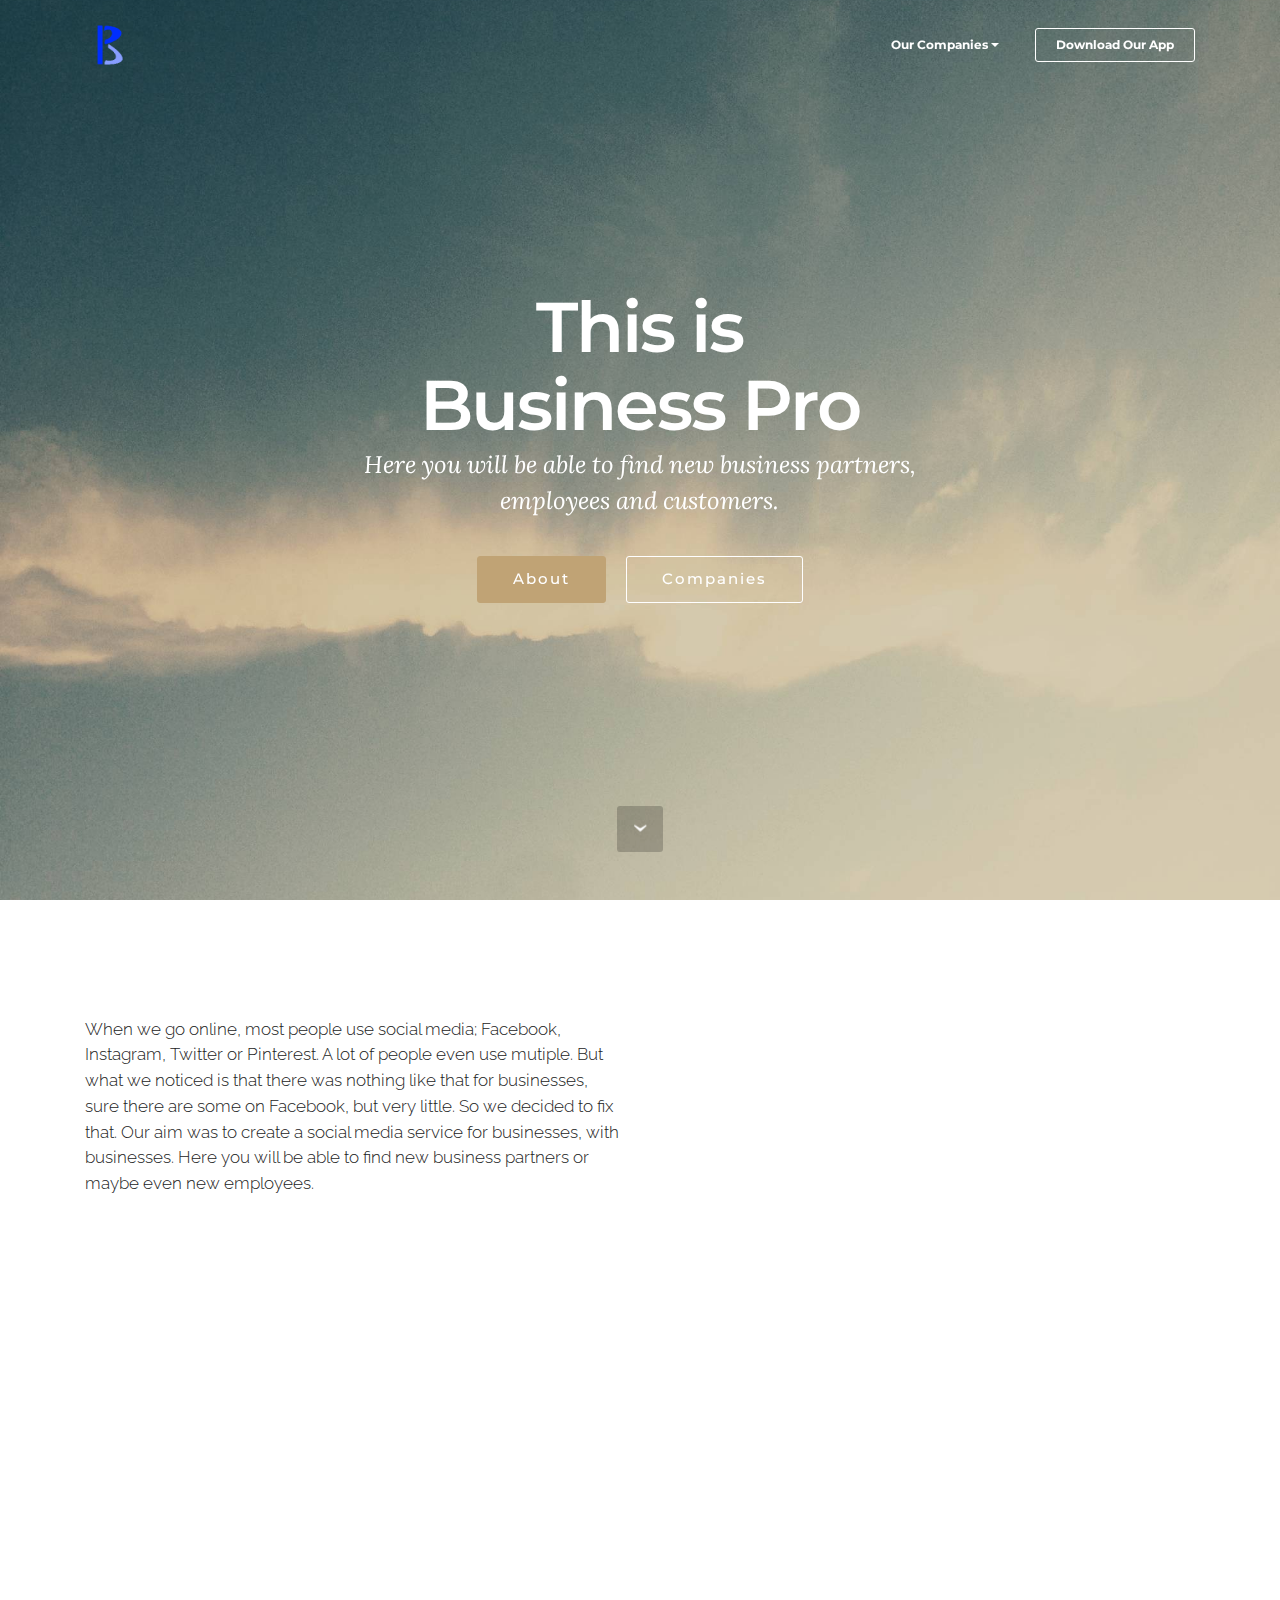
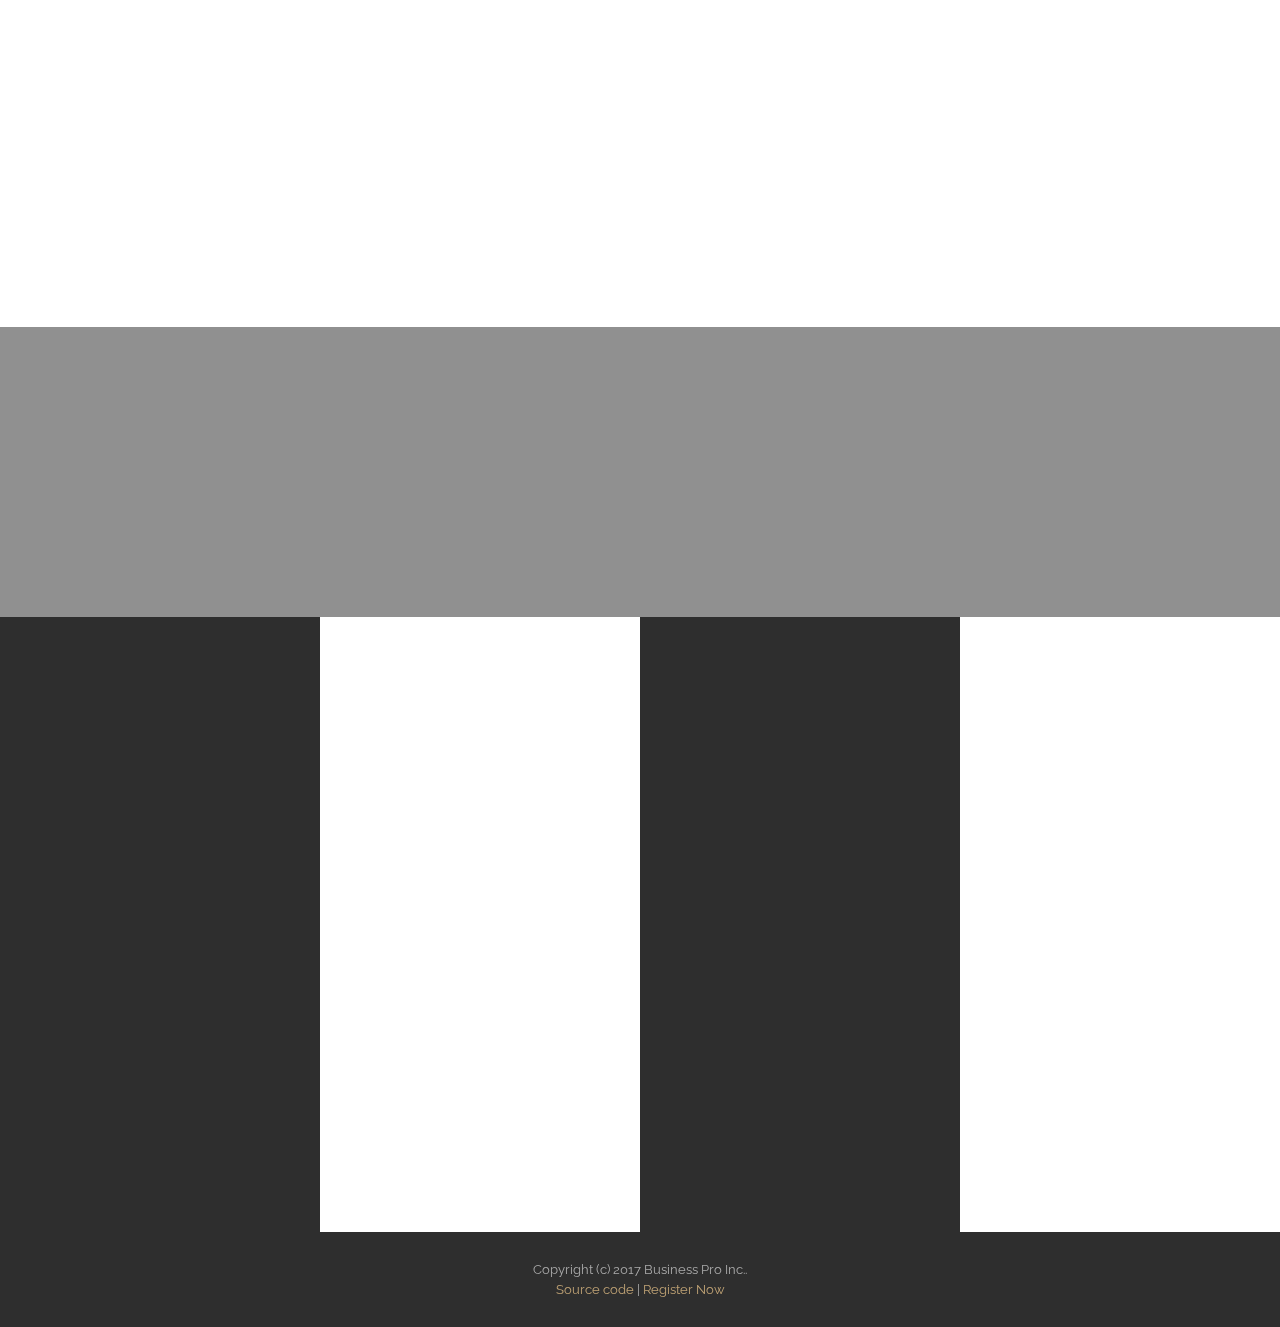
<file: index.html>
<!DOCTYPE html>
<html>
<head>
  <!-- Site made with Mobirise Website Builder v3.12, https://mobirise.com -->
  <meta charset="UTF-8">
  <meta http-equiv="X-UA-Compatible" content="IE=edge">
  <meta name="generator" content="Mobirise v3.12, mobirise.com">
  <meta name="viewport" content="width=device-width, initial-scale=1">
  <link rel="shortcut icon" href="assets/images/logo-design-1-128x128.png" type="image/x-icon">
  <meta name="description" content="Business Pro Main Website">
  <title>Business Pro</title>
  <link rel="stylesheet" href="https://fonts.googleapis.com/css?family=Lora:400,700,400italic,700italic&amp;subset=latin">
  <link rel="stylesheet" href="https://fonts.googleapis.com/css?family=Montserrat:400,700">
  <link rel="stylesheet" href="https://fonts.googleapis.com/css?family=Raleway:100,100i,200,200i,300,300i,400,400i,500,500i,600,600i,700,700i,800,800i,900,900i">
  <link rel="stylesheet" href="assets/bootstrap-material-design-font/css/material.css">
  <link rel="stylesheet" href="assets/tether/tether.min.css">
  <link rel="stylesheet" href="assets/bootstrap/css/bootstrap.min.css">
  <link rel="stylesheet" href="assets/dropdown/css/style.css">
  <link rel="stylesheet" href="assets/animate.css/animate.min.css">
  <link rel="stylesheet" href="assets/theme/css/style.css">
  <link rel="stylesheet" href="assets/mobirise/css/mbr-additional.css" type="text/css">
  
  
  
</head>
<body>
<section id="menu-0">

    <nav class="navbar navbar-dropdown bg-color transparent navbar-fixed-top">
        <div class="container">

            <div class="mbr-table">
                <div class="mbr-table-cell">

                    <div class="navbar-brand">
                        <a href="index.html" class="navbar-logo"><img src="assets/images/logo-design-1-128x128.png" alt="Business Pro"></a>
                        <a class="navbar-caption" href="https://mobirise.com"><br><br></a>
                    </div>

                </div>
                <div class="mbr-table-cell">

                    <button class="navbar-toggler pull-xs-right hidden-md-up" type="button" data-toggle="collapse" data-target="#exCollapsingNavbar">
                        <div class="hamburger-icon"></div>
                    </button>

                    <ul class="nav-dropdown collapse pull-xs-right nav navbar-nav navbar-toggleable-sm" id="exCollapsingNavbar"><li class="nav-item"><a class="nav-link link" href="https://mobirise.com/"></a></li><li class="nav-item dropdown open"><a class="nav-link link dropdown-toggle" data-toggle="dropdown-submenu" href="index.html#header3-3" aria-expanded="true">Our Companies</a><div class="dropdown-menu"><a class="dropdown-item" href="GDesign.html">G-Design</a><a class="dropdown-item" href="WEngine.html">Web Engine</a><a class="dropdown-item" href="Precisi.html">Precision</a><a class="dropdown-item" href="Jade.html">Jade</a><a class="dropdown-item" href="Regist.html">Register Now!</a></div></li><li class="nav-item nav-btn"><a class="nav-link btn btn-white btn-white-outline" href="https://github.com/BusinessPro/BusinessPro/releases">Download Our App</a></li></ul>
                    <button hidden="" class="navbar-toggler navbar-close" type="button" data-toggle="collapse" data-target="#exCollapsingNavbar">
                        <div class="close-icon"></div>
                    </button>

                </div>
            </div>

        </div>
    </nav>

</section>

<section class="engine"><a rel="external" href="https://mobirise.com">Mobirise</a></section><section class="mbr-section mbr-section-hero mbr-section-full mbr-parallax-background mbr-section-with-arrow mbr-after-navbar" id="header1-1" style="background-image: url(assets/images/jumbotron.jpg);">

    

    <div class="mbr-table-cell">

        <div class="container">
            <div class="row">
                <div class="mbr-section col-md-10 col-md-offset-1 text-xs-center">

                    <h1 class="mbr-section-title display-1">This is<br>Business Pro</h1>
                    <p class="mbr-section-lead lead">Here you will be able to find new business partners,<br>employees and customers.</p>
                    <div class="mbr-section-btn"><a class="btn btn-lg btn-primary" href="index.html#header3-1">About</a> <a class="btn btn-lg btn-white btn-white-outline" href="index.html#features3-0">Companies</a></div>
                </div>
            </div>
        </div>
    </div>

    <div class="mbr-arrow mbr-arrow-floating" aria-hidden="true"><a href="#header3-1"><i class="mbr-arrow-icon"></i></a></div>

</section>

<section class="mbr-section mbr-section__container article" id="header3-1" style="background-color: rgb(255, 255, 255); padding-top: 20px; padding-bottom: 20px;">
    <div class="container">
        <div class="row">
            <div class="col-xs-12">
                <h3 class="mbr-section-title display-2">About our company</h3>
                <small class="mbr-section-subtitle"></small>
            </div>
        </div>
    </div>
</section>

<section class="mbr-section article mbr-section__container" id="content6-2" style="background-color: rgb(255, 255, 255); padding-top: 20px; padding-bottom: 20px;">

    <div class="container">
        <div class="row">
            <div class="col-xs-12 col-md-6 lead">When we go online, most people use social media; Facebook, Instagram, Twitter or Pinterest. A lot of people even use mutiple. But what we noticed is that there was nothing like that for businesses, sure there are some on Facebook, but very little. So we decided to fix that. Our aim was to create a social media service for businesses, with businesses. Here you will be able to find new business partners or maybe even new employees.</div>
            <div class="col-xs-12 col-md-6 lead"><p>For example: You own a construction company. You decide it's time to take your business online. But than you realise. You're great at building walls, but not at building websites. So on Business Pro you can find a partner, which can help you build a website. It's that easy! You just click on their company, click on contact and you can send them a message, which you can be sure of they will read. That way you don't have to deal with unanswering companies.</p></div>
        </div>
    </div>

</section>

<section class="mbr-section mbr-section__container article" id="header3-3" style="background-color: rgb(255, 255, 255); padding-top: 20px; padding-bottom: 20px;">
    <div class="container">
        <div class="row">
            <div class="col-xs-12">
                <h3 class="mbr-section-title display-2">Our companies</h3>
                <small class="mbr-section-subtitle"></small>
            </div>
        </div>
    </div>
</section>

<section class="mbr-cards mbr-section mbr-section-nopadding" id="features3-0" style="background-color: rgb(255, 255, 255);">

    

    <div class="mbr-cards-row row">
        <div class="mbr-cards-col col-xs-12 col-lg-3" style="padding-top: 80px; padding-bottom: 80px;">
            <div class="container">
              <div class="card cart-block">
                  <div class="card-img"><img src="assets/images/logo-600x372.png" class="card-img-top"></div>
                  <div class="card-block">
                    <h4 class="card-title">G-Design</h4>
                    <h5 class="card-subtitle">For all your graphic needs!</h5>
                    <p class="card-text">G-Design is a company dedicated to creating the best possible graphics. Our skilled team of graphic-designers are here for all your needs!<br></p>
                    <div class="card-btn"><a href="GDesign.html" class="btn btn-primary">MORE</a></div>
                    </div>
                </div>
            </div>
        </div>
        <div class="mbr-cards-col col-xs-12 col-lg-3" style="padding-top: 80px; padding-bottom: 80px;">
            <div class="container">
                <div class="card cart-block">
                    <div class="card-img"><img src="assets/images/logo-1-600x372.png" class="card-img-top"></div>
                    <div class="card-block">
                        <h4 class="card-title">Web Engine</h4>
                        <h5 class="card-subtitle">You see that site? We made it.</h5>
                        <p class="card-text">We design modern websites. Our goal is to make every website unique!&nbsp;No business is the same, so why would their website be?</p>
                        <div class="card-btn"><a href="WEngine.html" class="btn btn-primary">MORE</a></div>
                    </div>
                </div>
            </div>
        </div>
        <div class="mbr-cards-col col-xs-12 col-lg-3" style="padding-top: 80px; padding-bottom: 80px;">
            <div class="container">
                <div class="card cart-block">
                    <div class="card-img"><img src="assets/images/logo-3-600x372.png" class="card-img-top"></div>
                    <div class="card-block">
                        <h4 class="card-title">Precision</h4>
                        <h5 class="card-subtitle">Instalation and Renovation</h5>
                        <p class="card-text">Our highly skilled team of construction workers is here for all your building needs. We can do anything from electricity to water.</p>
                        <div class="card-btn"><a href="Precisi.html" class="btn btn-primary">MORE</a></div>
                    </div>
                </div>
            </div>
        </div>
        <div class="mbr-cards-col col-xs-12 col-lg-3" style="padding-top: 80px; padding-bottom: 80px;">
            <div class="container">
                <div class="card cart-block">
                    <div class="card-img"><img src="assets/images/logo-2-600x372.png" class="card-img-top"></div>
                    <div class="card-block">
                        <h4 class="card-title">Jade</h4>
                        <h5 class="card-subtitle">Translate your most important moments</h5>
                        <p class="card-text">We as a company are dedicated to make it possible for you to share your most important moments. No matter what language.</p>
                        <div class="card-btn"><a href="Jade.html" class="btn btn-primary">MORE</a></div>
                    </div>
                </div>
            </div>
        </div>
        
        
    </div>
</section>

<section class="mbr-section article mbr-parallax-background" id="msg-box8-25" style="background-image: url(assets/images/desert.jpg); padding-top: 120px; padding-bottom: 120px;">

    <div class="mbr-overlay" style="opacity: 0.5; background-color: rgb(34, 34, 34);">
    </div>
    <div class="container">
        <div class="row">
            <div class="col-md-8 col-md-offset-2 text-xs-center">
                <h3 class="mbr-section-title display-2">The minds behind Business Pro</h3>
                
                
            </div>
        </div>
    </div>

</section>

<section class="mbr-cards mbr-section mbr-section-nopadding" id="features1-24" style="background-color: rgb(255, 255, 255);">

        

    <div class="mbr-cards-row row striped">

        <div class="mbr-cards-col col-xs-12 col-lg-3" style="padding-top: 80px; padding-bottom: 80px;">
            <div class="container">
                <div class="card cart-block">
                    <div class="card-img"><img src="assets/images/iwan-600x600.png" class="card-img-top"></div>
                    <div class="card-block">
                        <h4 class="card-title">Ivo van Gestel</h4>
                        
                        <p class="card-text"><em>“Ivo is the person who came up with the idea of Business Pro. He also thought up the name and some sketches of the design of the website.”</em></p>
                        
                    </div>
                </div>
            </div>
        </div>
        <div class="mbr-cards-col col-xs-12 col-lg-3" style="padding-top: 80px; padding-bottom: 80px;">
            <div class="container">
                <div class="card cart-block">
                    <div class="card-img"><img src="assets/images/pepinot-600x600.png" class="card-img-top"></div>
                    <div class="card-block">
                        <h4 class="card-title">Pepijn van Gils</h4>
                        
                        <p class="card-text"><em>“Pepijn is what you call: "The Mind". He designed the idea for our logo and designed sketches of the website. Together with Ivo he has written a big part of our presentation”</em></p>
                        
                    </div>
                </div>
            </div>
        </div>
        <div class="mbr-cards-col col-xs-12 col-lg-3" style="padding-top: 80px; padding-bottom: 80px;">
            <div class="container">
                <div class="card cart-block">
                    <div class="card-img"><img src="assets/images/kuba-600x600.png" class="card-img-top"></div>
                    <div class="card-block">
                        <h4 class="card-title">Kuba Pelka</h4>
                        
                        <p class="card-text"><em>“Kuba is the designer and maintainer of Business Pro. He has  mostly designed and build the site and Android app. He also hosts the website.”</em></p>
                        
                    </div>
                </div>
            </div>
        </div>
        <div class="mbr-cards-col col-xs-12 col-lg-3" style="padding-top: 80px; padding-bottom: 80px;">
            <div class="container">
                <div class="card cart-block">
                    <div class="card-img"><img src="assets/images/anton-600x600.png" class="card-img-top"></div>
                    <div class="card-block">
                        <h4 class="card-title">Maarten van Gils</h4>
                        
                        <p class="card-text"><em>“Maarten is our customer support specialist. He knows answers to anything that isn't too technical. Try it out! Ask him anything!”&nbsp;</em></p>
                        
                    </div>
                </div>
            </div>
        </div>
        
        
    </div>
</section>

<footer class="mbr-small-footer mbr-section mbr-section-nopadding" id="footer1-2" style="background-color: rgb(46, 46, 46); padding-top: 1.75rem; padding-bottom: 1.75rem;">
    
    <div class="container">
        <p class="text-xs-center">Copyright (c) 2017 Business Pro Inc..<br><a href="http://github.com/BusinessPro/BusinessPro/tree/gh-pages">Source code</a>&nbsp;| <a href="Regist.html">Register Now</a><br></p>
    </div>
</footer>


  <script src="assets/web/assets/jquery/jquery.min.js"></script>
  <script src="assets/tether/tether.min.js"></script>
  <script src="assets/bootstrap/js/bootstrap.min.js"></script>
  <script src="assets/smooth-scroll/smooth-scroll.js"></script>
  <script src="assets/dropdown/js/script.min.js"></script>
  <script src="assets/touch-swipe/jquery.touch-swipe.min.js"></script>
  <script src="assets/viewport-checker/jquery.viewportchecker.js"></script>
  <script src="assets/jarallax/jarallax.js"></script>
  <script src="assets/theme/js/script.js"></script>
  
  
  <input name="animation" type="hidden">
  </body>
</html>
</file>
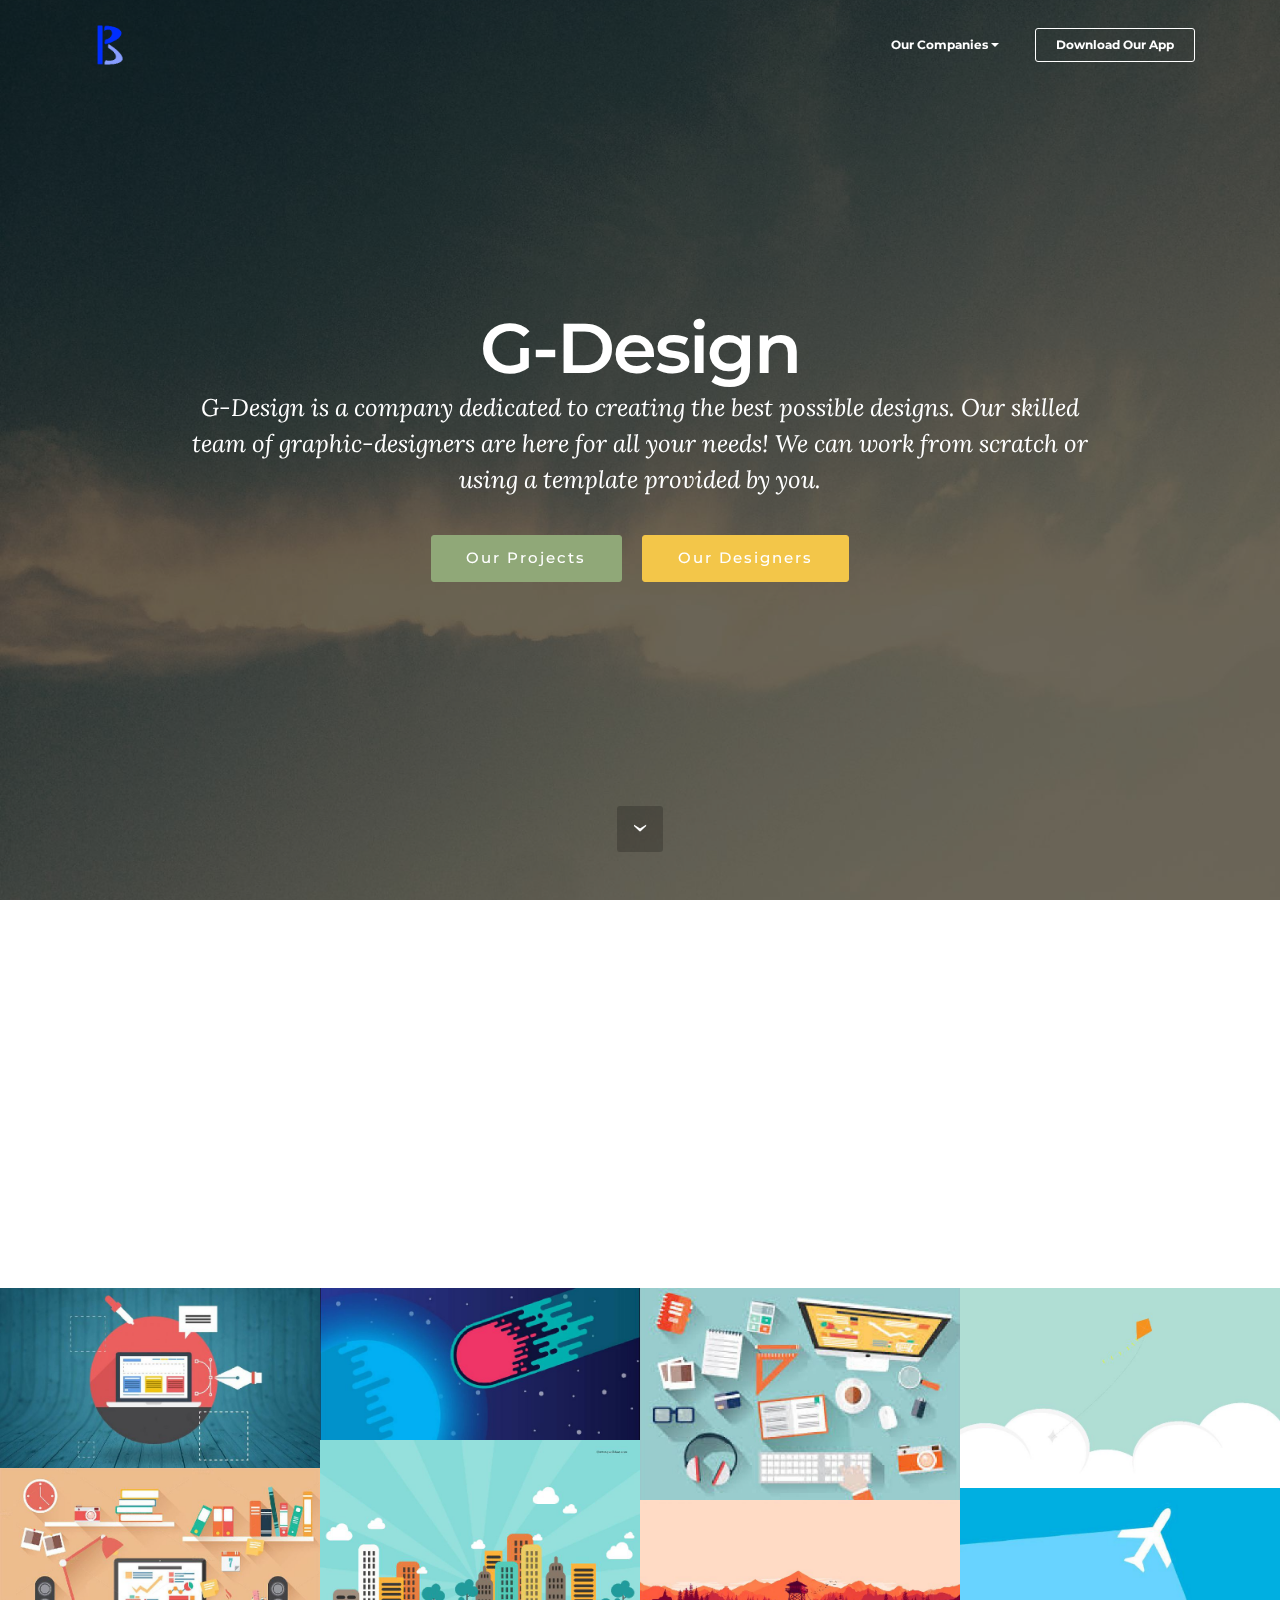
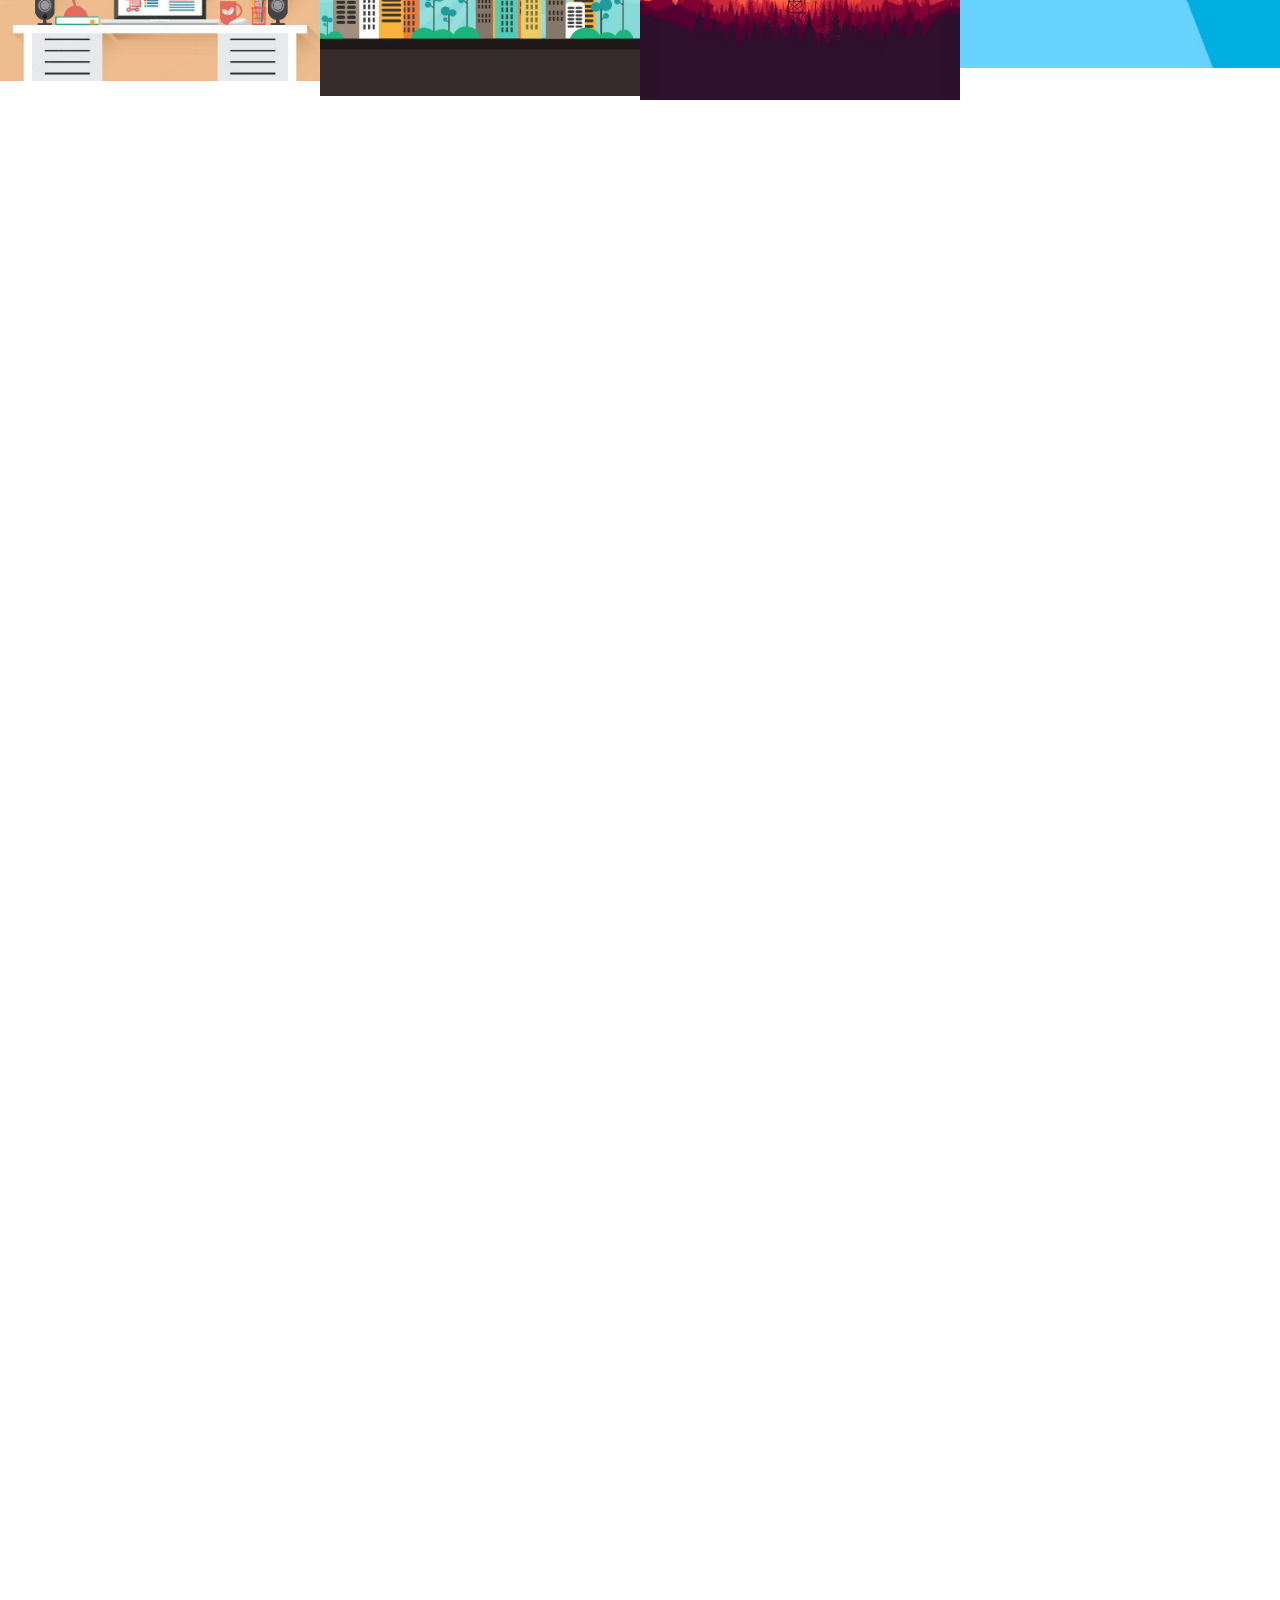
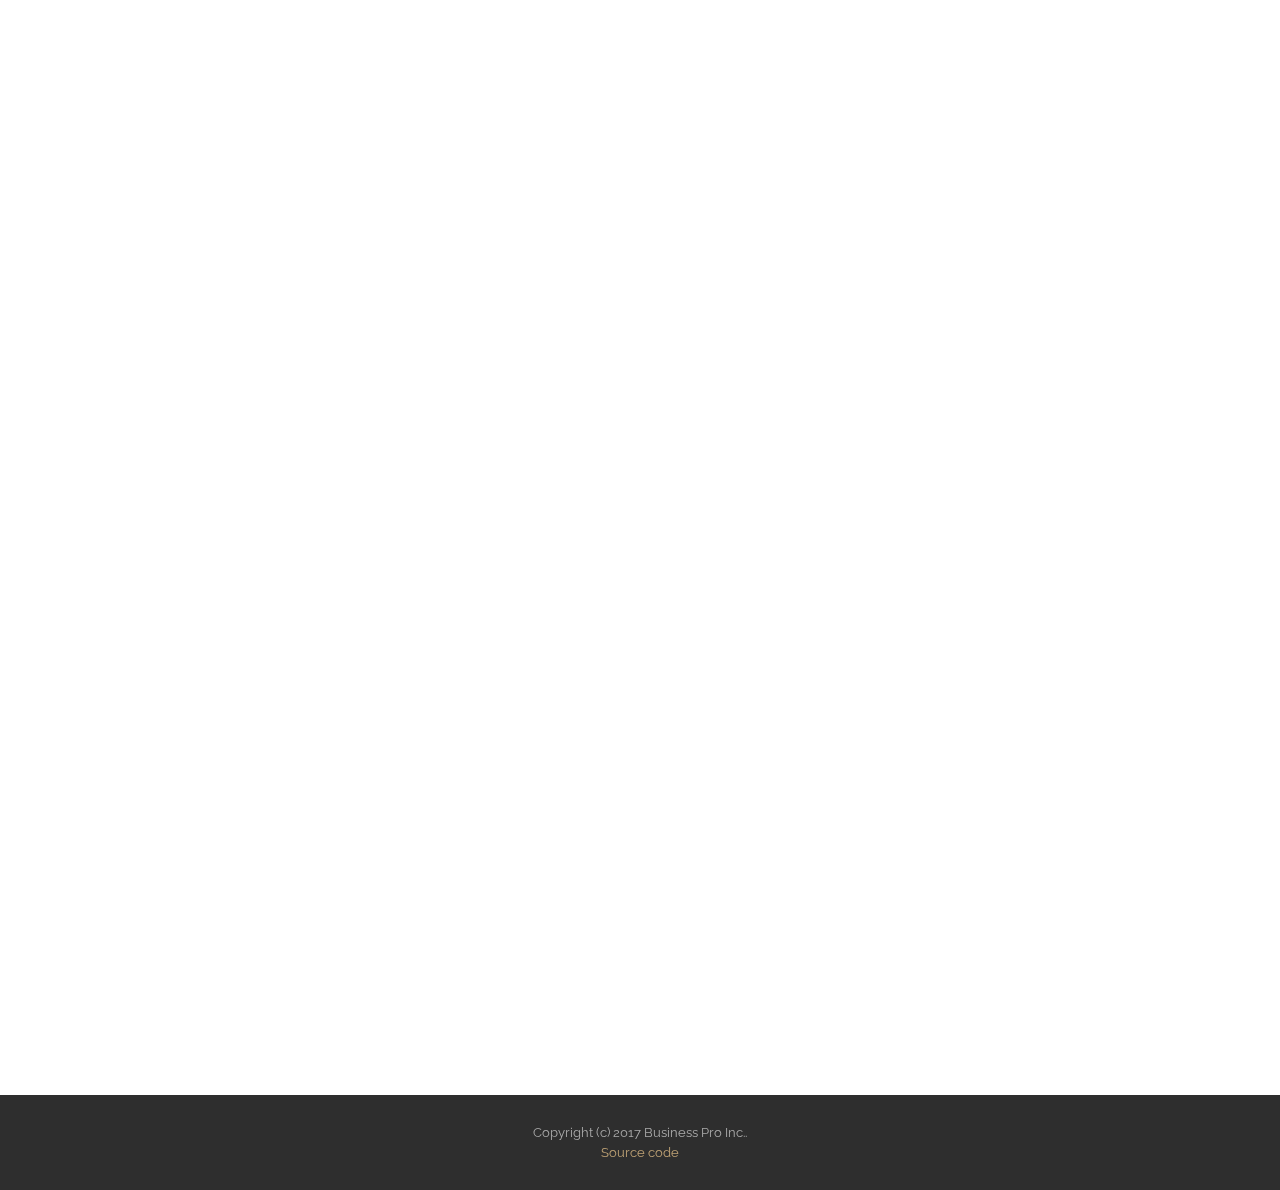
<file: GDesign.html>
<!DOCTYPE html>
<html>
<head>
  <!-- Site made with Mobirise Website Builder v3.12, https://mobirise.com -->
  <meta charset="UTF-8">
  <meta http-equiv="X-UA-Compatible" content="IE=edge">
  <meta name="generator" content="Mobirise v3.12, mobirise.com">
  <meta name="viewport" content="width=device-width, initial-scale=1">
  <link rel="shortcut icon" href="assets/images/logo-design-1-128x128.png" type="image/x-icon">
  <meta name="description" content="G. Design
">
  <title>G. Design</title>
  <link rel="stylesheet" href="https://fonts.googleapis.com/css?family=Lora:400,700,400italic,700italic&amp;subset=latin">
  <link rel="stylesheet" href="https://fonts.googleapis.com/css?family=Montserrat:400,700">
  <link rel="stylesheet" href="https://fonts.googleapis.com/css?family=Raleway:100,100i,200,200i,300,300i,400,400i,500,500i,600,600i,700,700i,800,800i,900,900i">
  <link rel="stylesheet" href="assets/bootstrap-material-design-font/css/material.css">
  <link rel="stylesheet" href="assets/et-line-font-plugin/style.css">
  <link rel="stylesheet" href="assets/tether/tether.min.css">
  <link rel="stylesheet" href="assets/bootstrap/css/bootstrap.min.css">
  <link rel="stylesheet" href="assets/dropdown/css/style.css">
  <link rel="stylesheet" href="assets/animate.css/animate.min.css">
  <link rel="stylesheet" href="assets/theme/css/style.css">
  <link rel="stylesheet" href="assets/mobirise-gallery/style.css">
  <link rel="stylesheet" href="assets/mobirise/css/mbr-additional.css" type="text/css">
  
  
  
</head>
<body>
<section id="menu-4">

    <nav class="navbar navbar-dropdown bg-color transparent navbar-fixed-top">
        <div class="container">

            <div class="mbr-table">
                <div class="mbr-table-cell">

                    <div class="navbar-brand">
                        <a href="index.html" class="navbar-logo"><img src="assets/images/logo-design-1-128x128.png" alt="Mobirise"></a>
                        <a class="navbar-caption" href="https://mobirise.com"><br><br></a>
                    </div>

                </div>
                <div class="mbr-table-cell">

                    <button class="navbar-toggler pull-xs-right hidden-md-up" type="button" data-toggle="collapse" data-target="#exCollapsingNavbar">
                        <div class="hamburger-icon"></div>
                    </button>

                    <ul class="nav-dropdown collapse pull-xs-right nav navbar-nav navbar-toggleable-sm" id="exCollapsingNavbar"><li class="nav-item"><a class="nav-link link" href="https://mobirise.com/"></a></li><li class="nav-item dropdown open"><a class="nav-link link dropdown-toggle" data-toggle="dropdown-submenu" href="index.html#header3-3" aria-expanded="true">Our Companies</a><div class="dropdown-menu"><a class="dropdown-item" href="GDesign.html">G-Design</a><a class="dropdown-item" href="WEngine.html">Web Engine</a><a class="dropdown-item" href="Precisi.html">Precision</a><a class="dropdown-item" href="4.html">Jade</a></div></li><li class="nav-item nav-btn"><a class="nav-link btn btn-white btn-white-outline" href="https://github.com/BusinessPro/BusinessPro/releases">Download Our App</a></li></ul>
                    <button hidden="" class="navbar-toggler navbar-close" type="button" data-toggle="collapse" data-target="#exCollapsingNavbar">
                        <div class="close-icon"></div>
                    </button>

                </div>
            </div>

        </div>
    </nav>

</section>

<section class="engine"><a rel="external" href="https://mobirise.com">Website Generator</a></section><section class="mbr-section mbr-section-hero mbr-section-full mbr-parallax-background mbr-section-with-arrow mbr-after-navbar" id="header4-8" style="background-image: url(assets/images/jumbotron.jpg);">

    <div class="mbr-overlay" style="opacity: 0.5; background-color: rgb(0, 0, 0);"></div>

    <div class="mbr-table-cell">

        <div class="container">
            <div class="row">
                <div class="mbr-section col-md-10 col-md-offset-1 text-xs-center">

                    <h1 class="mbr-section-title display-1">G-Design</h1>
                    <p class="mbr-section-lead lead">G-Design is a company dedicated to creating the best possible designs. Our skilled team of graphic-designers are here for all your needs! We can work from scratch or using a template provided by you.</p>
                    <div class="mbr-section-btn"><a class="btn btn-lg btn-success" href="GDesign.html#header3-i">Our Projects<br></a> <a class="btn btn-lg btn-warning" href="GDesign.html#testimonials2-k">Our Designers</a></div>
                </div>
            </div>
        </div>
    </div>

    <div class="mbr-arrow mbr-arrow-floating" aria-hidden="true"><a href="#header3-9"><i class="mbr-arrow-icon"></i></a></div>

</section>

<section class="mbr-section mbr-section__container article" id="header3-9" style="background-color: rgb(255, 255, 255); padding-top: 20px; padding-bottom: 20px;">
    <div class="container">
        <div class="row">
            <div class="col-xs-12">
                <h3 class="mbr-section-title display-2">About us</h3>
                <small class="mbr-section-subtitle"></small>
            </div>
        </div>
    </div>
</section>

<section class="mbr-section article mbr-section__container" id="content1-a" style="background-color: rgb(255, 255, 255); padding-top: 20px; padding-bottom: 20px;">

    <div class="container">
        <div class="row">
            <div class="col-xs-12 lead"><p>Our company started in London in 2008, since then a lot has changed, but not our mentality. For us the customer is always the king. We can always give you recomendations, but what you say, is what we do. G-Design began as a humble company in an apartment in London with one designer, our current CEO John Snake. After just a few weaks John was getting so many requests that he couldn't handle it alone, so he employed his two best friends Lucian Snipes and Steward Snow. Lucian and Steward are our Senior Graphic-Designers at the moment. From there the company only grew. Currently we are employing 55 people of which 26 designers to handle all of our work. To do our work we use software from Adobe. We use Photoshop and Illustrator and are always open for improvements. If you have any suggestions. let us know!</p></div>
        </div>
    </div>

</section>

<section class="mbr-section mbr-section__container article" id="header3-i" style="background-color: rgb(255, 255, 255); padding-top: 20px; padding-bottom: 20px;">
    <div class="container">
        <div class="row">
            <div class="col-xs-12">
                <h3 class="mbr-section-title display-2">What we did so far</h3>
                <small class="mbr-section-subtitle"></small>
            </div>
        </div>
    </div>
</section>

<section class="mbr-gallery mbr-section mbr-section-nopadding mbr-slider-carousel" id="gallery1-j" data-filter="false" style="background-color: rgb(255, 255, 255); padding-top: 0rem; padding-bottom: 0rem;">
    <!-- Filter -->
    

    <!-- Gallery -->
    <div class="mbr-gallery-row">
        <div class=" mbr-gallery-layout-default">
            <div>
                <div>
                    <div class="mbr-gallery-item mbr-gallery-item__mobirise3 mbr-gallery-item--p0" data-tags="Creative" data-video-url="false">
                        <div href="#lb-gallery1-j" data-slide-to="0" data-toggle="modal">
                            
                            

                            <img alt="" src="assets/images/332930-3031-2000x1125-800x450.jpg">
                            
                            <span class="icon-focus"></span>
                            
                        </div>
                    </div><div class="mbr-gallery-item mbr-gallery-item__mobirise3 mbr-gallery-item--p0" data-tags="Animated" data-video-url="false">
                        <div href="#lb-gallery1-j" data-slide-to="1" data-toggle="modal">
                            
                            

                            <img alt="" src="assets/images/comet-in-space-flat-design-template-background-zipup-cover2-2000x957-800x382.jpg">
                            
                            <span class="icon-focus"></span>
                            
                        </div>
                    </div><div class="mbr-gallery-item mbr-gallery-item__mobirise3 mbr-gallery-item--p0" data-tags="Awesome" data-video-url="false">
                        <div href="#lb-gallery1-j" data-slide-to="2" data-toggle="modal">
                            
                            

                            <img alt="" src="assets/images/download-2000x1330-800x532.jpg">
                            
                            <span class="icon-focus"></span>
                            
                        </div>
                    </div><div class="mbr-gallery-item mbr-gallery-item__mobirise3 mbr-gallery-item--p0" data-tags="Beautiful" data-video-url="false">
                        <div href="#lb-gallery1-j" data-slide-to="3" data-toggle="modal">
                            
                            

                            <img alt="" src="assets/images/download-images-flat-design-2000x1250-800x500.jpg">
                            
                            <span class="icon-focus"></span>
                            
                        </div>
                    </div><div class="mbr-gallery-item mbr-gallery-item__mobirise3 mbr-gallery-item--p0" data-tags="Responsive" data-video-url="false">
                        <div href="#lb-gallery1-j" data-slide-to="4" data-toggle="modal">
                            
                            

                            <img alt="" src="assets/images/6756eb948ad65a60a8182eeaa94eef0d-2000x1600-800x640.jpg">
                            
                            <span class="icon-focus"></span>
                            
                        </div>
                    </div><div class="mbr-gallery-item mbr-gallery-item__mobirise3 mbr-gallery-item--p0" data-tags="Responsive" data-video-url="false">
                        <div href="#lb-gallery1-j" data-slide-to="5" data-toggle="modal">
                            
                            

                            <img alt="" src="assets/images/flat-design-office-desk-02-preview-o-2000x1331-800x532.jpg">
                            
                            <span class="icon-focus"></span>
                            
                        </div>
                    </div><div class="mbr-gallery-item mbr-gallery-item__mobirise3 mbr-gallery-item--p0" data-tags="Awesome" data-video-url="false">
                        <div href="#lb-gallery1-j" data-slide-to="6" data-toggle="modal">
                            
                            

                            <img alt="" src="assets/images/50bf7d54ee54f9416fc5e65c00c2efd9-2000x1125-800x450.jpg">
                            
                            <span class="icon-focus"></span>
                            
                        </div>
                    </div><div class="mbr-gallery-item mbr-gallery-item__mobirise3 mbr-gallery-item--p0" data-tags="Animated" data-video-url="false">
                        <div href="#lb-gallery1-j" data-slide-to="7" data-toggle="modal">
                            
                            

                            <img alt="" src="assets/images/flat-design-backgrounds-2000x1250-800x500.jpg">
                            
                            <span class="icon-focus"></span>
                            
                        </div>
                    </div>
                </div>
            </div>
            <div class="clearfix"></div>
        </div>
    </div>

    <!-- Lightbox -->
    <div data-app-prevent-settings="" class="mbr-slider modal fade carousel slide" tabindex="-1" data-keyboard="true" data-interval="false" id="lb-gallery1-j">
        <div class="modal-dialog">
            <div class="modal-content">
                <div class="modal-body">
                    <ol class="carousel-indicators">
                        <li data-app-prevent-settings="" data-target="#lb-gallery1-j" data-slide-to="0"></li><li data-app-prevent-settings="" data-target="#lb-gallery1-j" data-slide-to="1"></li><li data-app-prevent-settings="" data-target="#lb-gallery1-j" data-slide-to="2"></li><li data-app-prevent-settings="" data-target="#lb-gallery1-j" data-slide-to="3"></li><li data-app-prevent-settings="" data-target="#lb-gallery1-j" data-slide-to="4"></li><li data-app-prevent-settings="" data-target="#lb-gallery1-j" class=" active" data-slide-to="5"></li><li data-app-prevent-settings="" data-target="#lb-gallery1-j" data-slide-to="6"></li><li data-app-prevent-settings="" data-target="#lb-gallery1-j" data-slide-to="7"></li>
                    </ol>
                    <div class="carousel-inner">
                        <div class="carousel-item">
                            <img alt="" src="assets/images/332930-3031-2000x1125.jpg">
                        </div><div class="carousel-item">
                            <img alt="" src="assets/images/comet-in-space-flat-design-template-background-zipup-cover2-2000x957.jpg">
                        </div><div class="carousel-item">
                            <img alt="" src="assets/images/download-2000x1330.jpg">
                        </div><div class="carousel-item">
                            <img alt="" src="assets/images/download-images-flat-design-2000x1250.jpg">
                        </div><div class="carousel-item">
                            <img alt="" src="assets/images/6756eb948ad65a60a8182eeaa94eef0d-2000x1600.jpg">
                        </div><div class="carousel-item active">
                            <img alt="" src="assets/images/flat-design-office-desk-02-preview-o-2000x1331.jpg">
                        </div><div class="carousel-item">
                            <img alt="" src="assets/images/50bf7d54ee54f9416fc5e65c00c2efd9-2000x1125.jpg">
                        </div><div class="carousel-item">
                            <img alt="" src="assets/images/flat-design-backgrounds-2000x1250.jpg">
                        </div>
                    </div>
                    <a class="left carousel-control" role="button" data-slide="prev" href="#lb-gallery1-j">
                        <span class="icon-prev" aria-hidden="true"></span>
                        <span class="sr-only">Previous</span>
                    </a>
                    <a class="right carousel-control" role="button" data-slide="next" href="#lb-gallery1-j">
                        <span class="icon-next" aria-hidden="true"></span>
                        <span class="sr-only">Next</span>
                    </a>

                    <a class="close" href="#" role="button" data-dismiss="modal">
                        <span aria-hidden="true">×</span>
                        <span class="sr-only">Close</span>
                    </a>
                </div>
            </div>
        </div>
    </div>
</section>

<section class="mbr-section" id="testimonials2-k" style="background-color: rgb(255, 255, 255); padding-top: 120px; padding-bottom: 120px;">

    

        <div class="mbr-section mbr-section__container mbr-section__container--middle">
            <div class="container">
                <div class="row">
                    <div class="col-xs-12 text-xs-center">
                        <h3 class="mbr-section-title display-2">WHAT OUR EMPLOYEES SAY</h3>
                        <small class="mbr-section-subtitle"></small>
                    </div>
                </div>
            </div>
        </div>


    <div class="mbr-section mbr-section-nopadding">
        <div class="container">
            <div class="row">

                <div class="col-xs-12">

                    <div class="mbr-testimonial card mbr-testimonial-lg">
                        <div class="card-block"><p>“Our company's focus lies on delivering the best services at a reasonable price. That was and will always be one of our main rules. Join us and you'll see for yourself!”</p></div>
                        <div class="mbr-author card-footer">
                            <div class="mbr-author-img"><img src="assets/images/kip-moore1-160x106.jpg" class="img-circle"></div>
                            <div class="mbr-author-name">John Snake</div>
                            <small class="mbr-author-desc">CEO</small>
                        </div>
                    </div><div class="mbr-testimonial card mbr-testimonial-lg">
                        <div class="card-block"><p>“I love working for G-Design. It's a great company which doesn't lock you down, but lets you be creative. Many companies make you sit in your office doing repetetive work, but not here.”</p></div>
                        <div class="mbr-author card-footer">
                            <div class="mbr-author-img"><img src="assets/images/guy-gerber-160x136.jpg" class="img-circle"></div>
                            <div class="mbr-author-name">Lucian Snipes</div>
                            <small class="mbr-author-desc">Senior Designer</small>
                        </div>
                    </div><div class="mbr-testimonial card mbr-testimonial-lg">
                        <div class="card-block"><p>“I enjoy working for G-Design. The atmosphere here is great! We can use familiar software and do whatever we need to do our work. We are free to express our creativity.”</p></div>
                        <div class="mbr-author card-footer">
                            <div class="mbr-author-img"><img src="assets/images/best-places-to-work-160x106.jpg" class="img-circle"></div>
                            <div class="mbr-author-name">Steward Snow</div>
                            <small class="mbr-author-desc">Senior Designer</small>
                        </div>
                    </div>

                </div>

            </div>

        </div>
    </div>
</section>

<section class="mbr-section mbr-section__container article" id="header3-m" style="background-color: rgb(255, 255, 255); padding-top: 20px; padding-bottom: 20px;">
    <div class="container">
        <div class="row">
            <div class="col-xs-12">
                <h3 class="mbr-section-title display-2">Where are we located</h3>
                <small class="mbr-section-subtitle"></small>
            </div>
        </div>
    </div>
</section>

<section class="mbr-section mbr-section-nopadding" id="map1-l">
    <div class="mbr-map"><iframe frameborder="0" style="border:0" src="https://www.google.com/maps/embed/v1/place?key=AIzaSyA0Dx_boXQiwvdz8sJHoYeZNVTdoWONYkU&amp;q=place_id:ChIJ_z0Qt7ocdkgR4mZhXwP7Vs0" allowfullscreen=""></iframe></div>
</section>

<section class="mbr-section" id="form1-p" style="background-color: rgb(255, 255, 255); padding-top: 120px; padding-bottom: 120px;">
    
    <div class="mbr-section mbr-section__container mbr-section__container--middle">
        <div class="container">
            <div class="row">
                <div class="col-xs-12 text-xs-center">
                    <h3 class="mbr-section-title display-2">CONTACT FORM</h3>
                    <small class="mbr-section-subtitle">Contact us now!</small>
                </div>
            </div>
        </div>
    </div>
    <div class="mbr-section mbr-section-nopadding">
        <div class="container">
            <div class="row">
                <div class="col-xs-12 col-lg-10 col-lg-offset-1" data-form-type="formoid">


                    <div data-form-alert="true">
                        <div hidden="" data-form-alert-success="true" class="alert alert-form alert-success text-xs-center">We will contact you soon!</div>
                    </div>


                    <form action="https://mobirise.com/" method="post" data-form-title="CONTACT FORM">

                        <input type="hidden" value="eXBx0Y8E8cUz+XqQdgvYvY3CnpHYcNv8mbN2JUBbMPKslO/4bhSdPidEQxkbawODsVYr2QRBj0PveEMBOArb3HA9xDbdK8ICUqCEiVeiKaFt/W6aw1pANLCpXKAJpx/2" data-form-email="true">

                        <div class="row row-sm-offset">

                            <div class="col-xs-12 col-md-4">
                                <div class="form-group">
                                    <label class="form-control-label" for="form1-p-name">Company Name<span class="form-asterisk">*</span></label>
                                    <input type="text" class="form-control" name="name" required="" data-form-field="Name" id="form1-p-name">
                                </div>
                            </div>

                            <div class="col-xs-12 col-md-4">
                                <div class="form-group">
                                    <label class="form-control-label" for="form1-p-email">Email<span class="form-asterisk">*</span></label>
                                    <input type="email" class="form-control" name="email" required="" data-form-field="Email" id="form1-p-email">
                                </div>
                            </div>

                            <div class="col-xs-12 col-md-4">
                                <div class="form-group">
                                    <label class="form-control-label" for="form1-p-phone">Phone</label>
                                    <input type="tel" class="form-control" name="phone" data-form-field="Phone" id="form1-p-phone">
                                </div>
                            </div>

                        </div>

                        <div class="form-group">
                            <label class="form-control-label" for="form1-p-message">Message</label>
                            <textarea class="form-control" name="message" rows="7" data-form-field="Message" id="form1-p-message"></textarea>
                        </div>

                        <div><button type="submit" class="btn btn-primary">CONTACT US</button></div>

                    </form>
                </div>
            </div>
        </div>
    </div>
</section>

<footer class="mbr-small-footer mbr-section mbr-section-nopadding" id="footer1-5" style="background-color: rgb(46, 46, 46); padding-top: 1.75rem; padding-bottom: 1.75rem;">
    
    <div class="container">
        <p class="text-xs-center">Copyright (c) 2017 Business Pro Inc..<br><a href="github.com/BusinessPro/BusinessPro/tree/gh-pages">Source code</a></p>
    </div>
</footer>


  <script src="assets/web/assets/jquery/jquery.min.js"></script>
  <script src="assets/tether/tether.min.js"></script>
  <script src="assets/bootstrap/js/bootstrap.min.js"></script>
  <script src="assets/smooth-scroll/smooth-scroll.js"></script>
  <script src="assets/dropdown/js/script.min.js"></script>
  <script src="assets/touch-swipe/jquery.touch-swipe.min.js"></script>
  <script src="assets/viewport-checker/jquery.viewportchecker.js"></script>
  <script src="assets/jarallax/jarallax.js"></script>
  <script src="assets/masonry/masonry.pkgd.min.js"></script>
  <script src="assets/imagesloaded/imagesloaded.pkgd.min.js"></script>
  <script src="assets/bootstrap-carousel-swipe/bootstrap-carousel-swipe.js"></script>
  <script src="assets/theme/js/script.js"></script>
  <script src="assets/mobirise-gallery/player.min.js"></script>
  <script src="assets/mobirise-gallery/script.js"></script>
  <script src="assets/formoid/formoid.min.js"></script>
  
  
  <input name="animation" type="hidden">
  </body>
</html>
</file>
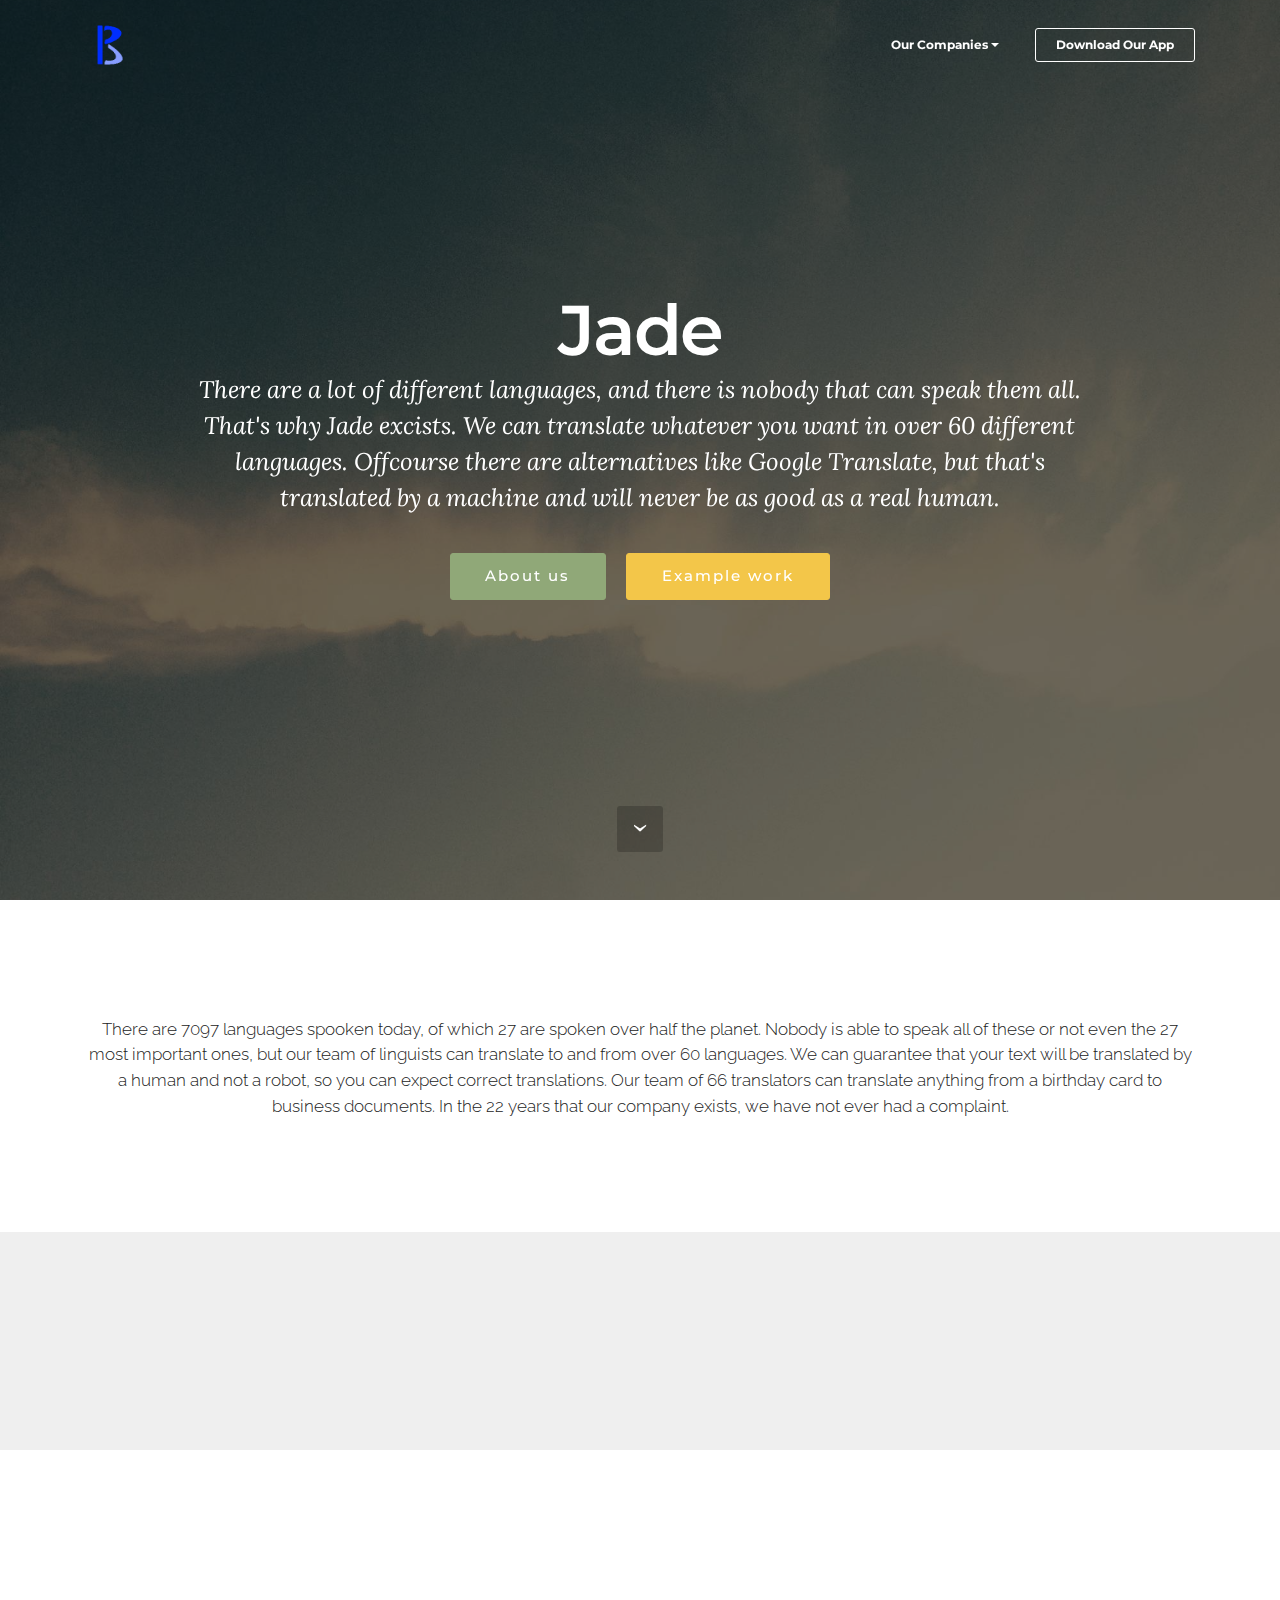
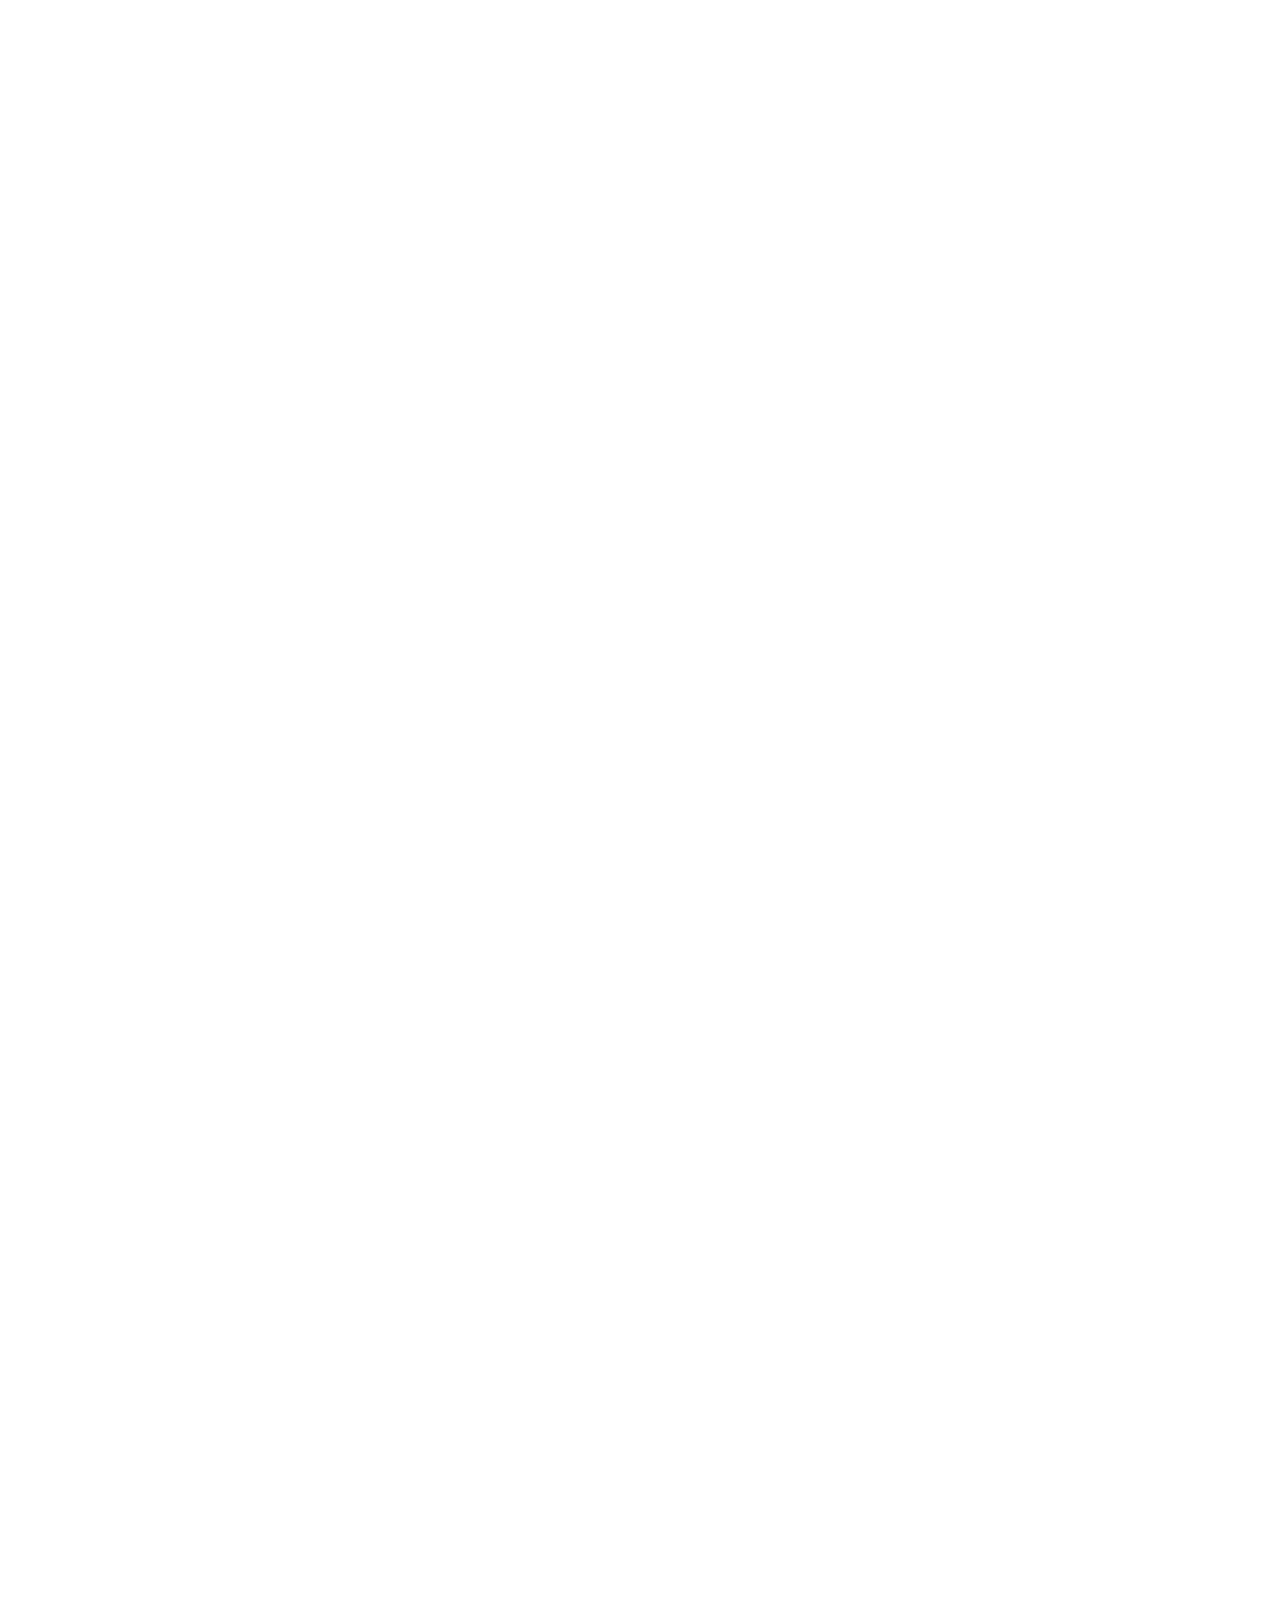
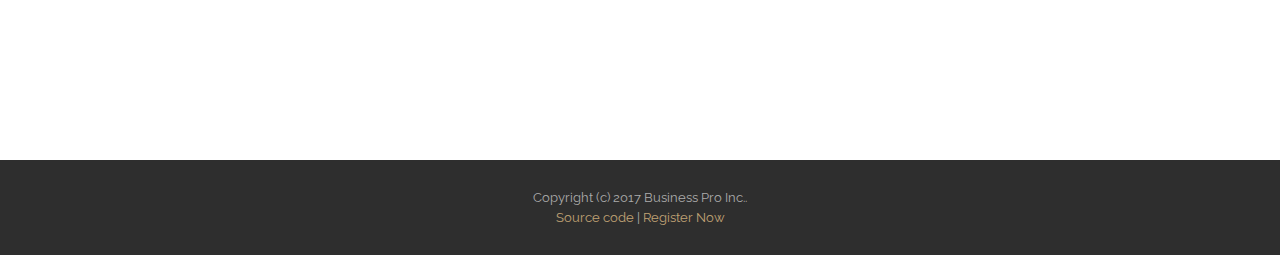
<file: Jade.html>
<!DOCTYPE html>
<html>
<head>
  <!-- Site made with Mobirise Website Builder v3.12, https://mobirise.com -->
  <meta charset="UTF-8">
  <meta http-equiv="X-UA-Compatible" content="IE=edge">
  <meta name="generator" content="Mobirise v3.12, mobirise.com">
  <meta name="viewport" content="width=device-width, initial-scale=1">
  <link rel="shortcut icon" href="assets/images/logo-design-1-128x128.png" type="image/x-icon">
  <meta name="description" content="Jade">
  <title>Jade</title>
  <link rel="stylesheet" href="https://fonts.googleapis.com/css?family=Lora:400,700,400italic,700italic&amp;subset=latin">
  <link rel="stylesheet" href="https://fonts.googleapis.com/css?family=Montserrat:400,700">
  <link rel="stylesheet" href="https://fonts.googleapis.com/css?family=Raleway:100,100i,200,200i,300,300i,400,400i,500,500i,600,600i,700,700i,800,800i,900,900i">
  <link rel="stylesheet" href="assets/bootstrap-material-design-font/css/material.css">
  <link rel="stylesheet" href="assets/et-line-font-plugin/style.css">
  <link rel="stylesheet" href="assets/tether/tether.min.css">
  <link rel="stylesheet" href="assets/bootstrap/css/bootstrap.min.css">
  <link rel="stylesheet" href="assets/dropdown/css/style.css">
  <link rel="stylesheet" href="assets/animate.css/animate.min.css">
  <link rel="stylesheet" href="assets/theme/css/style.css">
  <link rel="stylesheet" href="assets/mobirise/css/mbr-additional.css" type="text/css">
  
  
  
</head>
<body>
<section id="menu-1n">

    <nav class="navbar navbar-dropdown bg-color transparent navbar-fixed-top">
        <div class="container">

            <div class="mbr-table">
                <div class="mbr-table-cell">

                    <div class="navbar-brand">
                        <a href="index.html" class="navbar-logo"><img src="assets/images/logo-design-1-128x128.png" alt="Mobirise"></a>
                        <a class="navbar-caption" href="https://mobirise.com"><br><br></a>
                    </div>

                </div>
                <div class="mbr-table-cell">

                    <button class="navbar-toggler pull-xs-right hidden-md-up" type="button" data-toggle="collapse" data-target="#exCollapsingNavbar">
                        <div class="hamburger-icon"></div>
                    </button>

                    <ul class="nav-dropdown collapse pull-xs-right nav navbar-nav navbar-toggleable-sm" id="exCollapsingNavbar"><li class="nav-item"><a class="nav-link link" href="https://mobirise.com/"></a></li><li class="nav-item dropdown open"><a class="nav-link link dropdown-toggle" data-toggle="dropdown-submenu" href="index.html#header3-3" aria-expanded="true">Our Companies</a><div class="dropdown-menu"><a class="dropdown-item" href="GDesign.html">G-Design</a><a class="dropdown-item" href="WEngine.html">Web Engine</a><a class="dropdown-item" href="Precisi.html">Precision</a><a class="dropdown-item" href="Jade.html">Jade</a><a class="dropdown-item" href="Regist.html">Register Now!</a></div></li><li class="nav-item nav-btn"><a class="nav-link btn btn-white btn-white-outline" href="https://github.com/BusinessPro/BusinessPro/releases">Download Our App</a></li></ul>
                    <button hidden="" class="navbar-toggler navbar-close" type="button" data-toggle="collapse" data-target="#exCollapsingNavbar">
                        <div class="close-icon"></div>
                    </button>

                </div>
            </div>

        </div>
    </nav>

</section>

<section class="engine"><a rel="external" href="https://mobirise.com">Mobirise</a></section><section class="mbr-section mbr-section-hero mbr-section-full mbr-parallax-background mbr-section-with-arrow mbr-after-navbar" id="header4-1o" style="background-image: url(assets/images/jumbotron.jpg);">

    <div class="mbr-overlay" style="opacity: 0.5; background-color: rgb(0, 0, 0);"></div>

    <div class="mbr-table-cell">

        <div class="container">
            <div class="row">
                <div class="mbr-section col-md-10 col-md-offset-1 text-xs-center">

                    <h1 class="mbr-section-title display-1">Jade</h1>
                    <p class="mbr-section-lead lead">There are a lot of different languages, and there is nobody that can speak them all. That's why Jade excists. We can translate whatever you want in over 60 different languages. Offcourse there are alternatives like Google Translate, but that's translated by a machine and will never be as good as a real human.</p>
                    <div class="mbr-section-btn"><a class="btn btn-lg btn-success" href="Jade.html#header3-1p">About us</a> <a class="btn btn-lg btn-warning" href="Jade.html#header3-20">Example work</a></div>
                </div>
            </div>
        </div>
    </div>

    <div class="mbr-arrow mbr-arrow-floating" aria-hidden="true"><a href="#header3-1p"><i class="mbr-arrow-icon"></i></a></div>

</section>

<section class="mbr-section mbr-section__container article" id="header3-1p" style="background-color: rgb(255, 255, 255); padding-top: 20px; padding-bottom: 20px;">
    <div class="container">
        <div class="row">
            <div class="col-xs-12">
                <h3 class="mbr-section-title display-2">About us</h3>
                <small class="mbr-section-subtitle"></small>
            </div>
        </div>
    </div>
</section>

<section class="mbr-section article mbr-section__container" id="content1-1q" style="background-color: rgb(255, 255, 255); padding-top: 20px; padding-bottom: 20px;">

    <div class="container">
        <div class="row">
            <div class="col-xs-12 lead">There are 7097 languages spooken today, of which 27 are spoken over half the planet. Nobody is able to speak all of these or not even the 27 most important ones, but our team of linguists can translate to and from over 60 languages. We can guarantee that your text will be translated by a human and not a robot, so you can expect correct translations. Our team of 66 translators can translate anything from a birthday card to business documents. In the 22 years that our company exists, we have not ever had a complaint.</div>
        </div>
    </div>

</section>

<section class="mbr-section mbr-section__container article" id="header3-20" style="background-color: rgb(255, 255, 255); padding-top: 20px; padding-bottom: 20px;">
    <div class="container">
        <div class="row">
            <div class="col-xs-12">
                <h3 class="mbr-section-title display-2">An example</h3>
                
            </div>
        </div>
    </div>
</section>

<section class="mbr-cards mbr-section mbr-section-nopadding" id="features7-1z" style="background-color: rgb(239, 239, 239);">

    

    <div class="mbr-cards-row row">
        <div class="mbr-cards-col col-xs-12 col-lg-3" style="padding-top: 0px; padding-bottom: 80px;">
            <div class="container">
                <div class="card cart-block">
                    
                    <div class="card-block">
                        <h4 class="card-title">English</h4>
                        
                        <p class="card-text">I am here to show you how to bake cake. Today we will be making chocolate cake, with strawberries and cream.</p>
                        
                    </div>
                </div>
            </div>
        </div>
        <div class="mbr-cards-col col-xs-12 col-lg-3" style="padding-top: 0px; padding-bottom: 80px;">
            <div class="container">
                <div class="card cart-block">
                    
                    <div class="card-block">
                        <h4 class="card-title">Dutch</h4>
                        
                        <p class="card-text">Ik ben hier om je te laten zien hoe je cake moet bakken. Vandaag gaan we chocolade cake, met aardbeien en crème maken.</p>
                        
                    </div>
                </div>
          </div>
        </div>
        <div class="mbr-cards-col col-xs-12 col-lg-3" style="padding-top: 0px; padding-bottom: 80px;">
            <div class="container">
                <div class="card cart-block">
                    
                    <div class="card-block">
                        <h4 class="card-title">Polish</h4>
                        
                        <p class="card-text">Jestem tutaj, aby pokazać, jak upiec ciasto. Dziś będziemy robić ciasto czekoladowe z truskawkami i kremem.</p>
                        
                    </div>
                </div>
            </div>
        </div>
        <div class="mbr-cards-col col-xs-12 col-lg-3" style="padding-top: 0px; padding-bottom: 80px;">
            <div class="container">
                <div class="card cart-block">
                    
                    <div class="card-block">
                        <h4 class="card-title">French</h4>
                        
                        <p class="card-text">Je suis ici pour montrer vous&nbsp;comment cuire le gâteau. Aujourd'hui, nous ferons de gâteau au chocolat, avec des fraises et de la crème.</p>
                        
                    </div>
                </div>
            </div>
        </div>
        
        
    </div>
</section>

<section class="mbr-section mbr-section-nopadding mbr-figure--caption-outside-bottom" id="image1-21">
    <div class="mbr-figure">
        <div><img src="assets/images/dsc-0369-v3-1400x739.png"></div>
        <div class="mbr-figure-caption mbr-figure-caption-over">
            <div class="container">Our team</div>
        </div>
    </div>
</section>

<section class="mbr-section mbr-section__container article" id="header3-1v" style="background-color: rgb(255, 255, 255); padding-top: 20px; padding-bottom: 20px;">
    <div class="container">
        <div class="row">
            <div class="col-xs-12">
                <h3 class="mbr-section-title display-2">Where are we located</h3>
                <small class="mbr-section-subtitle"></small>
            </div>
        </div>
    </div>
</section>

<section class="mbr-section mbr-section-nopadding" id="map1-1w">
    <div class="mbr-map"><iframe frameborder="0" style="border:0" src="https://www.google.com/maps/embed/v1/place?key=AIzaSyA0Dx_boXQiwvdz8sJHoYeZNVTdoWONYkU&amp;q=place_id:EiJEb25rZXJzdGVlZyAyOCwgOTAwMCBHZW50LCBCZWxnacOr" allowfullscreen=""></iframe></div>
</section>

<section class="mbr-section" id="form1-1x" style="background-color: rgb(255, 255, 255); padding-top: 120px; padding-bottom: 120px;">
    
    <div class="mbr-section mbr-section__container mbr-section__container--middle">
        <div class="container">
            <div class="row">
                <div class="col-xs-12 text-xs-center">
                    <h3 class="mbr-section-title display-2">CONTACT FORM</h3>
                    <small class="mbr-section-subtitle">Contact us now!</small>
                </div>
            </div>
        </div>
    </div>
    <div class="mbr-section mbr-section-nopadding">
        <div class="container">
            <div class="row">
                <div class="col-xs-12 col-lg-10 col-lg-offset-1" data-form-type="formoid">


                    <div data-form-alert="true">
                        <div hidden="" data-form-alert-success="true" class="alert alert-form alert-success text-xs-center">We will contact you soon!</div>
                    </div>


                    <form action="https://mobirise.com/" method="post" data-form-title="CONTACT FORM">

                        <input type="hidden" value="QOnPQDiEWIXGttXKbG9u/Yq0wv1EO9WDR74mXrOQj0yHgX49wZTCyZ2g4Xi+1YsxcAkMQAeQO9Nlqb95LnyG26HJTh2BEYLgZu7+cOC5Bie830JxqZosTAu+YhFuGwO6" data-form-email="true">

                        <div class="row row-sm-offset">

                            <div class="col-xs-12 col-md-4">
                                <div class="form-group">
                                    <label class="form-control-label" for="form1-1x-name">Company Name<span class="form-asterisk">*</span></label>
                                    <input type="text" class="form-control" name="name" required="" data-form-field="Name" id="form1-1x-name">
                                </div>
                            </div>

                            <div class="col-xs-12 col-md-4">
                                <div class="form-group">
                                    <label class="form-control-label" for="form1-1x-email">Email<span class="form-asterisk">*</span></label>
                                    <input type="email" class="form-control" name="email" required="" data-form-field="Email" id="form1-1x-email">
                                </div>
                            </div>

                            <div class="col-xs-12 col-md-4">
                                <div class="form-group">
                                    <label class="form-control-label" for="form1-1x-phone">Phone</label>
                                    <input type="tel" class="form-control" name="phone" data-form-field="Phone" id="form1-1x-phone">
                                </div>
                            </div>

                        </div>

                        <div class="form-group">
                            <label class="form-control-label" for="form1-1x-message">Message</label>
                            <textarea class="form-control" name="message" rows="7" data-form-field="Message" id="form1-1x-message"></textarea>
                        </div>

                        <div><button type="submit" class="btn btn-primary">CONTACT US</button></div>

                    </form>
                </div>
            </div>
        </div>
    </div>
</section>

<footer class="mbr-small-footer mbr-section mbr-section-nopadding" id="footer1-1y" style="background-color: rgb(46, 46, 46); padding-top: 1.75rem; padding-bottom: 1.75rem;">
    
    <div class="container">
        <p class="text-xs-center">Copyright (c) 2017 Business Pro Inc..<br><a href="github.com/BusinessPro/BusinessPro/tree/gh-pages">Source code</a>&nbsp;| <a href="Regist.html">Register Now</a><br></p>
    </div>
</footer>


  <script src="assets/web/assets/jquery/jquery.min.js"></script>
  <script src="assets/tether/tether.min.js"></script>
  <script src="assets/bootstrap/js/bootstrap.min.js"></script>
  <script src="assets/smooth-scroll/smooth-scroll.js"></script>
  <script src="assets/dropdown/js/script.min.js"></script>
  <script src="assets/touch-swipe/jquery.touch-swipe.min.js"></script>
  <script src="assets/viewport-checker/jquery.viewportchecker.js"></script>
  <script src="assets/jarallax/jarallax.js"></script>
  <script src="assets/theme/js/script.js"></script>
  <script src="assets/formoid/formoid.min.js"></script>
  
  
  <input name="animation" type="hidden">
  </body>
</html>
</file>
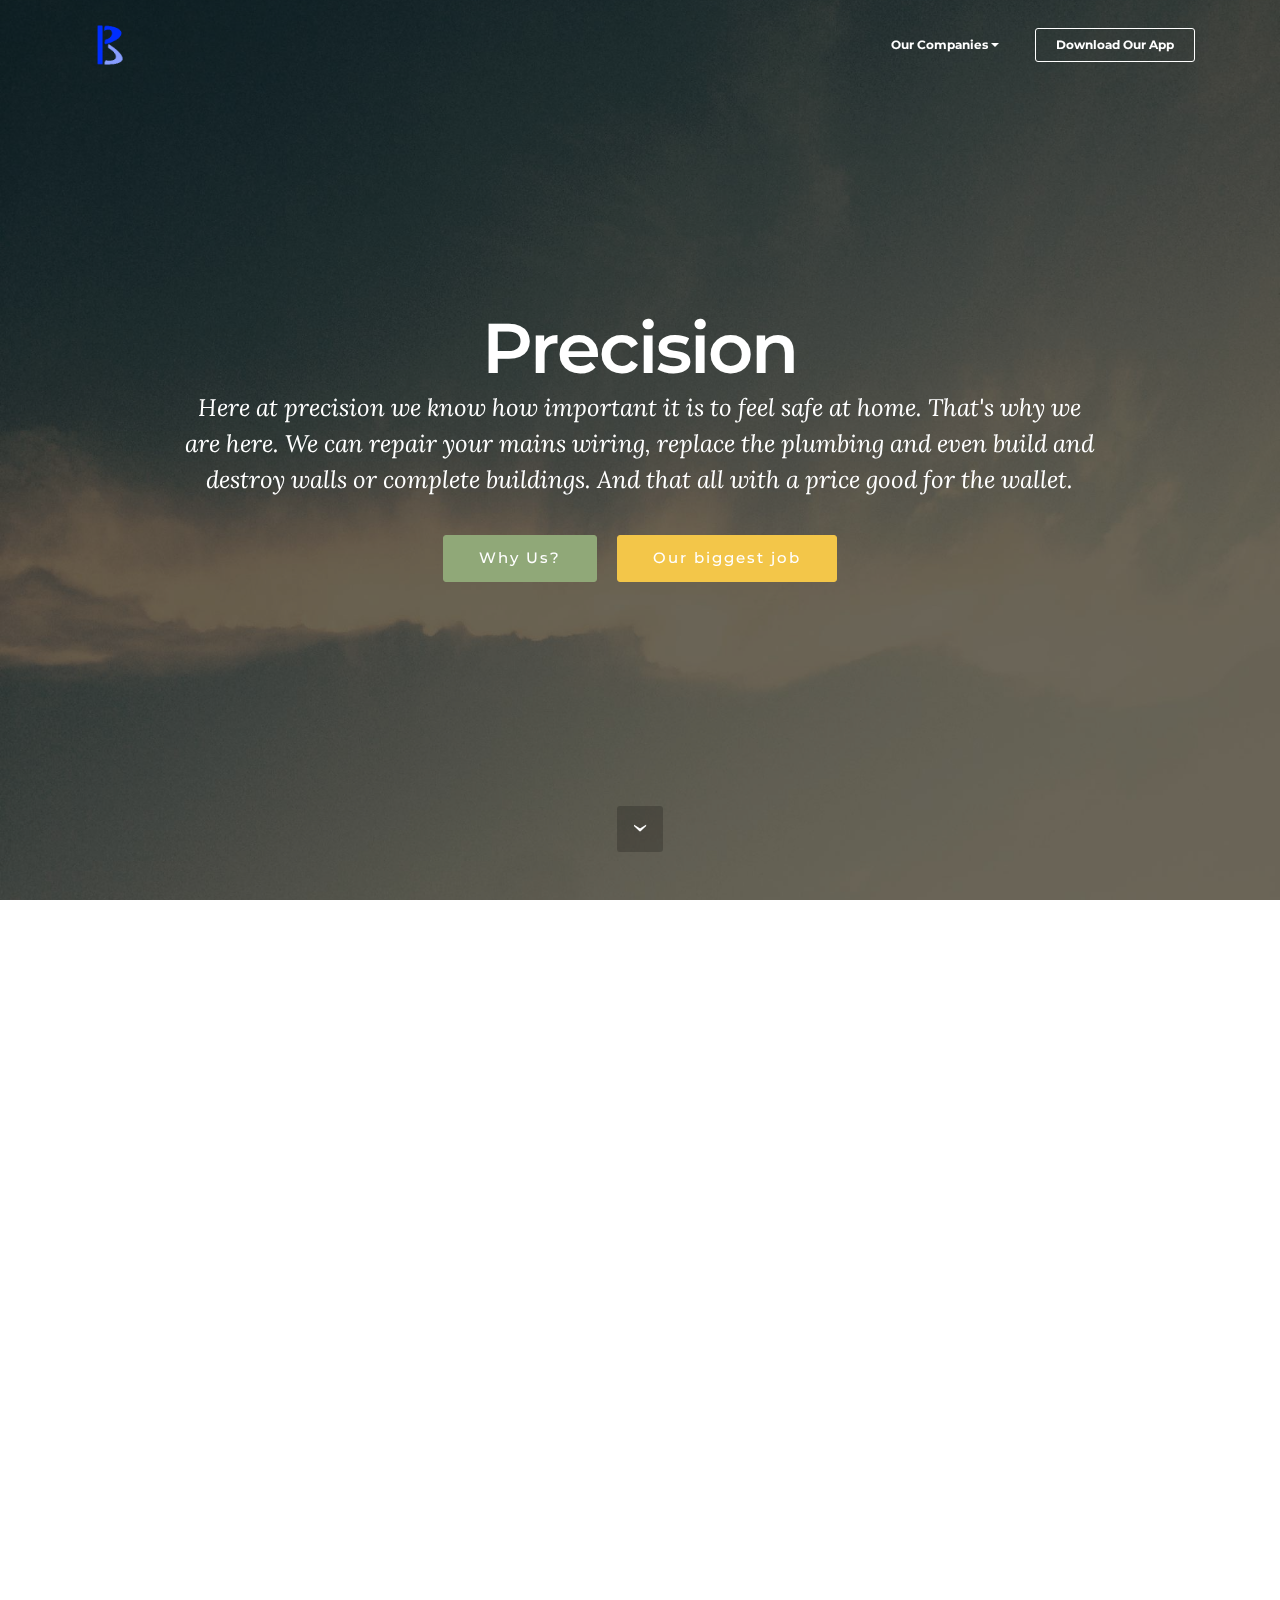
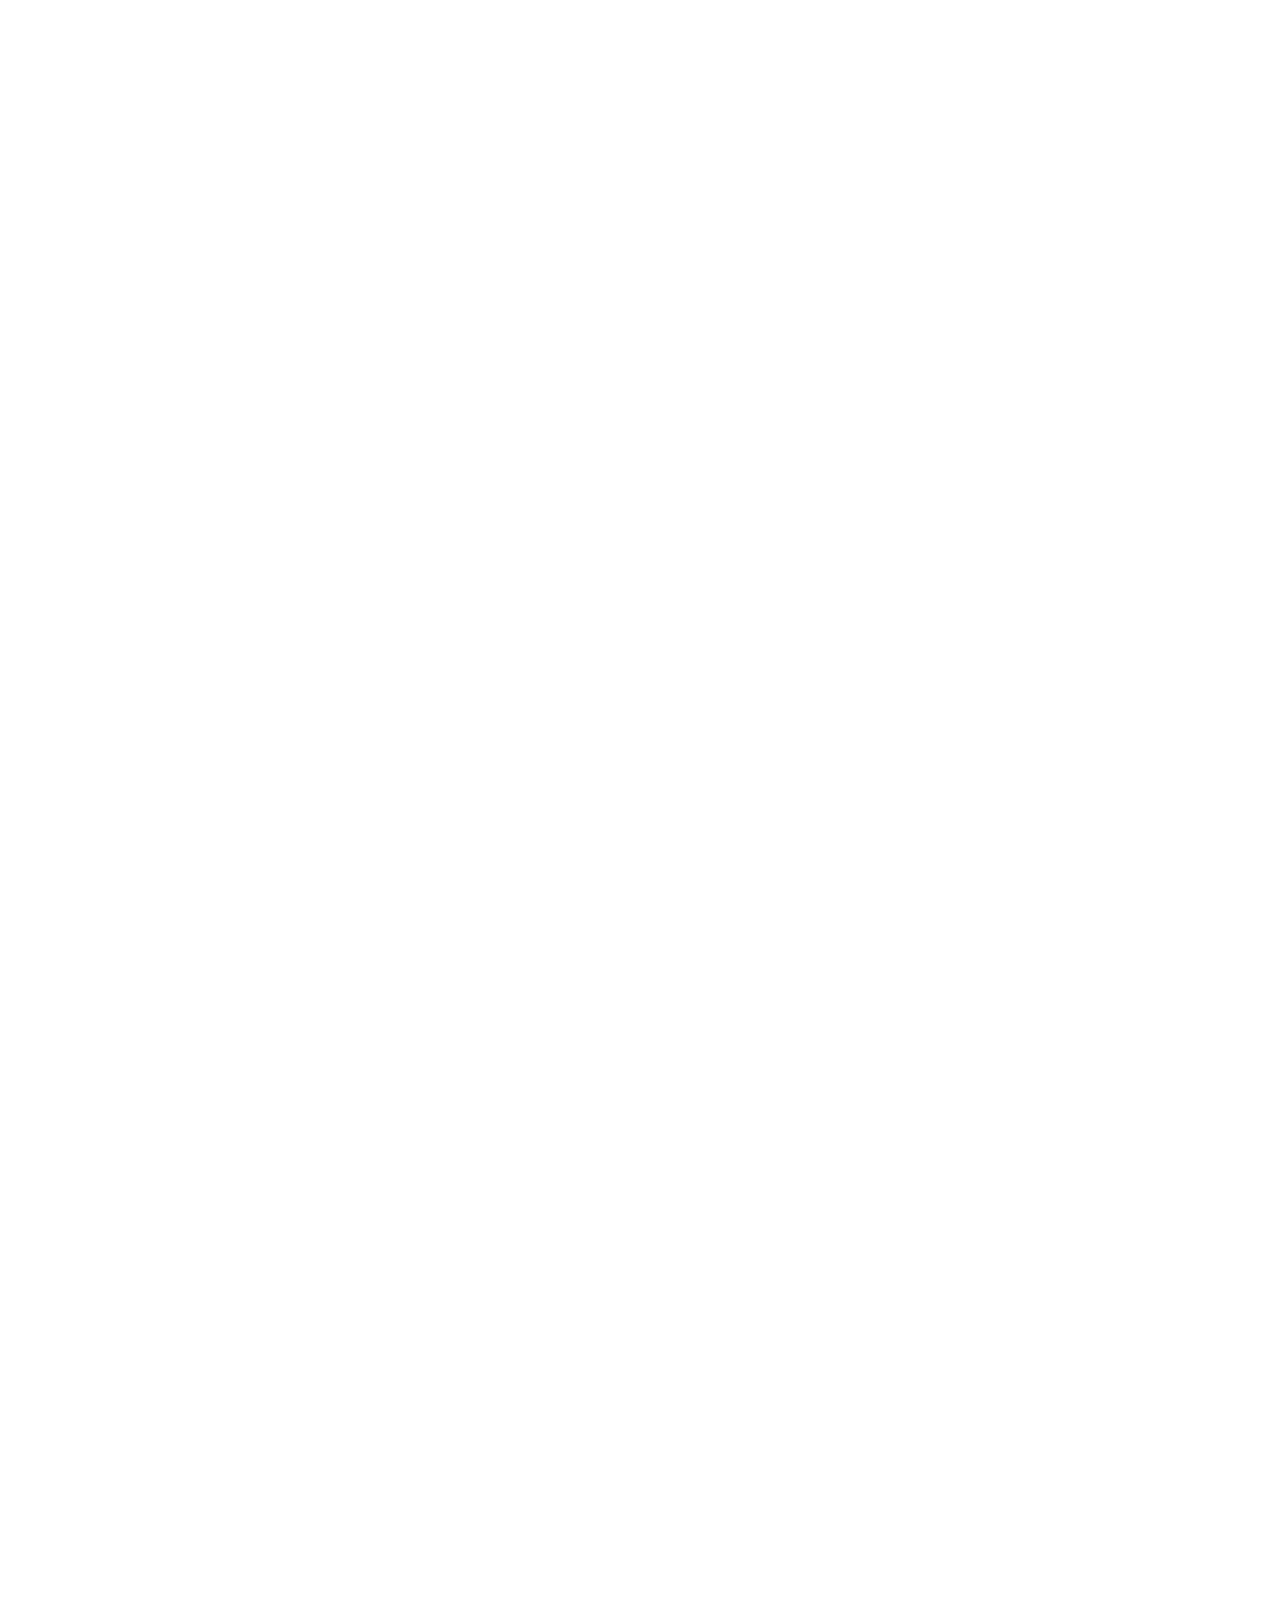
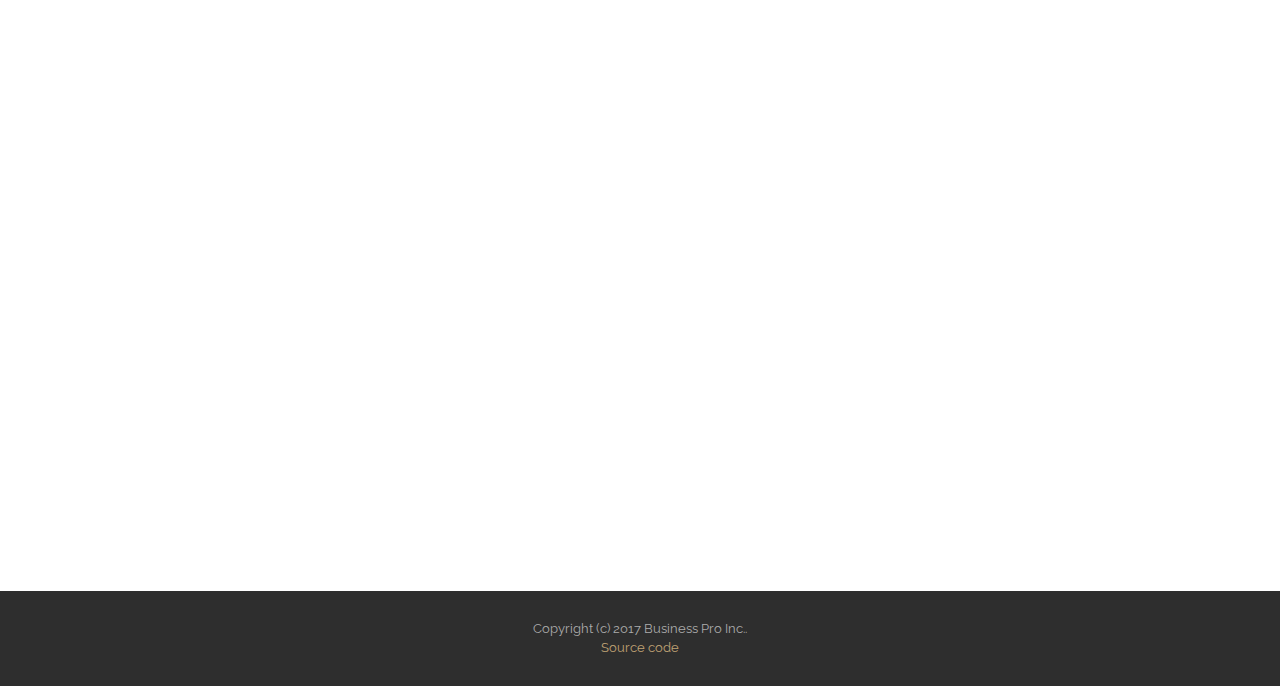
<file: Precisi.html>
<!DOCTYPE html>
<html>
<head>
  <!-- Site made with Mobirise Website Builder v3.12, https://mobirise.com -->
  <meta charset="UTF-8">
  <meta http-equiv="X-UA-Compatible" content="IE=edge">
  <meta name="generator" content="Mobirise v3.12, mobirise.com">
  <meta name="viewport" content="width=device-width, initial-scale=1">
  <link rel="shortcut icon" href="assets/images/logo-design-1-128x128.png" type="image/x-icon">
  <meta name="description" content="Precision
">
  <title>Precision</title>
  <link rel="stylesheet" href="https://fonts.googleapis.com/css?family=Lora:400,700,400italic,700italic&amp;subset=latin">
  <link rel="stylesheet" href="https://fonts.googleapis.com/css?family=Montserrat:400,700">
  <link rel="stylesheet" href="https://fonts.googleapis.com/css?family=Raleway:100,100i,200,200i,300,300i,400,400i,500,500i,600,600i,700,700i,800,800i,900,900i">
  <link rel="stylesheet" href="assets/bootstrap-material-design-font/css/material.css">
  <link rel="stylesheet" href="assets/et-line-font-plugin/style.css">
  <link rel="stylesheet" href="assets/tether/tether.min.css">
  <link rel="stylesheet" href="assets/bootstrap/css/bootstrap.min.css">
  <link rel="stylesheet" href="assets/dropdown/css/style.css">
  <link rel="stylesheet" href="assets/animate.css/animate.min.css">
  <link rel="stylesheet" href="assets/theme/css/style.css">
  <link rel="stylesheet" href="assets/mobirise/css/mbr-additional.css" type="text/css">
  
  
  
</head>
<body>
<section id="menu-18">

    <nav class="navbar navbar-dropdown bg-color transparent navbar-fixed-top">
        <div class="container">

            <div class="mbr-table">
                <div class="mbr-table-cell">

                    <div class="navbar-brand">
                        <a href="index.html" class="navbar-logo"><img src="assets/images/logo-design-1-128x128.png" alt="Mobirise"></a>
                        <a class="navbar-caption" href="https://mobirise.com"><br><br></a>
                    </div>

                </div>
                <div class="mbr-table-cell">

                    <button class="navbar-toggler pull-xs-right hidden-md-up" type="button" data-toggle="collapse" data-target="#exCollapsingNavbar">
                        <div class="hamburger-icon"></div>
                    </button>

                    <ul class="nav-dropdown collapse pull-xs-right nav navbar-nav navbar-toggleable-sm" id="exCollapsingNavbar"><li class="nav-item"><a class="nav-link link" href="https://mobirise.com/"></a></li><li class="nav-item dropdown open"><a class="nav-link link dropdown-toggle" data-toggle="dropdown-submenu" href="index.html#header3-3" aria-expanded="true">Our Companies</a><div class="dropdown-menu"><a class="dropdown-item" href="GDesign.html">G-Design</a><a class="dropdown-item" href="WEngine.html">Web Engine</a><a class="dropdown-item" href="Precisi.html">Precision</a><a class="dropdown-item" href="4.html">Jade</a></div></li><li class="nav-item nav-btn"><a class="nav-link btn btn-white btn-white-outline" href="https://github.com/BusinessPro/BusinessPro/releases">Download Our App</a></li></ul>
                    <button hidden="" class="navbar-toggler navbar-close" type="button" data-toggle="collapse" data-target="#exCollapsingNavbar">
                        <div class="close-icon"></div>
                    </button>

                </div>
            </div>

        </div>
    </nav>

</section>

<section class="engine"><a rel="external" href="https://mobirise.com">Web Builder</a></section><section class="mbr-section mbr-section-hero mbr-section-full mbr-parallax-background mbr-section-with-arrow mbr-after-navbar" id="header4-19" style="background-image: url(assets/images/jumbotron.jpg);">

    <div class="mbr-overlay" style="opacity: 0.5; background-color: rgb(0, 0, 0);"></div>

    <div class="mbr-table-cell">

        <div class="container">
            <div class="row">
                <div class="mbr-section col-md-10 col-md-offset-1 text-xs-center">

                    <h1 class="mbr-section-title display-1">Precision</h1>
                    <p class="mbr-section-lead lead">Here at precision we know how important it is to feel safe at home. That's why we are here. We can repair your mains wiring, replace the plumbing and even build and destroy walls or complete buildings. And that all with a price good for the wallet.</p>
                    <div class="mbr-section-btn"><a class="btn btn-lg btn-success" href="Precisi.html#header3-1m">Why Us?<br></a> <a class="btn btn-lg btn-warning" href="Precisi.html#header3-1j">Our biggest job</a></div>
                </div>
            </div>
        </div>
    </div>

    <div class="mbr-arrow mbr-arrow-floating" aria-hidden="true"><a href="#header3-1a"><i class="mbr-arrow-icon"></i></a></div>

</section>

<section class="mbr-section mbr-section__container article" id="header3-1a" style="background-color: rgb(255, 255, 255); padding-top: 20px; padding-bottom: 20px;">
    <div class="container">
        <div class="row">
            <div class="col-xs-12">
                <h3 class="mbr-section-title display-2">About us</h3>
                <small class="mbr-section-subtitle"></small>
            </div>
        </div>
    </div>
</section>

<section class="mbr-section article mbr-section__container" id="content1-1b" style="background-color: rgb(255, 255, 255); padding-top: 20px; padding-bottom: 20px;">

    <div class="container">
        <div class="row">
            <div class="col-xs-12 lead"><p>My dad owned a construction company. Sometimes I got to go with him to work and I loved it. Since I was a little kid I wanted to own a construction company just like my dad. People say it's hard work, but everything can be fun, even the most tedious of chores, if you love to do them! That's why, when I was 33 years old I started Precision in Breda. I still cannot believe it's been 10 years already! Every day here at work, together with my employees is a great day. Everybody in the team knows what to do and when.<span style="font-size: 1.07rem; line-height: 1.5;">&nbsp;With currently 16 workers in the company, we're not big, but we're great.</span></p><p>- Johny Bakersson, CEO</p></div>
        </div>
    </div>

</section>

<section class="mbr-section mbr-section__container article" id="header3-1j" style="background-color: rgb(255, 255, 255); padding-top: 20px; padding-bottom: 20px;">
    <div class="container">
        <div class="row">
            <div class="col-xs-12">
                <h3 class="mbr-section-title display-2">Some of our work</h3>
                
            </div>
        </div>
    </div>
</section>

<section class="mbr-section mbr-section-nopadding mbr-figure--caption-outside-bottom" id="image1-1k">
    <div class="mbr-figure">
        <div><iframe class="mbr-embedded-video" src="https://www.youtube.com/embed/AXg7BNaOjDA?rel=0&amp;amp;showinfo=0&amp;autoplay=0&amp;loop=0" width="1280" height="720" frameborder="0" allowfullscreen></iframe></div>
        <div class="mbr-figure-caption mbr-figure-caption-over">
            <div class="container">Our biggest job to date.</div>
        </div>
    </div>
</section>

<section class="mbr-section mbr-section__container article" id="header3-1m" style="background-color: rgb(255, 255, 255); padding-top: 20px; padding-bottom: 20px;">
    <div class="container">
        <div class="row">
            <div class="col-xs-12">
                <h3 class="mbr-section-title display-2">Why choose us?</h3>
                
            </div>
        </div>
    </div>
</section>

<section class="mbr-cards mbr-section mbr-section-nopadding" id="features4-1l" style="background-color: rgb(255, 255, 255);">

    

    <div class="mbr-cards-row row">
        <div class="mbr-cards-col col-xs-12 col-lg-4" style="padding-top: 80px; padding-bottom: 80px;">
            <div class="container">
                <div class="card cart-block">
                    <div class="card-img iconbox"><a href="https://mobirise.com" class="etl-icon icon-phone mbr-iconfont mbr-iconfont-features4" style="color: black;"></a></div>
                    <div class="card-block">
                        <h4 class="card-title">Easy to contact</h4>
                        <h5 class="card-subtitle">Always in touch with you.</h5>
                        <p class="card-text">We will always answer your calls. Even in the harshest enviroments, thanks to a sattelite phone. Just like those used by the militairy.</p>
                        
                    </div>
                </div>
            </div>
        </div>
        <div class="mbr-cards-col col-xs-12 col-lg-4" style="padding-top: 80px; padding-bottom: 80px;">
            <div class="container">
                <div class="card cart-block">
                    <div class="card-img iconbox"><a href="https://mobirise.com" class="etl-icon icon-edit mbr-iconfont mbr-iconfont-features4" style="color: black;"></a></div>
                    <div class="card-block">
                        <h4 class="card-title">Responsible</h4>
                        <h5 class="card-subtitle">We will always follow the plan.</h5>
                        <p class="card-text">When an architect gives us the plans for your building, we don't change anything. We just build, except when something is dangerous, than we will always let you know.</p>
                        
                    </div>
                </div>
          </div>
        </div>
        <div class="mbr-cards-col col-xs-12 col-lg-4" style="padding-top: 80px; padding-bottom: 80px;">
            <div class="container">
                <div class="card cart-block">
                    <div class="card-img iconbox"><a href="https://mobirise.com" class="etl-icon icon-briefcase mbr-iconfont mbr-iconfont-features4" style="color: black;"></a></div>
                    <div class="card-block">
                        <h4 class="card-title">Professional</h4>
                        <h5 class="card-subtitle">Always at work.</h5>
                        <p class="card-text">We won't be wasting your time. We finish 98% jobs before the deadline. And never later than a week after your set date. We only have the best engineers, who are good at ther jobs.</p>
                        
                    </div>
                </div>
            </div>
        </div>
        
        
        
    </div>
</section>

<section class="mbr-section mbr-section__container article" id="header3-1f" style="background-color: rgb(255, 255, 255); padding-top: 20px; padding-bottom: 20px;">
    <div class="container">
        <div class="row">
            <div class="col-xs-12">
                <h3 class="mbr-section-title display-2">Where are we located</h3>
                <small class="mbr-section-subtitle"></small>
            </div>
        </div>
    </div>
</section>

<section class="mbr-section mbr-section-nopadding" id="map1-1g">
    <div class="mbr-map"><iframe frameborder="0" style="border:0" src="https://www.google.com/maps/embed/v1/place?key=AIzaSyA0Dx_boXQiwvdz8sJHoYeZNVTdoWONYkU&amp;q=place_id:ChIJ0X5bDoefxkcRJYUkwB2ZFvs" allowfullscreen=""></iframe></div>
</section>

<section class="mbr-section" id="form1-1h" style="background-color: rgb(255, 255, 255); padding-top: 120px; padding-bottom: 120px;">
    
    <div class="mbr-section mbr-section__container mbr-section__container--middle">
        <div class="container">
            <div class="row">
                <div class="col-xs-12 text-xs-center">
                    <h3 class="mbr-section-title display-2">CONTACT FORM</h3>
                    <small class="mbr-section-subtitle">Contact us now!</small>
                </div>
            </div>
        </div>
    </div>
    <div class="mbr-section mbr-section-nopadding">
        <div class="container">
            <div class="row">
                <div class="col-xs-12 col-lg-10 col-lg-offset-1" data-form-type="formoid">


                    <div data-form-alert="true">
                        <div hidden="" data-form-alert-success="true" class="alert alert-form alert-success text-xs-center">We will contact you soon!</div>
                    </div>


                    <form action="https://mobirise.com/" method="post" data-form-title="CONTACT FORM">

                        <input type="hidden" value="L819ewPPU8vRleWcbIczm6FdovE4Tfn2Y/M6qRjhjlBJD0WJ4niiKZh5k95RWbNYu1iCDSKmZDuKHWvUh5QUpZOCfLg6Zjs+5EFDdycLkrjfAM7b+ZaL+h+36Z9VV3Yi" data-form-email="true">

                        <div class="row row-sm-offset">

                            <div class="col-xs-12 col-md-4">
                                <div class="form-group">
                                    <label class="form-control-label" for="form1-1h-name">Company Name<span class="form-asterisk">*</span></label>
                                    <input type="text" class="form-control" name="name" required="" data-form-field="Name" id="form1-1h-name">
                                </div>
                            </div>

                            <div class="col-xs-12 col-md-4">
                                <div class="form-group">
                                    <label class="form-control-label" for="form1-1h-email">Email<span class="form-asterisk">*</span></label>
                                    <input type="email" class="form-control" name="email" required="" data-form-field="Email" id="form1-1h-email">
                                </div>
                            </div>

                            <div class="col-xs-12 col-md-4">
                                <div class="form-group">
                                    <label class="form-control-label" for="form1-1h-phone">Phone</label>
                                    <input type="tel" class="form-control" name="phone" data-form-field="Phone" id="form1-1h-phone">
                                </div>
                            </div>

                        </div>

                        <div class="form-group">
                            <label class="form-control-label" for="form1-1h-message">Message</label>
                            <textarea class="form-control" name="message" rows="7" data-form-field="Message" id="form1-1h-message"></textarea>
                        </div>

                        <div><button type="submit" class="btn btn-primary">CONTACT US</button></div>

                    </form>
                </div>
            </div>
        </div>
    </div>
</section>

<footer class="mbr-small-footer mbr-section mbr-section-nopadding" id="footer1-1i" style="background-color: rgb(46, 46, 46); padding-top: 1.75rem; padding-bottom: 1.75rem;">
    
    <div class="container">
        <p class="text-xs-center">Copyright (c) 2017 Business Pro Inc..<br><a href="github.com/BusinessPro/BusinessPro/tree/gh-pages">Source code</a></p>
    </div>
</footer>


  <script src="assets/web/assets/jquery/jquery.min.js"></script>
  <script src="assets/tether/tether.min.js"></script>
  <script src="assets/bootstrap/js/bootstrap.min.js"></script>
  <script src="assets/smooth-scroll/smooth-scroll.js"></script>
  <script src="assets/dropdown/js/script.min.js"></script>
  <script src="assets/touch-swipe/jquery.touch-swipe.min.js"></script>
  <script src="assets/viewport-checker/jquery.viewportchecker.js"></script>
  <script src="assets/jarallax/jarallax.js"></script>
  <script src="assets/theme/js/script.js"></script>
  <script src="assets/formoid/formoid.min.js"></script>
  
  
  <input name="animation" type="hidden">
  </body>
</html>
</file>
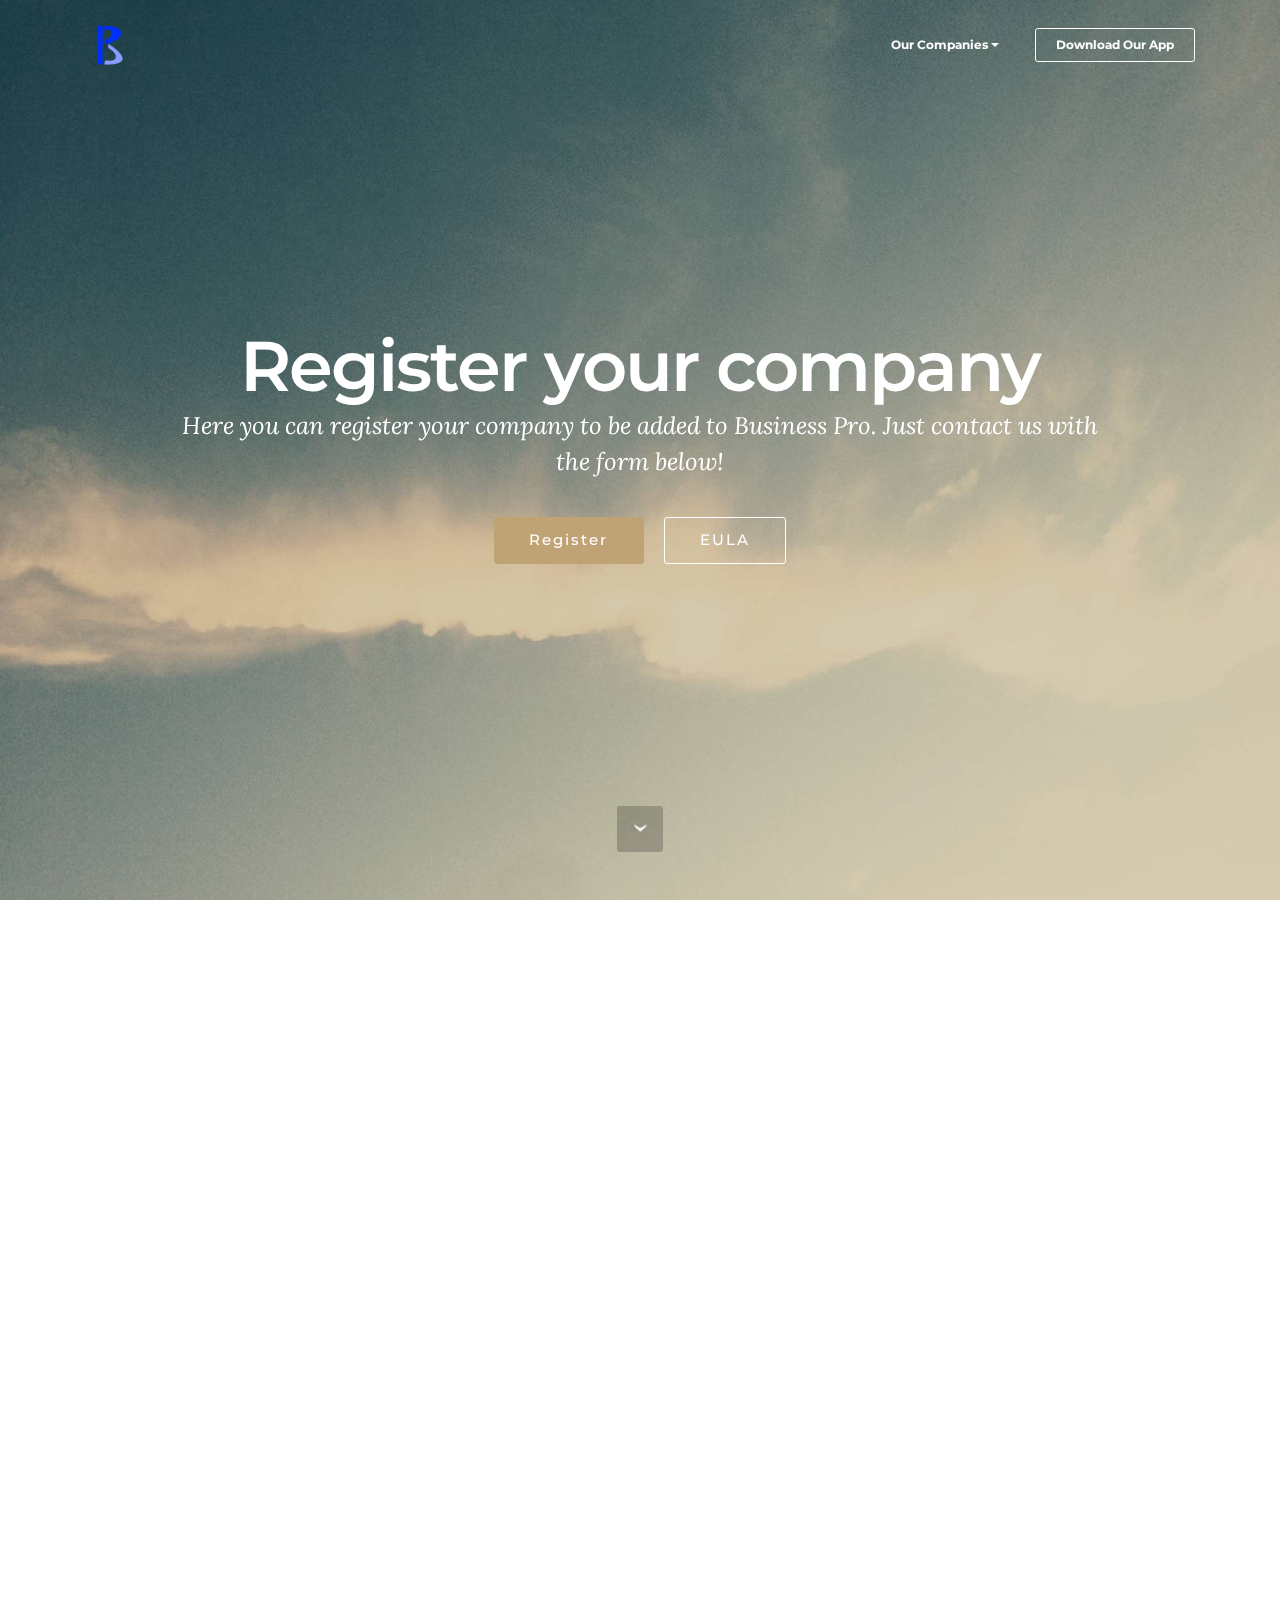
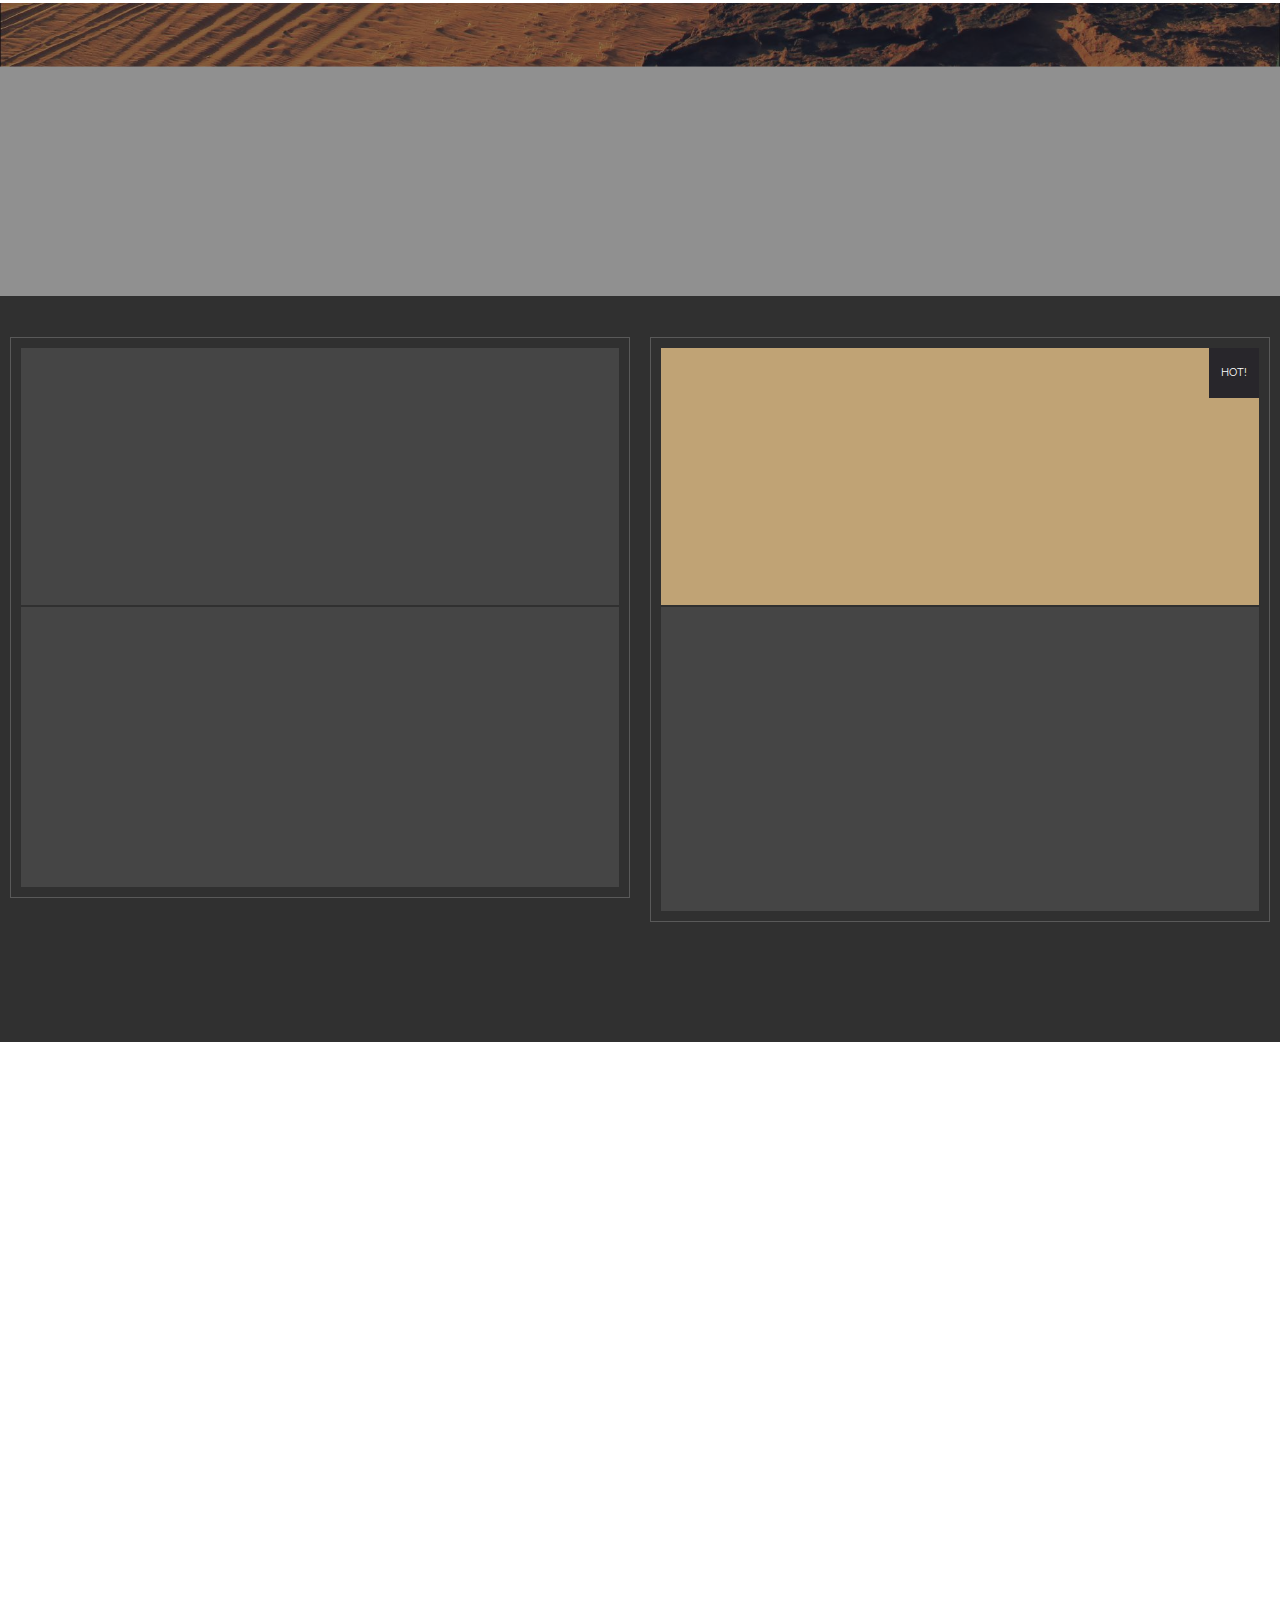
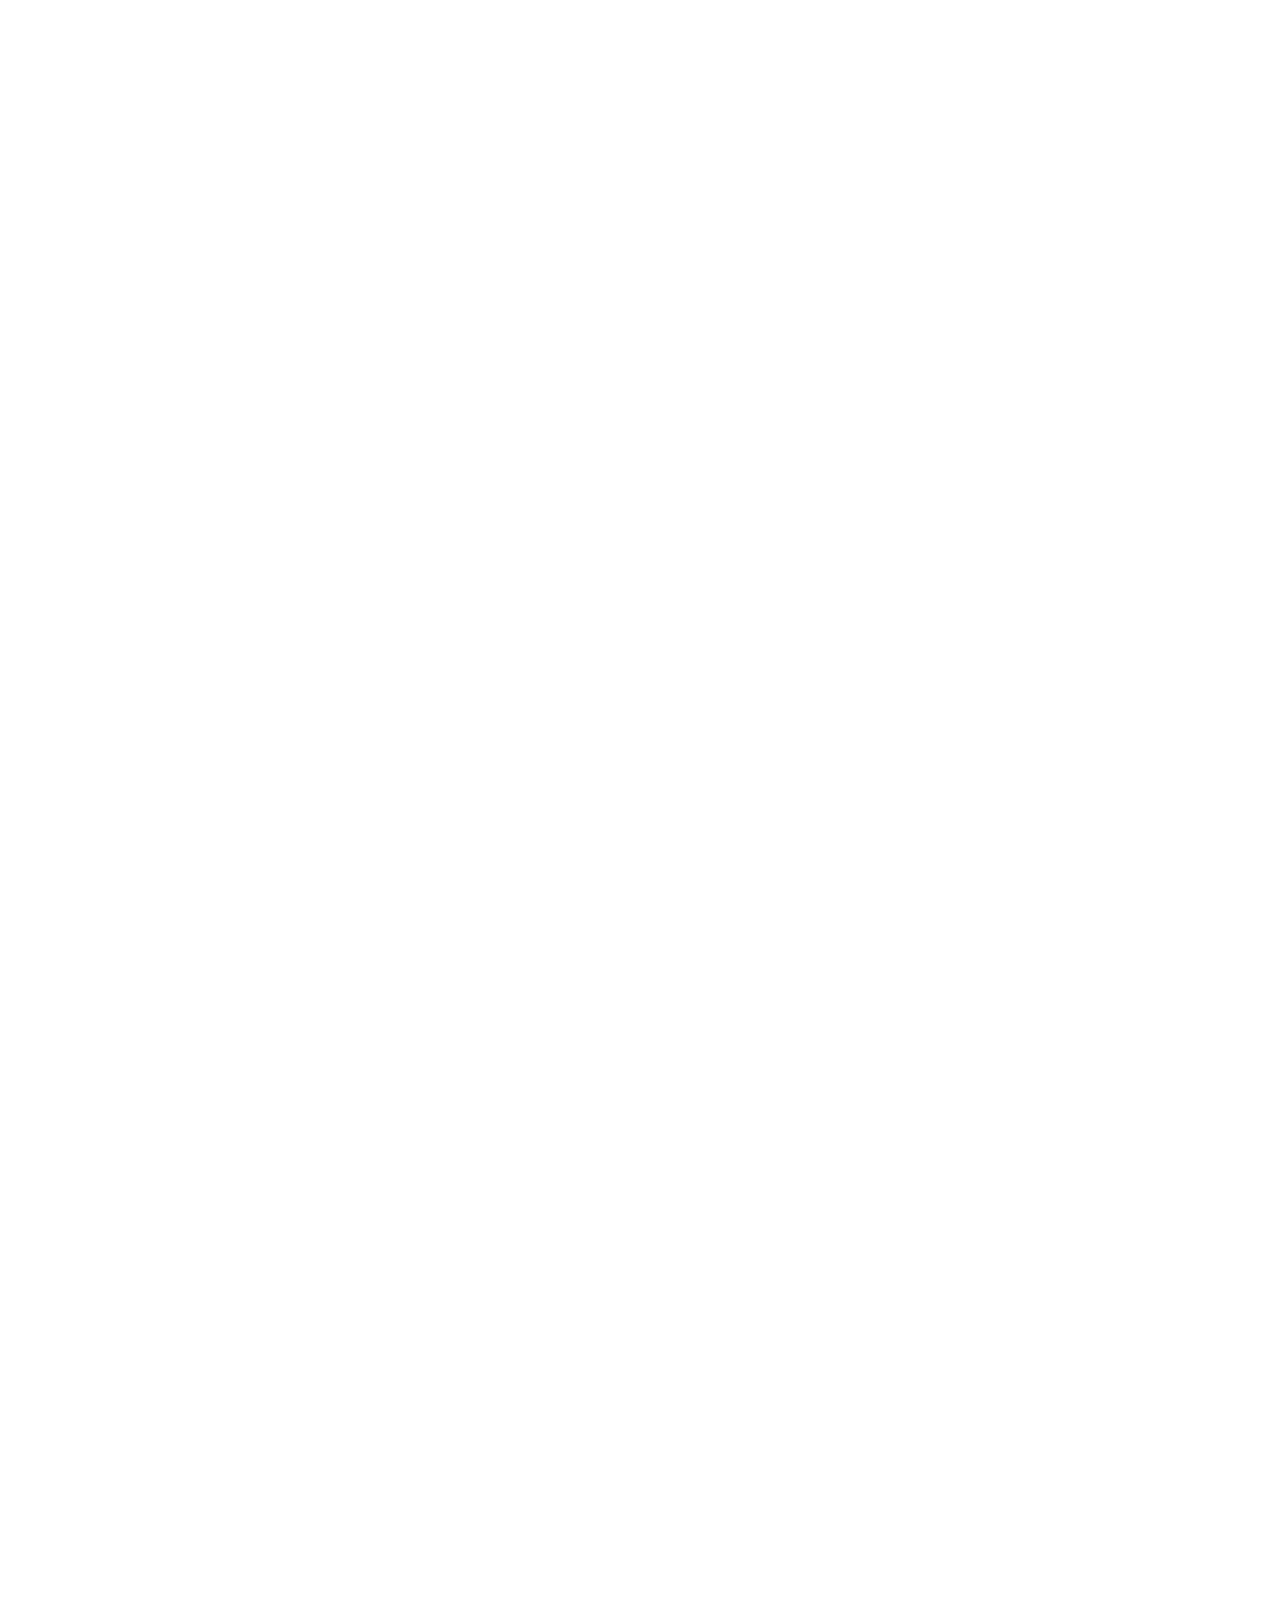
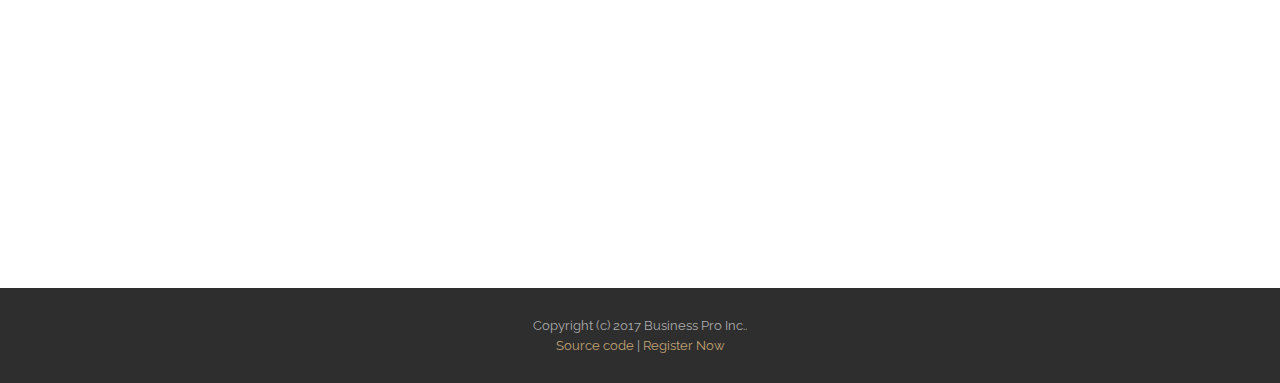
<file: Regist.html>
<!DOCTYPE html>
<html>
<head>
  <!-- Site made with Mobirise Website Builder v3.12, https://mobirise.com -->
  <meta charset="UTF-8">
  <meta http-equiv="X-UA-Compatible" content="IE=edge">
  <meta name="generator" content="Mobirise v3.12, mobirise.com">
  <meta name="viewport" content="width=device-width, initial-scale=1">
  <link rel="shortcut icon" href="assets/images/logo-design-1-128x128.png" type="image/x-icon">
  <meta name="description" content="Register your company">
  <title>Register</title>
  <link rel="stylesheet" href="https://fonts.googleapis.com/css?family=Lora:400,700,400italic,700italic&amp;subset=latin">
  <link rel="stylesheet" href="https://fonts.googleapis.com/css?family=Montserrat:400,700">
  <link rel="stylesheet" href="https://fonts.googleapis.com/css?family=Raleway:100,100i,200,200i,300,300i,400,400i,500,500i,600,600i,700,700i,800,800i,900,900i">
  <link rel="stylesheet" href="assets/bootstrap-material-design-font/css/material.css">
  <link rel="stylesheet" href="assets/tether/tether.min.css">
  <link rel="stylesheet" href="assets/bootstrap/css/bootstrap.min.css">
  <link rel="stylesheet" href="assets/dropdown/css/style.css">
  <link rel="stylesheet" href="assets/animate.css/animate.min.css">
  <link rel="stylesheet" href="assets/theme/css/style.css">
  <link rel="stylesheet" href="assets/mobirise/css/mbr-additional.css" type="text/css">
  
  
  
</head>
<body>
<section id="menu-26">

    <nav class="navbar navbar-dropdown bg-color transparent navbar-fixed-top">
        <div class="container">

            <div class="mbr-table">
                <div class="mbr-table-cell">

                    <div class="navbar-brand">
                        <a href="index.html" class="navbar-logo"><img src="assets/images/logo-design-1-128x128.png" alt="Business Pro"></a>
                        <a class="navbar-caption" href="https://mobirise.com"><br><br></a>
                    </div>

                </div>
                <div class="mbr-table-cell">

                    <button class="navbar-toggler pull-xs-right hidden-md-up" type="button" data-toggle="collapse" data-target="#exCollapsingNavbar">
                        <div class="hamburger-icon"></div>
                    </button>

                    <ul class="nav-dropdown collapse pull-xs-right nav navbar-nav navbar-toggleable-sm" id="exCollapsingNavbar"><li class="nav-item"><a class="nav-link link" href="https://mobirise.com/"></a></li><li class="nav-item dropdown open"><a class="nav-link link dropdown-toggle" data-toggle="dropdown-submenu" href="index.html#header3-3" aria-expanded="true">Our Companies</a><div class="dropdown-menu"><a class="dropdown-item" href="GDesign.html">G-Design</a><a class="dropdown-item" href="WEngine.html">Web Engine</a><a class="dropdown-item" href="Precisi.html">Precision</a><a class="dropdown-item" href="Jade.html">Jade</a><a class="dropdown-item" href="Regist.html">Register Now!</a></div></li><li class="nav-item nav-btn"><a class="nav-link btn btn-white btn-white-outline" href="https://github.com/BusinessPro/BusinessPro/releases">Download Our App</a></li></ul>
                    <button hidden="" class="navbar-toggler navbar-close" type="button" data-toggle="collapse" data-target="#exCollapsingNavbar">
                        <div class="close-icon"></div>
                    </button>

                </div>
            </div>

        </div>
    </nav>

</section>

<section class="engine"><a rel="external" href="https://mobirise.com">https://mobirise.com/</a></section><section class="mbr-section mbr-section-hero mbr-section-full mbr-parallax-background mbr-section-with-arrow mbr-after-navbar" id="header1-28" style="background-image: url(assets/images/jumbotron.jpg);">

    

    <div class="mbr-table-cell">

        <div class="container">
            <div class="row">
                <div class="mbr-section col-md-10 col-md-offset-1 text-xs-center">

                    <h1 class="mbr-section-title display-1">Register your company</h1>
                    <p class="mbr-section-lead lead">Here you can register your company to be added to Business Pro. Just contact us with the form below!</p>
                    <div class="mbr-section-btn"><a class="btn btn-lg btn-primary" href="Regist.html#form1-29">Register</a> <a class="btn btn-lg btn-white btn-white-outline" href="Regist.html#header3-2a">EULA</a></div>
                </div>
            </div>
        </div>
    </div>

    <div class="mbr-arrow mbr-arrow-floating" aria-hidden="true"><a href="#form1-29"><i class="mbr-arrow-icon"></i></a></div>

</section>

<section class="mbr-section" id="form1-29" style="background-color: rgb(255, 255, 255); padding-top: 120px; padding-bottom: 120px;">
    
    <div class="mbr-section mbr-section__container mbr-section__container--middle">
        <div class="container">
            <div class="row">
                <div class="col-xs-12 text-xs-center">
                    <h3 class="mbr-section-title display-2">Register Now!</h3>
                    
                </div>
            </div>
        </div>
    </div>
    <div class="mbr-section mbr-section-nopadding">
        <div class="container">
            <div class="row">
                <div class="col-xs-12 col-lg-10 col-lg-offset-1" data-form-type="formoid">


                    <div data-form-alert="true">
                        <div hidden="" data-form-alert-success="true" class="alert alert-form alert-success text-xs-center">We will contact you soon.</div>
                    </div>


                    <form action="https://mobirise.com/" method="post" data-form-title="Register Now!">

                        <input type="hidden" value="fxTEIZqSBMbL8oT5tyAPWaAGHLXnmEFkPZ+k1Ym7HcAG44KyeHsQk/AMH4WEmENRcDCrIOmi99awrCMR1EULwpQ+zDwbFPs1rwSbCvMFOW+lZ4DMAr3OcNOG+ZWQ2He0" data-form-email="true">

                        <div class="row row-sm-offset">

                            <div class="col-xs-12 col-md-4">
                                <div class="form-group">
                                    <label class="form-control-label" for="form1-29-name">Company Name<span class="form-asterisk">*</span></label>
                                    <input type="text" class="form-control" name="name" required="" data-form-field="Name" id="form1-29-name">
                                </div>
                            </div>

                            <div class="col-xs-12 col-md-4">
                                <div class="form-group">
                                    <label class="form-control-label" for="form1-29-email">Email<span class="form-asterisk">*</span></label>
                                    <input type="email" class="form-control" name="email" required="" data-form-field="Email" id="form1-29-email">
                                </div>
                            </div>

                            <div class="col-xs-12 col-md-4">
                                <div class="form-group">
                                    <label class="form-control-label" for="form1-29-phone">CoC Number<span class="form-asterisk">*</span></label>
                                    <input type="tel" class="form-control" name="phone" data-form-field="Phone" id="form1-29-phone">
                                </div>
                            </div>

                        </div>

                        <div class="form-group">
                            <label class="form-control-label" for="form1-29-message">Information about your company<span class="form-asterisk">*</span></label>
                            <textarea class="form-control" name="message" rows="7" data-form-field="Message" id="form1-29-message"></textarea>
                        </div>

                        <div><button type="submit" class="btn btn-primary">CONTACT US</button></div>

                    </form>
                </div>
            </div>
        </div>
    </div>
</section>

<section class="mbr-section article mbr-parallax-background" id="msg-box8-2e" style="background-image: url(assets/images/desert.jpg); padding-top: 120px; padding-bottom: 120px;">

    <div class="mbr-overlay" style="opacity: 0.5; background-color: rgb(34, 34, 34);">
    </div>
    <div class="container">
        <div class="row">
            <div class="col-md-8 col-md-offset-2 text-xs-center">
                <h3 class="mbr-section-title display-2">Our pricing</h3>
                
                
            </div>
        </div>
    </div>

</section>

<section class="mbr-section" id="pricing-table1-2f" style="background-color: rgb(48, 48, 48); padding-top: 0px; padding-bottom: 120px;">

    

    <div class="mbr-section mbr-section__container mbr-section__container--middle">
      <div class="container">
          <div class="row">
              <div class="col-xs-12 text-xs-center">
                  
                  
              </div>
          </div>
      </div>
    </div>

    <div class="mbr-section mbr-section-nopadding mbr-price-table">
      <div class="row">
            <div class="col-xs-12 col-md-6 col-xl-6">
                <div class="mbr-plan card text-xs-center">
                    <div class="mbr-plan-header card-block">
                      
                      <div class="card-title">
                        <h3 class="mbr-plan-title">You</h3>
                        <small class="mbr-plan-subtitle"></small>
                      </div>
                      <div class="card-text">
                          <div class="mbr-price">
                            <span class="mbr-price-value">$</span>
                            <span class="mbr-price-figure">24,95</span><small class="mbr-price-term"></small>
                          </div>
                          <small class="mbr-plan-price-desc">You design a page, following our guidelines.</small>
                      </div>
                    </div>
                    <div class="mbr-plan-body card-block">
                      <div class="mbr-plan-list"><ul class="list-group list-group-flush"><li class="list-group-item">Always online</li><li class="list-group-item">Hunderds of users</li><li class="list-group-item">Limited support</li></ul></div>
                      
                    </div>
                </div>
            </div>
            <div class="col-xs-12 col-md-6 col-xl-6">
                <div class="mbr-plan card text-xs-center">
                    <div class="mbr-plan-header card-block bg-primary">
                      <div class="mbr-plan-label">HOT!</div>
                      <div class="card-title">
                        <h3 class="mbr-plan-title">We</h3>
                        <small class="mbr-plan-subtitle"></small>
                      </div>
                      <div class="card-text">
                          <div class="mbr-price">
                            <span class="mbr-price-value">$</span>
                            <span class="mbr-price-figure">89,95</span><small class="mbr-price-term"></small>
                          </div>
                          <small class="mbr-plan-price-desc">We build you a page on Business Pro</small>
                      </div>
                    </div>
                    <div class="mbr-plan-body card-block">
                      <div class="mbr-plan-list"><ul class="list-group list-group-flush"><li class="list-group-item">Build exactly like you want.</li><li class="list-group-item">24/7 Support</li><li class="list-group-item">Great designs</li></ul><ul class="list-group list-group-flush"><br></ul></div>
                      
                    </div>
                </div>
            </div>
            
            
          </div>
    </div>

</section>

<section class="mbr-section mbr-section__container article" id="header3-2a" style="background-color: rgb(255, 255, 255); padding-top: 20px; padding-bottom: 20px;">
    <div class="container">
        <div class="row">
            <div class="col-xs-12">
                <h3 class="mbr-section-title display-2">Licensed Application End User License Agreement</h3>
                
            </div>
        </div>
    </div>
</section>

<section class="mbr-section article mbr-section__container" id="content1-2b" style="background-color: rgb(255, 255, 255); padding-top: 20px; padding-bottom: 20px;">

    <div class="container">
        <div class="row">
            <div class="col-xs-12 lead"><p><span style="font-size: 1.07rem; line-height: 1.5;">The Products transacted through the Service are licensed, not sold, to You for use only under the terms of this license, unless a Product is accompanied by a separate license agreement, in which case the terms of that separate license agreement will govern, subject to Your prior acceptance of that separate license agreement. The licensor (“Application Provider”) reserves all rights not expressly granted to You. The Product that is subject to this license is referred to in this license as the “Licensed Application.”</span><br></p><p><br></p><p>a. Consent to Use of Data: You agree that Application Provider may collect and use technical data and related information, including but not limited to technical information about Your device, system and application software, and peripherals, that is gathered periodically to facilitate the provision of software updates, product support and other services to You (if any) related to the Licensed Application. Application Provider may use this information, as long as it is in a form that does not personally identify You, to improve its products or to provide services or technologies to You.</p><p><br></p><p>b. Termination. The license is effective until terminated by You or Application Provider. Your rights under this license will terminate automatically without notice from the Application Provider if You fail to comply with any term(s) of this license. Upon termination of the license, You shall cease all use of the Licensed Application, and destroy all copies, full or partial, of the Licensed Application.</p><p><br></p><p>c. Services; Third Party Materials. The Licensed Application may enable access to Application Provider’s and third party services and web sites (collectively and individually, "Services"). Use of the Services may require Internet access and that You accept additional terms of service.</p><p><br></p><p>You understand that by using any of the Services, You may encounter content that may be deemed offensive, indecent, or objectionable, which content may or may not be identified as having explicit language, and that the results of any search or entering of a particular URL may automatically and unintentionally generate links or references to objectionable material. Nevertheless, You agree to use the Services at Your sole risk and that the Application Provider shall not have any liability to You for content that may be found to be offensive, indecent, or objectionable.</p><p><br></p><p>Certain Services may display, include or make available content, data, information, applications or materials from third parties (“Third Party Materials”) or provide links to certain third party web sites. By using the Services, You acknowledge and agree that the Application Provider is not responsible for examining or evaluating the content, accuracy, completeness, timeliness, validity, copyright compliance, legality, decency, quality or any other aspect of such Third Party Materials or web sites. The Application Provider does not warrant or endorse and does not assume and will not have any liability or responsibility to You or any other person for any third-party Services, Third Party Materials or web sites, or for any other materials, products, or services of third parties. Third Party Materials and links to other web sites are provided solely as a convenience to You. Financial information displayed by any Services is for general informational purposes only and is not intended to be relied upon as investment advice. Before executing any securities transaction based upon information obtained through the Services, You should consult with a financial professional. Location data provided by any Services is for basic navigational purposes only and is not intended to be relied upon in situations where precise location information is needed or where erroneous, inaccurate or incomplete location data may lead to death, personal injury, property or environmental damage. Neither the Application Provider, nor any of its content providers, guarantees the availability, accuracy, completeness, reliability, or timeliness of stock information or location data displayed by any Services.</p><p><br></p><p>You agree that any Services contain proprietary content, information and material that is protected by applicable intellectual property and other laws, including but not limited to copyright, and that You will not use such proprietary content, information or materials in any way whatsoever except for permitted use of the Services. No portion of the Services may be reproduced in any form or by any means. You agree not to modify, rent, lease, loan, sell, distribute, or create derivative works based on the Services, in any manner, and You shall not exploit the Services in any unauthorized way whatsoever, including but not limited to, by trespass or burdening network capacity. You further agree not to use the Services in any manner to harass, abuse, stalk, threaten, defame or otherwise infringe or violate the rights of any other party, and that the Application Provider is not in any way responsible for any such use by You, nor for any harassing, threatening, defamatory, offensive or illegal messages or transmissions that You may receive as a result of using any of the Services.</p><p><br></p><p>e. NO WARRANTY: YOU EXPRESSLY ACKNOWLEDGE AND AGREE THAT USE OF THE LICENSED APPLICATION IS AT YOUR SOLE RISK AND THAT THE ENTIRE RISK AS TO SATISFACTORY QUALITY, PERFORMANCE, ACCURACY AND EFFORT IS WITH YOU. TO THE MAXIMUM EXTENT PERMITTED BY APPLICABLE LAW, THE LICENSED APPLICATION AND ANY SERVICES PERFORMED OR PROVIDED BY THE LICENSED APPLICATION ("SERVICES") ARE PROVIDED "AS IS" AND “AS AVAILABLE”, WITH ALL FAULTS AND WITHOUT WARRANTY OF ANY KIND, AND APPLICATION PROVIDER HEREBY DISCLAIMS ALL WARRANTIES AND CONDITIONS WITH RESPECT TO THE LICENSED APPLICATION AND ANY SERVICES, EITHER EXPRESS, IMPLIED OR STATUTORY, INCLUDING, BUT NOT LIMITED TO, THE IMPLIED WARRANTIES AND/OR CONDITIONS OF MERCHANTABILITY, OF SATISFACTORY QUALITY, OF FITNESS FOR A PARTICULAR PURPOSE, OF ACCURACY, OF QUIET ENJOYMENT, AND NON-INFRINGEMENT OF THIRD PARTY RIGHTS. APPLICATION PROVIDER DOES NOT WARRANT AGAINST INTERFERENCE WITH YOUR ENJOYMENT OF THE LICENSED APPLICATION, THAT THE FUNCTIONS CONTAINED IN, OR SERVICES PERFORMED OR PROVIDED BY, THE LICENSED APPLICATION WILL MEET YOUR REQUIREMENTS, THAT THE OPERATION OF THE LICENSED APPLICATION OR SERVICES WILL BE UNINTERRUPTED OR ERROR-FREE, OR THAT DEFECTS IN THE LICENSED APPLICATION OR SERVICES WILL BE CORRECTED. NO ORAL OR WRITTEN INFORMATION OR ADVICE GIVEN BY APPLICATION PROVIDER OR ITS AUTHORIZED REPRESENTATIVE SHALL CREATE A WARRANTY. SHOULD THE LICENSED APPLICATION OR SERVICES PROVE DEFECTIVE, YOU ASSUME THE ENTIRE COST OF ALL NECESSARY SERVICING, REPAIR OR CORRECTION. SOME JURISDICTIONS DO NOT ALLOW THE EXCLUSION OF IMPLIED WARRANTIES OR LIMITATIONS ON APPLICABLE STATUTORY RIGHTS OF A CONSUMER, SO THE ABOVE EXCLUSION AND LIMITATIONS MAY NOT APPLY TO YOU.</p><p><br></p><p>f. Limitation of Liability. TO THE EXTENT NOT PROHIBITED BY LAW, IN NO EVENT SHALL APPLICATION PROVIDER BE LIABLE FOR PERSONAL INJURY, OR ANY INCIDENTAL, SPECIAL, INDIRECT OR CONSEQUENTIAL DAMAGES WHATSOEVER, INCLUDING, WITHOUT LIMITATION, DAMAGES FOR LOSS OF PROFITS, LOSS OF DATA, BUSINESS INTERRUPTION OR ANY OTHER COMMERCIAL DAMAGES OR LOSSES, ARISING OUT OF OR RELATED TO YOUR USE OR INABILITY TO USE THE LICENSED APPLICATION, HOWEVER CAUSED, REGARDLESS OF THE THEORY OF LIABILITY (CONTRACT, TORT OR OTHERWISE) AND EVEN IF APPLICATION PROVIDER HAS BEEN ADVISED OF THE POSSIBILITY OF SUCH DAMAGES. SOME JURISDICTIONS DO NOT ALLOW THE LIMITATION OF LIABILITY FOR PERSONAL INJURY, OR OF INCIDENTAL OR CONSEQUENTIAL DAMAGES, SO THIS LIMITATION MAY NOT APPLY TO YOU. In no event shall Application Provider’s total liability to you for all damages (other than as may be required by applicable law in cases involving personal injury) exceed the amount of fifty dollars ($50.00). The foregoing limitations will apply even if the above stated remedy fails of its essential purpose.</p><p><br></p><p>g. You may not use or otherwise export or re-export the Licensed Application except as authorized by United States law and the laws of the jurisdiction in which the Licensed Application was obtained. In particular, but without limitation, the Licensed Application may not be exported or re-exported (a) into any U.S. embargoed countries or (b) to anyone on the U.S. Treasury Department's list of Specially Designated Nationals or the U.S. Department of Commerce Denied Person’s List or Entity List. By using the Licensed Application, you represent and warrant that you are not located in any such country or on any such list. You also agree that you will not use these products for any purposes prohibited by United States law, including, without limitation, the development, design, manufacture or production of nuclear, missiles, or chemical or biological weapons.</p><p><br></p><p>h. The Licensed Application and related documentation are "Commercial Items", as that term is defined at 48 C.F.R. §2.101, consisting of "Commercial Computer Software" and "Commercial Computer Software Documentation", as such terms are used in 48 C.F.R. §12.212 or 48 C.F.R. §227.7202, as applicable. Consistent with 48 C.F.R. §12.212 or 48 C.F.R. §227.7202-1 through 227.7202-4, as applicable, the Commercial Computer Software and Commercial Computer Software Documentation are being licensed to U.S. Government end users (a) only as Commercial Items and (b) with only those rights as are granted to all other end users pursuant to the terms and conditions herein. Unpublished-rights reserved under the copyright laws of the United States.</p><p><br></p><p>i. The laws of the State of California, excluding its conflicts of law rules, govern this license and your use of the Licensed Application. Your use of the Licensed Application may also be subject to other local, state, national, or international laws.</p></div>
        </div>
    </div>

</section>

<footer class="mbr-small-footer mbr-section mbr-section-nopadding" id="footer1-27" style="background-color: rgb(46, 46, 46); padding-top: 1.75rem; padding-bottom: 1.75rem;">
    
    <div class="container">
        <p class="text-xs-center">Copyright (c) 2017 Business Pro Inc..<br><a href="github.com/BusinessPro/BusinessPro/tree/gh-pages">Source code</a>&nbsp;| <a href="Regist.html">Register Now</a><br></p>
    </div>
</footer>


  <script src="assets/web/assets/jquery/jquery.min.js"></script>
  <script src="assets/tether/tether.min.js"></script>
  <script src="assets/bootstrap/js/bootstrap.min.js"></script>
  <script src="assets/smooth-scroll/smooth-scroll.js"></script>
  <script src="assets/dropdown/js/script.min.js"></script>
  <script src="assets/touch-swipe/jquery.touch-swipe.min.js"></script>
  <script src="assets/viewport-checker/jquery.viewportchecker.js"></script>
  <script src="assets/jarallax/jarallax.js"></script>
  <script src="assets/theme/js/script.js"></script>
  <script src="assets/formoid/formoid.min.js"></script>
  
  
  <input name="animation" type="hidden">
  </body>
</html>
</file>
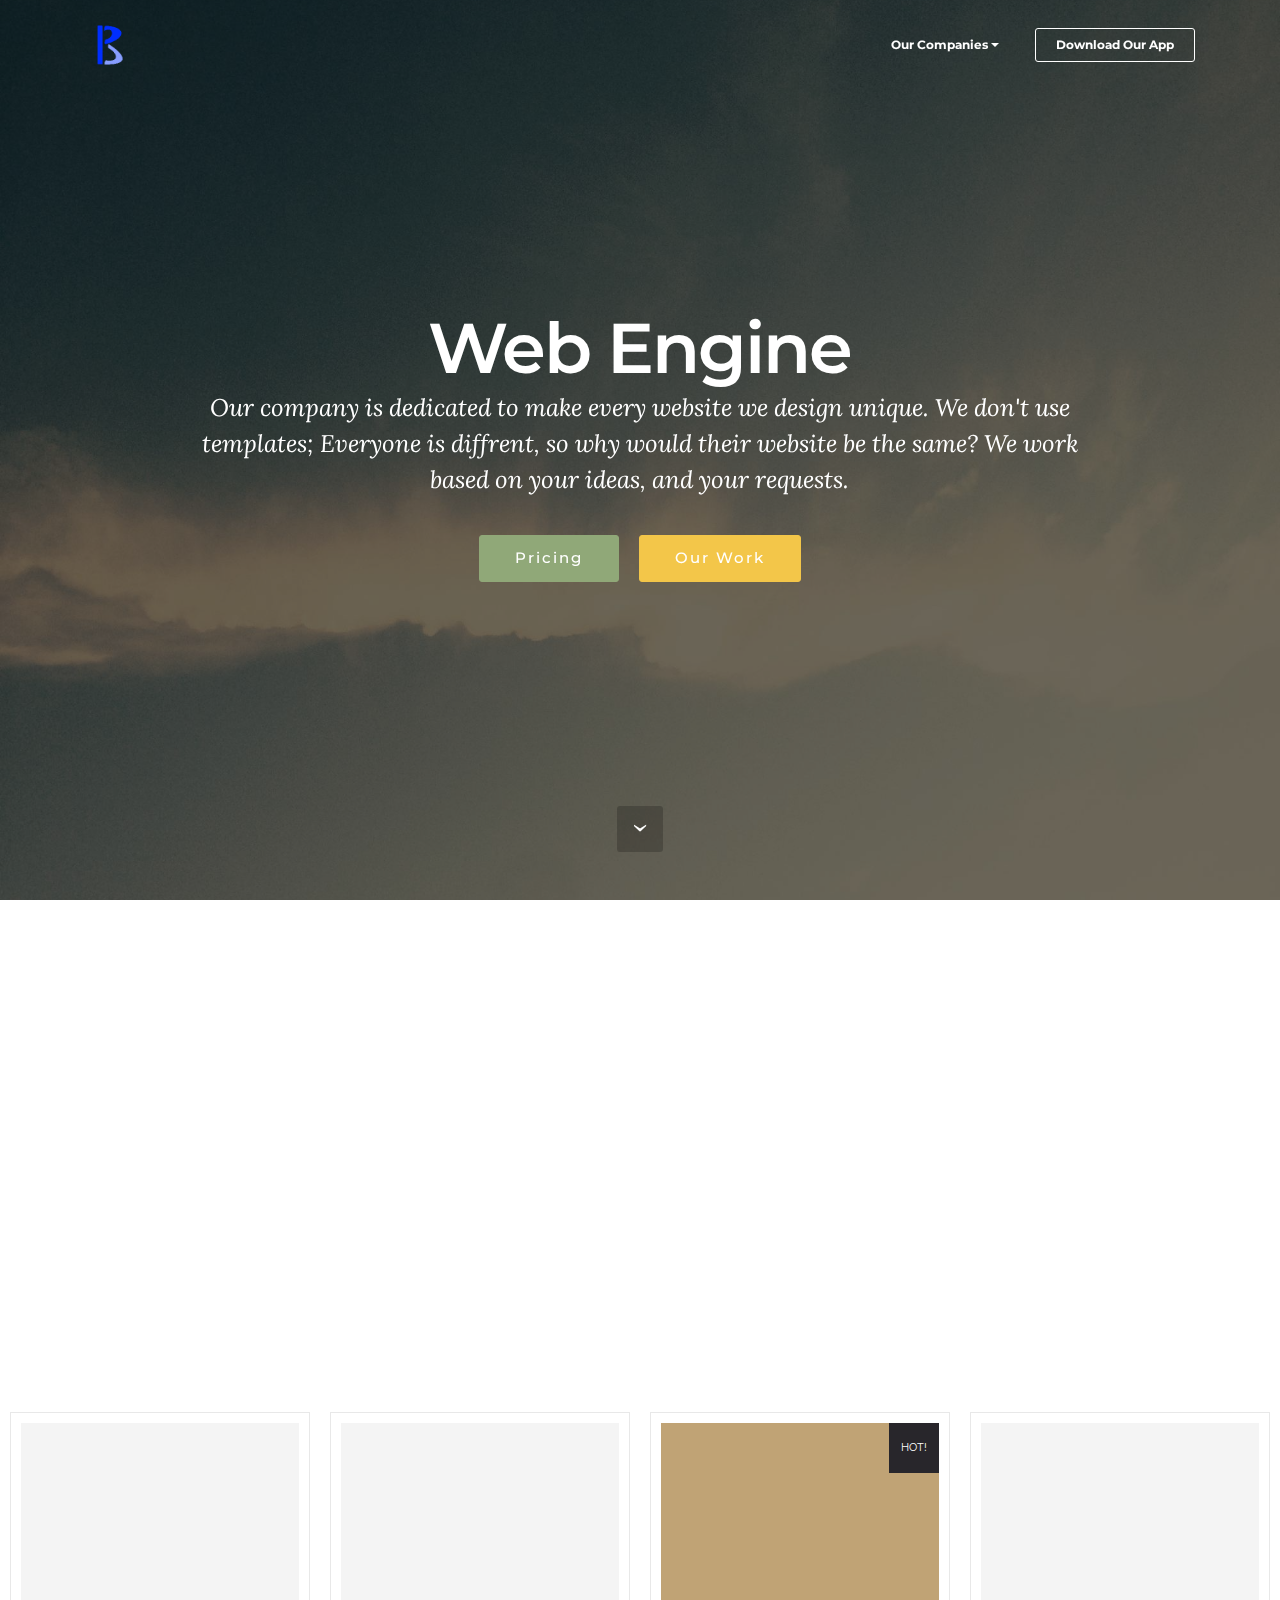
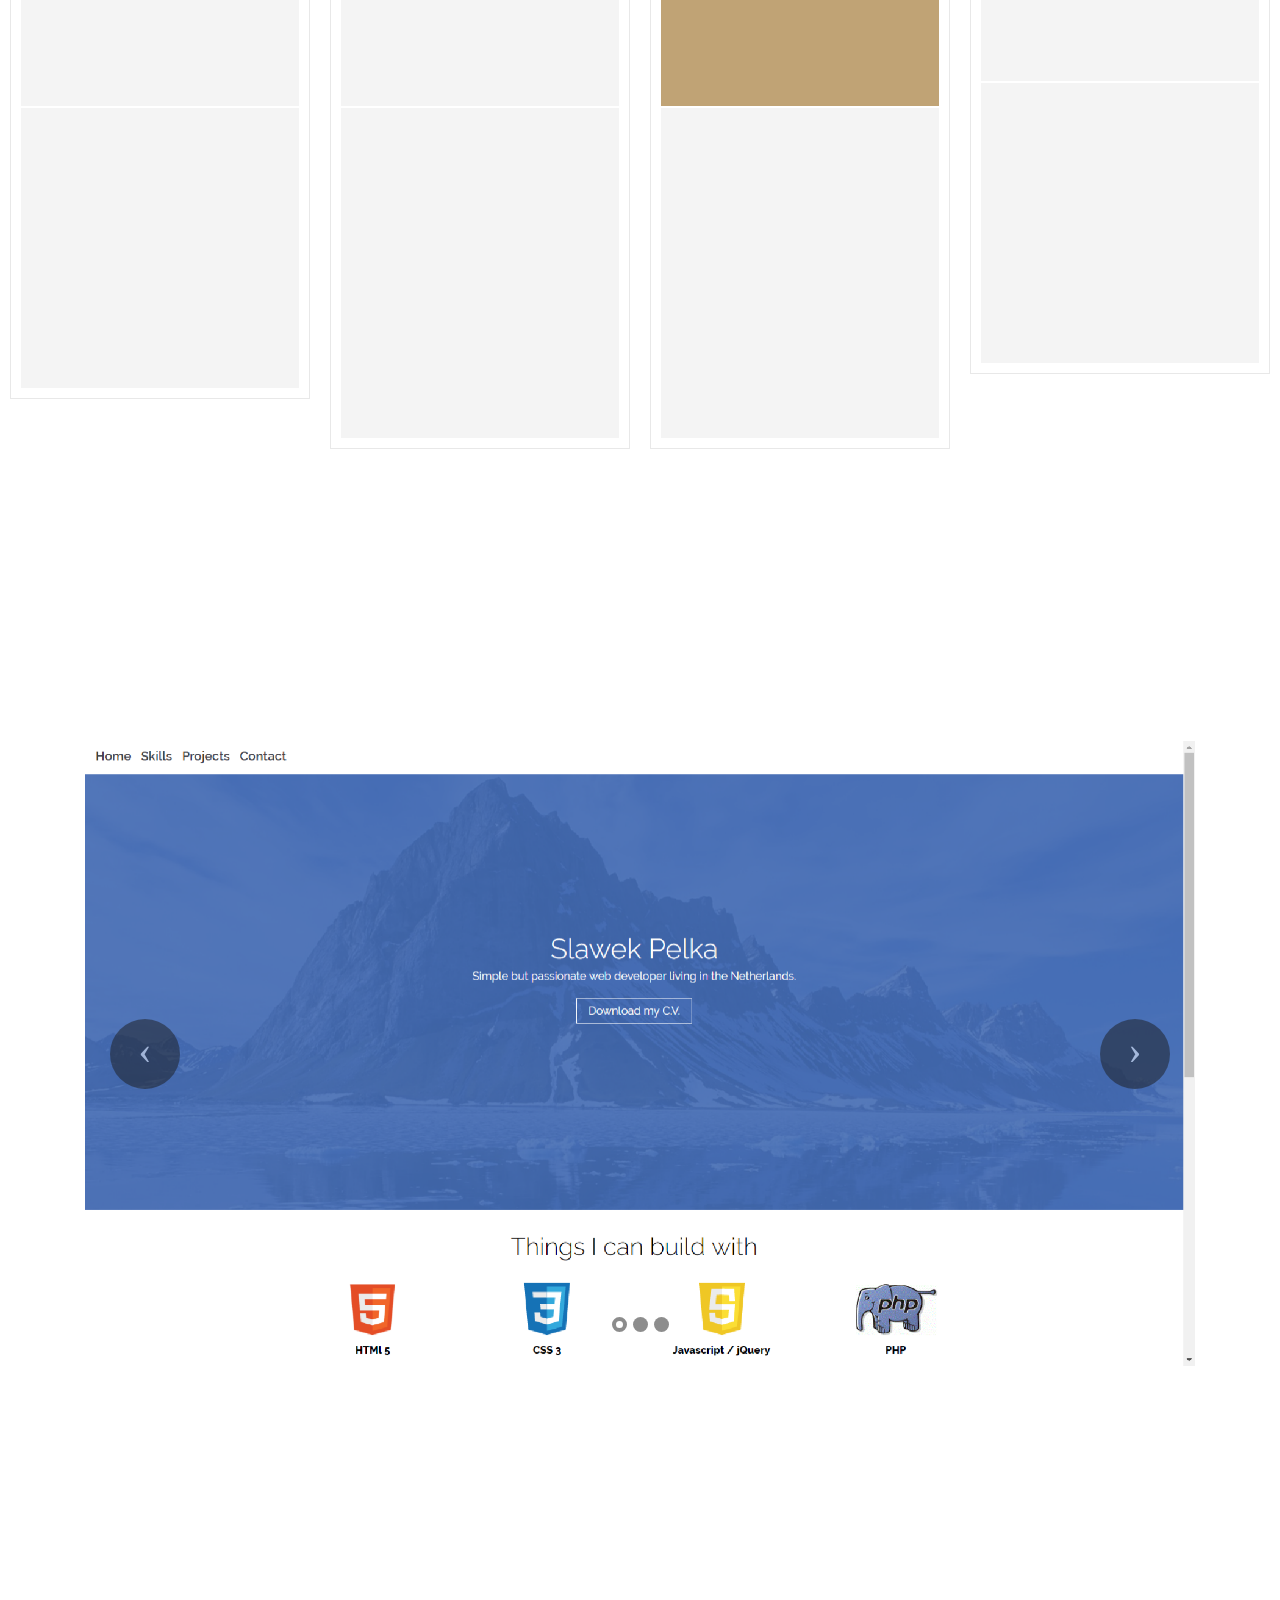
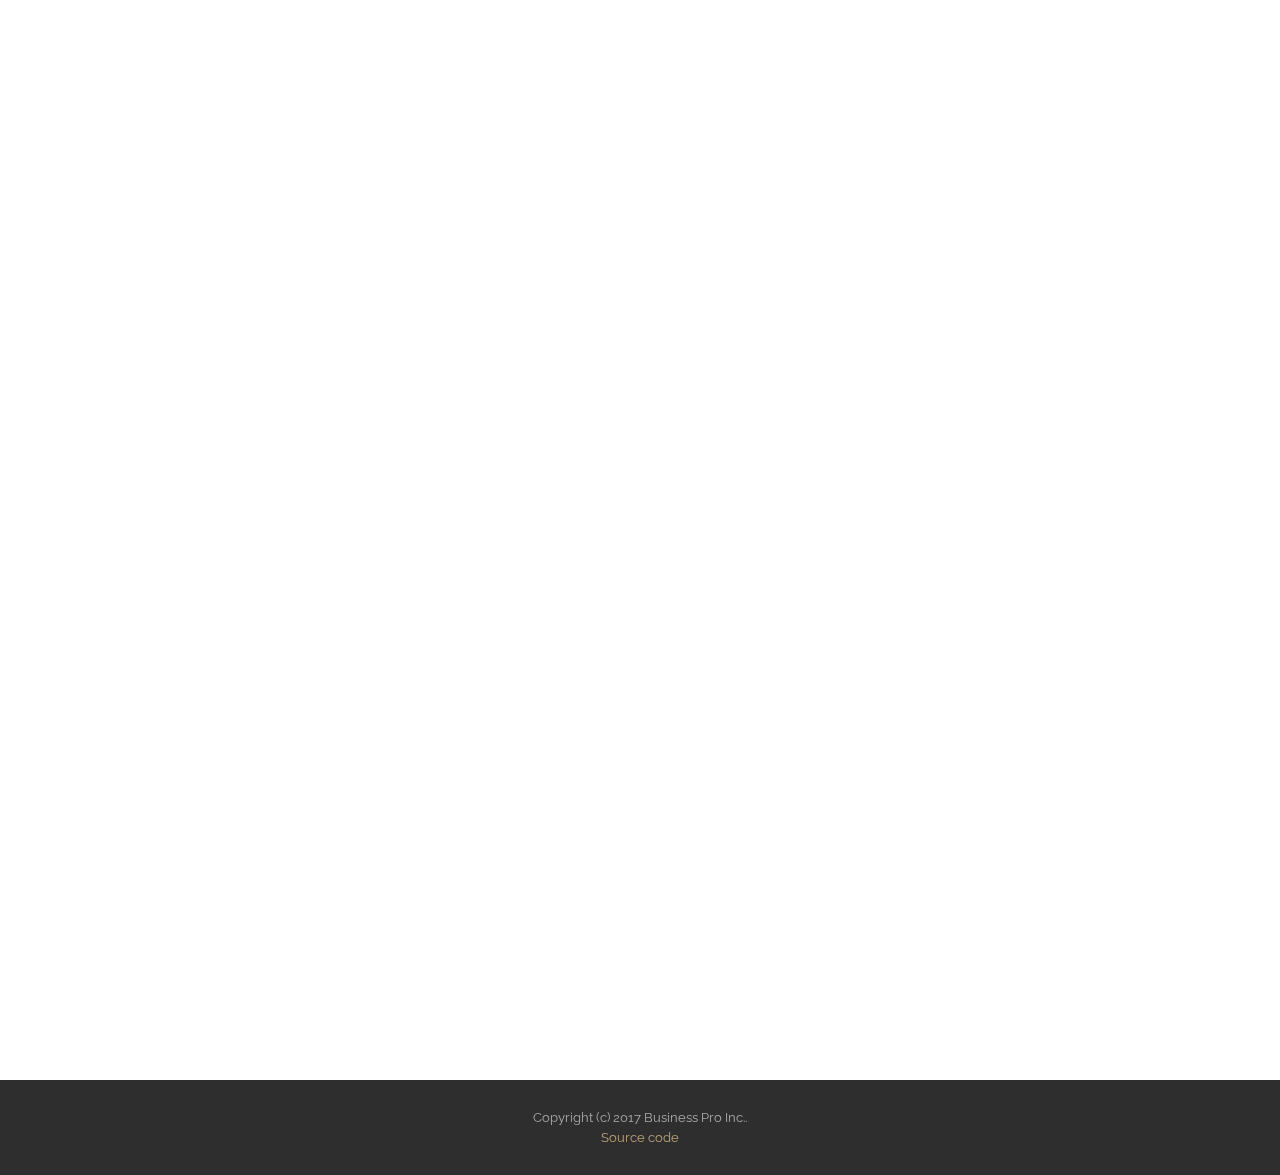
<file: WEngine.html>
<!DOCTYPE html>
<html>
<head>
  <!-- Site made with Mobirise Website Builder v3.12, https://mobirise.com -->
  <meta charset="UTF-8">
  <meta http-equiv="X-UA-Compatible" content="IE=edge">
  <meta name="generator" content="Mobirise v3.12, mobirise.com">
  <meta name="viewport" content="width=device-width, initial-scale=1">
  <link rel="shortcut icon" href="assets/images/logo-design-1-128x128.png" type="image/x-icon">
  <meta name="description" content="Web Engine">
  <title>Web Engine</title>
  <link rel="stylesheet" href="https://fonts.googleapis.com/css?family=Lora:400,700,400italic,700italic&amp;subset=latin">
  <link rel="stylesheet" href="https://fonts.googleapis.com/css?family=Montserrat:400,700">
  <link rel="stylesheet" href="https://fonts.googleapis.com/css?family=Raleway:100,100i,200,200i,300,300i,400,400i,500,500i,600,600i,700,700i,800,800i,900,900i">
  <link rel="stylesheet" href="assets/bootstrap-material-design-font/css/material.css">
  <link rel="stylesheet" href="assets/tether/tether.min.css">
  <link rel="stylesheet" href="assets/bootstrap/css/bootstrap.min.css">
  <link rel="stylesheet" href="assets/dropdown/css/style.css">
  <link rel="stylesheet" href="assets/animate.css/animate.min.css">
  <link rel="stylesheet" href="assets/theme/css/style.css">
  <link rel="stylesheet" href="assets/mobirise/css/mbr-additional.css" type="text/css">
  
  
  
</head>
<body>
<section id="menu-q">

    <nav class="navbar navbar-dropdown bg-color transparent navbar-fixed-top">
        <div class="container">

            <div class="mbr-table">
                <div class="mbr-table-cell">

                    <div class="navbar-brand">
                        <a href="index.html" class="navbar-logo"><img src="assets/images/logo-design-1-128x128.png" alt="Mobirise"></a>
                        <a class="navbar-caption" href="https://mobirise.com"><br><br></a>
                    </div>

                </div>
                <div class="mbr-table-cell">

                    <button class="navbar-toggler pull-xs-right hidden-md-up" type="button" data-toggle="collapse" data-target="#exCollapsingNavbar">
                        <div class="hamburger-icon"></div>
                    </button>

                    <ul class="nav-dropdown collapse pull-xs-right nav navbar-nav navbar-toggleable-sm" id="exCollapsingNavbar"><li class="nav-item"><a class="nav-link link" href="https://mobirise.com/"></a></li><li class="nav-item dropdown open"><a class="nav-link link dropdown-toggle" data-toggle="dropdown-submenu" href="index.html#header3-3" aria-expanded="true">Our Companies</a><div class="dropdown-menu"><a class="dropdown-item" href="GDesign.html">G-Design</a><a class="dropdown-item" href="WEngine.html">Web Engine</a><a class="dropdown-item" href="Precisi.html">Precision</a><a class="dropdown-item" href="4.html">Jade</a></div></li><li class="nav-item nav-btn"><a class="nav-link btn btn-white btn-white-outline" href="https://github.com/BusinessPro/BusinessPro/releases">Download Our App</a></li></ul>
                    <button hidden="" class="navbar-toggler navbar-close" type="button" data-toggle="collapse" data-target="#exCollapsingNavbar">
                        <div class="close-icon"></div>
                    </button>

                </div>
            </div>

        </div>
    </nav>

</section>

<section class="engine"><a rel="external" href="https://mobirise.com">Web Site Generator</a></section><section class="mbr-section mbr-section-hero mbr-section-full mbr-parallax-background mbr-section-with-arrow mbr-after-navbar" id="header4-r" style="background-image: url(assets/images/jumbotron.jpg);">

    <div class="mbr-overlay" style="opacity: 0.5; background-color: rgb(0, 0, 0);"></div>

    <div class="mbr-table-cell">

        <div class="container">
            <div class="row">
                <div class="mbr-section col-md-10 col-md-offset-1 text-xs-center">

                    <h1 class="mbr-section-title display-1">Web Engine</h1>
                    <p class="mbr-section-lead lead">Our company is dedicated to make every website we design unique. We don't use templates; Everyone is diffrent, so why would their website be the same? We work based on your ideas, and your requests.</p>
                    <div class="mbr-section-btn"><a class="btn btn-lg btn-success" href="WEngine.html#pricing-table2-11">Pricing<br></a> <a class="btn btn-lg btn-warning" href="WEngine.html#header3-13">Our Work</a></div>
                </div>
            </div>
        </div>
    </div>

    <div class="mbr-arrow mbr-arrow-floating" aria-hidden="true"><a href="#header3-s"><i class="mbr-arrow-icon"></i></a></div>

</section>

<section class="mbr-section mbr-section__container article" id="header3-s" style="background-color: rgb(255, 255, 255); padding-top: 20px; padding-bottom: 20px;">
    <div class="container">
        <div class="row">
            <div class="col-xs-12">
                <h3 class="mbr-section-title display-2">About us</h3>
                <small class="mbr-section-subtitle"></small>
            </div>
        </div>
    </div>
</section>

<section class="mbr-section article mbr-section__container" id="content1-t" style="background-color: rgb(255, 255, 255); padding-top: 20px; padding-bottom: 20px;">

    <div class="container">
        <div class="row">
            <div class="col-xs-12 lead"><p>We began as a small webdesign studio in Amsterdam in 2009. For the first two years we only got small contracts from individuals, until in 2011 we were asked by a major movie studio to design them a new website. Because we were working in a group of 5 people at the time, we had to work for 2 months without a break, denying all other contracts. Currently we have expanded to a major company in the centre of Amsterdam with over 100 happy employees.</p></div>
        </div>
    </div>

</section>

<section class="mbr-section" id="pricing-table2-11" style="background-color: rgb(255, 255, 255); padding-top: 120px; padding-bottom: 120px;">

    

    <div class="mbr-section mbr-section__container mbr-section__container--middle">
      <div class="container">
          <div class="row">
              <div class="col-xs-12 text-xs-center">
                  <h3 class="mbr-section-title display-2">PRICING</h3>
                  <small class="mbr-section-subtitle">All prices are including tax.</small>
              </div>
          </div>
      </div>
    </div>

    <div class="mbr-section mbr-section-nopadding mbr-price-table">
      <div class="row">
            <div class="col-xs-12  col-md-6 col-xl-3">
                <div class="mbr-plan card text-xs-center">
                    <div class="mbr-plan-header card-block">
                      
                      <div class="card-title">
                        <h3 class="mbr-plan-title">Design</h3>
                        <small class="mbr-plan-subtitle">Just designing a website, for you to create</small>
                      </div>
                      <div class="card-text">
                          <div class="mbr-price">
                            <span class="mbr-price-value">$</span>
                            <span class="mbr-price-figure">150</span><small class="mbr-price-term"></small>
                          </div>
                          <small class="mbr-plan-price-desc"></small>
                      </div>
                    </div>
                    <div class="mbr-plan-body card-block">
                      <div class="mbr-plan-list"><ul class="list-group list-group-flush"><li class="list-group-item">Professional design</li><li class="list-group-item"><span style="font-size: 0.875rem; line-height: 3.125rem;">Responsive</span></li><li class="list-group-item"><span style="font-size: 0.875rem; line-height: 3.125rem;">Availible in many formats</span></li></ul></div>
                      
                    </div>
                </div>
            </div>
            <div class="col-xs-12  col-md-6 col-xl-3">
                <div class="mbr-plan card text-xs-center">
                    <div class="mbr-plan-header card-block">
                      
                      <div class="card-title">
                        <h3 class="mbr-plan-title">Building</h3>
                        <small class="mbr-plan-subtitle">We build a website based on your design</small>
                      </div>
                      <div class="card-text">
                          <div class="mbr-price">
                            <span class="mbr-price-value">$</span>
                            <span class="mbr-price-figure">200</span><small class="mbr-price-term">/mo.</small>
                          </div>
                          <small class="mbr-plan-price-desc"></small>
                      </div>
                    </div>
                    <div class="mbr-plan-body card-block">
                      <div class="mbr-plan-list"><ul class="list-group list-group-flush"><li class="list-group-item">Fully Customizable</li><li class="list-group-item">Made exactly as you design</li><li class="list-group-item">Easily readable code</li></ul></div>
                      
                    </div>
                </div>
            </div>
            <div class="col-xs-12  col-md-6 col-xl-3">
                <div class="mbr-plan card text-xs-center">
                    <div class="mbr-plan-header card-block bg-primary">
                      <div class="mbr-plan-label">HOT!</div>
                      <div class="card-title">
                        <h3 class="mbr-plan-title">Full Website</h3>
                        <small class="mbr-plan-subtitle">We design and build your website</small>
                      </div>
                      <div class="card-text">
                          <div class="mbr-price">
                            <span class="mbr-price-value">$</span>
                            <span class="mbr-price-figure">300</span><small class="mbr-price-term">/mo.</small>
                          </div>
                          <small class="mbr-plan-price-desc"></small>
                      </div>
                    </div>
                    <div class="mbr-plan-body card-block">
                      <div class="mbr-plan-list"><ul class="list-group list-group-flush"><li class="list-group-item">Free hosting for 3 mo. included</li><li class="list-group-item"><span style="font-size: 0.875rem; line-height: 3.125rem;">Designed to your wish</span></li><li class="list-group-item"><span style="font-size: 0.875rem; line-height: 3.125rem;">Responsive design</span></li></ul></div>
                      
                    </div>
                </div>
            </div>
            <div class="col-xs-12  col-md-6 col-xl-3">
                <div class="mbr-plan card text-xs-center">
                    <div class="mbr-plan-header card-block">
                      
                      <div class="card-title">
                        <h3 class="mbr-plan-title">Hosting</h3>
                        <small class="mbr-plan-subtitle">Hosting your website</small>
                      </div>
                      <div class="card-text">
                          <div class="mbr-price">
                            <span class="mbr-price-value">$</span>
                            <span class="mbr-price-figure">10</span><small class="mbr-price-term">/mo.</small>
                          </div>
                          <small class="mbr-plan-price-desc"></small>
                      </div>
                    </div>
                    <div class="mbr-plan-body card-block">
                      <div class="mbr-plan-list"><ul class="list-group list-group-flush"><li class="list-group-item">32 GB storage</li><li class="list-group-item">Unlimited users</li><li class="list-group-item">15 GB bandwidth</li></ul></div>
                      
                    </div>
                </div>
            </div>
          </div>
    </div>

</section>

<section class="mbr-section mbr-section__container article" id="header3-13" style="background-color: rgb(255, 255, 255); padding-top: 20px; padding-bottom: 20px;">
    <div class="container">
        <div class="row">
            <div class="col-xs-12">
                <h3 class="mbr-section-title display-2">Some examples</h3>
                
            </div>
        </div>
    </div>
</section>

<section class="mbr-slider mbr-section mbr-section__container carousel slide" data-ride="carousel" data-keyboard="false" data-wrap="true" data-pause="false" data-interval="5000" id="slider2-12" style="background-color: rgb(255, 255, 255); padding-top: 80px; padding-bottom: 80px;">
    <div class=" container article-slider">
        <div class=" row">
            <div class=" col-xs-12">
                <ol class="carousel-indicators">
                    <li data-app-prevent-settings="" data-target="#slider2-12" class="active" data-slide-to="0"></li><li data-app-prevent-settings="" data-target="#slider2-12" data-slide-to="1"></li><li data-app-prevent-settings="" data-target="#slider2-12" data-slide-to="2"></li>
                </ol>
                <div class="carousel-inner" role="listbox">
                    <div class="mbr-section carousel-item dark center active" data-bg-video-slide="false">
                        <div class="mbr-table-cell">
                            
                            <div class="container-slide">
                                <img src="assets/images/spelka-2000x1125.png">
                                <div class="row">
                                    <div class="col-md-8 col-md-offset-2 text-xs-center">
                                        
                                        

                                        
                                    </div>
                                </div>
                            </div>
                        </div>
                    </div><div class="mbr-section carousel-item dark center" data-bg-video-slide="false">
                        <div class="mbr-table-cell">
                            
                            <div class="container-slide">
                                <img src="assets/images/anderson-2000x1125.png">
                                <div class="row">
                                    <div class="col-md-8 col-md-offset-3 text-xs-right">
                                        
                                        

                                        
                                    </div>
                                </div>
                            </div>
                        </div>
                    </div><div class="mbr-section carousel-item dark center" data-bg-video-slide="false">
                        <div class="mbr-table-cell">
                            
                            <div class="container-slide">
                                <img src="assets/images/thisis-2000x1125.png">
                                <div class="row">
                                    <div class="col-md-8 col-md-offset-3 text-xs-right">
                                        
                                        

                                        
                                    </div>
                                </div>
                            </div>
                        </div>
                    </div>
                </div>

                <a data-app-prevent-settings="" class="left carousel-control" role="button" data-slide="prev" href="#slider2-12">
                    <span class="icon-prev" aria-hidden="true"></span>
                    <span class="sr-only">Previous</span>
                </a>
                <a data-app-prevent-settings="" class="right carousel-control" role="button" data-slide="next" href="#slider2-12">
                    <span class="icon-next" aria-hidden="true"></span>
                    <span class="sr-only">Next</span>
                </a>
            </div>
        </div>
    </div>
</section>

<section class="mbr-section mbr-section__container article" id="header3-x" style="background-color: rgb(255, 255, 255); padding-top: 20px; padding-bottom: 20px;">
    <div class="container">
        <div class="row">
            <div class="col-xs-12">
                <h3 class="mbr-section-title display-2">Where can you find us</h3>
                <small class="mbr-section-subtitle"></small>
            </div>
        </div>
    </div>
</section>

<section class="mbr-section mbr-section-nopadding" id="map1-y">
    <div class="mbr-map"><iframe frameborder="0" style="border:0" src="https://www.google.com/maps/embed/v1/place?key=AIzaSyA0Dx_boXQiwvdz8sJHoYeZNVTdoWONYkU&amp;q=place_id:ChIJrX6WQNEJxkcRj3drv6fOqGM" allowfullscreen=""></iframe></div>
</section>

<section class="mbr-section" id="form1-z" style="background-color: rgb(255, 255, 255); padding-top: 120px; padding-bottom: 120px;">
    
    <div class="mbr-section mbr-section__container mbr-section__container--middle">
        <div class="container">
            <div class="row">
                <div class="col-xs-12 text-xs-center">
                    <h3 class="mbr-section-title display-2">CONTACT FORM</h3>
                    <small class="mbr-section-subtitle">Contact us now!</small>
                </div>
            </div>
        </div>
    </div>
    <div class="mbr-section mbr-section-nopadding">
        <div class="container">
            <div class="row">
                <div class="col-xs-12 col-lg-10 col-lg-offset-1" data-form-type="formoid">


                    <div data-form-alert="true">
                        <div hidden="" data-form-alert-success="true" class="alert alert-form alert-success text-xs-center">We will respond to you soon!</div>
                    </div>


                    <form action="https://mobirise.com/" method="post" data-form-title="CONTACT FORM">

                        <input type="hidden" value="KvBeH/1HK5OVf4SpAJD4eyFYaLYCKRxn1Pal1ZbfbUZeiBs6RBFTrFhFVlOxUDds/e4Yrq8xWFO/Aa7sh1yzD0Y/jUvTDACdT2F9KanbBS50GlPBH/4DFyNLzOQL+vkV" data-form-email="true">

                        <div class="row row-sm-offset">

                            <div class="col-xs-12 col-md-4">
                                <div class="form-group">
                                    <label class="form-control-label" for="form1-z-name">Company Name<span class="form-asterisk">*</span></label>
                                    <input type="text" class="form-control" name="name" required="" data-form-field="Name" id="form1-z-name">
                                </div>
                            </div>

                            <div class="col-xs-12 col-md-4">
                                <div class="form-group">
                                    <label class="form-control-label" for="form1-z-email">Email<span class="form-asterisk">*</span></label>
                                    <input type="email" class="form-control" name="email" required="" data-form-field="Email" id="form1-z-email">
                                </div>
                            </div>

                            <div class="col-xs-12 col-md-4">
                                <div class="form-group">
                                    <label class="form-control-label" for="form1-z-phone">Phone</label>
                                    <input type="tel" class="form-control" name="phone" data-form-field="Phone" id="form1-z-phone">
                                </div>
                            </div>

                        </div>

                        <div class="form-group">
                            <label class="form-control-label" for="form1-z-message">Message</label>
                            <textarea class="form-control" name="message" rows="7" data-form-field="Message" id="form1-z-message"></textarea>
                        </div>

                        <div><button type="submit" class="btn btn-primary">CONTACT US</button></div>

                    </form>
                </div>
            </div>
        </div>
    </div>
</section>

<footer class="mbr-small-footer mbr-section mbr-section-nopadding" id="footer1-10" style="background-color: rgb(46, 46, 46); padding-top: 1.75rem; padding-bottom: 1.75rem;">
    
    <div class="container">
        <p class="text-xs-center">Copyright (c) 2017 Business Pro Inc..<br><a href="github.com/BusinessPro/BusinessPro/tree/gh-pages">Source code</a></p>
    </div>
</footer>


  <script src="assets/web/assets/jquery/jquery.min.js"></script>
  <script src="assets/tether/tether.min.js"></script>
  <script src="assets/bootstrap/js/bootstrap.min.js"></script>
  <script src="assets/smooth-scroll/smooth-scroll.js"></script>
  <script src="assets/dropdown/js/script.min.js"></script>
  <script src="assets/touch-swipe/jquery.touch-swipe.min.js"></script>
  <script src="assets/viewport-checker/jquery.viewportchecker.js"></script>
  <script src="assets/jarallax/jarallax.js"></script>
  <script src="assets/bootstrap-carousel-swipe/bootstrap-carousel-swipe.js"></script>
  <script src="assets/theme/js/script.js"></script>
  <script src="assets/formoid/formoid.min.js"></script>
  
  
  <input name="animation" type="hidden">
  </body>
</html>
</file>
<file: assets/bootstrap-material-design-font/css/material.css>
@font-face {
  font-family: 'Material-Design-Icons';
  src: url('../fonts/Material-Design-Icons.eot?3ocs8m');
  src: url('../fonts/Material-Design-Icons.eot?#iefix3ocs8m') format('embedded-opentype'), url('../fonts/Material-Design-Icons.woff?3ocs8m') format('woff'), url('../fonts/Material-Design-Icons.ttf?3ocs8m') format('truetype'), url('../fonts/Material-Design-Icons.svg?3ocs8m#Material-Design-Icons') format('svg');
  font-weight: normal;
  font-style: normal;
}
[class^="mdi-"],
[class*="mdi-"] {
  speak: none;
  display: inline-block;
  font-style: normal;
  font-variant:normal;
  font-weight:normal;
  /*font-size:24px;*/
  line-height:1;
  font-family:'Material-Design-Icons' !important;
  text-rendering: auto;
  
  -webkit-font-smoothing: antialiased;
  -moz-osx-font-smoothing: grayscale;
  -webkit-transform: translate(0, 0);
      -ms-transform: translate(0, 0);
          transform: translate(0, 0);
}
[class^="mdi-"]:before,
[class*="mdi-"]:before {
  display: inline-block;
  speak: none;
  text-decoration: inherit;
}
[class^="mdi-"].pull-left,
[class*="mdi-"].pull-left {
  margin-right: .3em;
}
[class^="mdi-"].pull-right,
[class*="mdi-"].pull-right {
  margin-left: .3em;
}
[class^="mdi-"].mdi-lg:before,
[class*="mdi-"].mdi-lg:before,
[class^="mdi-"].mdi-lg:after,
[class*="mdi-"].mdi-lg:after {
  font-size: 1.33333333em;
  line-height: 0.75em;
  vertical-align: -15%;
}
[class^="mdi-"].mdi-2x:before,
[class*="mdi-"].mdi-2x:before,
[class^="mdi-"].mdi-2x:after,
[class*="mdi-"].mdi-2x:after {
  font-size: 2em;
}
[class^="mdi-"].mdi-3x:before,
[class*="mdi-"].mdi-3x:before,
[class^="mdi-"].mdi-3x:after,
[class*="mdi-"].mdi-3x:after {
  font-size: 3em;
}
[class^="mdi-"].mdi-4x:before,
[class*="mdi-"].mdi-4x:before,
[class^="mdi-"].mdi-4x:after,
[class*="mdi-"].mdi-4x:after {
  font-size: 4em;
}
[class^="mdi-"].mdi-5x:before,
[class*="mdi-"].mdi-5x:before,
[class^="mdi-"].mdi-5x:after,
[class*="mdi-"].mdi-5x:after {
  font-size: 5em;
}
[class^="mdi-device-signal-cellular-"]:after,
[class^="mdi-device-battery-"]:after,
[class^="mdi-device-battery-charging-"]:after,
[class^="mdi-device-signal-cellular-connected-no-internet-"]:after,
[class^="mdi-device-signal-wifi-"]:after,
[class^="mdi-device-signal-wifi-statusbar-not-connected"]:after,
.mdi-device-network-wifi:after {
  opacity: .3;
  position: absolute;
  left: 0;
  top: 0;
  z-index: 1;
  display: inline-block;
  speak: none;
  text-decoration: inherit;
}
[class^="mdi-device-signal-cellular-"]:after {
  content: "\e758";
}
[class^="mdi-device-battery-"]:after {
  content: "\e735";
}
[class^="mdi-device-battery-charging-"]:after {
  content: "\e733";
}
[class^="mdi-device-signal-cellular-connected-no-internet-"]:after {
  content: "\e75d";
}
[class^="mdi-device-signal-wifi-"]:after,
.mdi-device-network-wifi:after {
  content: "\e765";
}
[class^="mdi-device-signal-wifi-statusbasr-not-connected"]:after {
  content: "\e8f7";
}
.mdi-device-signal-cellular-off:after,
.mdi-device-signal-cellular-null:after,
.mdi-device-signal-cellular-no-sim:after,
.mdi-device-signal-wifi-off:after,
.mdi-device-signal-wifi-4-bar:after,
.mdi-device-signal-cellular-4-bar:after,
.mdi-device-battery-alert:after,
.mdi-device-signal-cellular-connected-no-internet-4-bar:after,
.mdi-device-battery-std:after,
.mdi-device-battery-full .mdi-device-battery-unknown:after {
  content: "";
}
.mdi-fw {
  width: 1.28571429em;
  text-align: center;
}
.mdi-ul {
  padding-left: 0;
  margin-left: 2.14285714em;
  list-style-type: none;
}
.mdi-ul > li {
  position: relative;
}
.mdi-li {
  position: absolute;
  left: -2.14285714em;
  width: 2.14285714em;
  top: 0.14285714em;
  text-align: center;
}
.mdi-li.mdi-lg {
  left: -1.85714286em;
}
.mdi-border {
  padding: .2em .25em .15em;
  border: solid 0.08em #eeeeee;
  border-radius: .1em;
}
.mdi-spin {
  -webkit-animation: mdi-spin 2s infinite linear;
  animation: mdi-spin 2s infinite linear;
  -webkit-transform-origin: 50% 50%;
  -ms-transform-origin: 50% 50%;
      transform-origin: 50% 50%;
}
.mdi-pulse {
  -webkit-animation: mdi-spin 1s steps(8) infinite;
  animation: mdi-spin 1s steps(8) infinite;
  -webkit-transform-origin: 50% 50%;
  -ms-transform-origin: 50% 50%;
      transform-origin: 50% 50%;
}
@-webkit-keyframes mdi-spin {
  0% {
    -webkit-transform: rotate(0deg);
    transform: rotate(0deg);
  }
  100% {
    -webkit-transform: rotate(359deg);
    transform: rotate(359deg);
  }
}
@keyframes mdi-spin {
  0% {
    -webkit-transform: rotate(0deg);
    transform: rotate(0deg);
  }
  100% {
    -webkit-transform: rotate(359deg);
    transform: rotate(359deg);
  }
}
.mdi-rotate-90 {
  filter: progid:DXImageTransform.Microsoft.BasicImage(rotation=1);
  -webkit-transform: rotate(90deg);
  -ms-transform: rotate(90deg);
  transform: rotate(90deg);
}
.mdi-rotate-180 {
  filter: progid:DXImageTransform.Microsoft.BasicImage(rotation=2);
  -webkit-transform: rotate(180deg);
  -ms-transform: rotate(180deg);
  transform: rotate(180deg);
}
.mdi-rotate-270 {
  filter: progid:DXImageTransform.Microsoft.BasicImage(rotation=3);
  -webkit-transform: rotate(270deg);
  -ms-transform: rotate(270deg);
  transform: rotate(270deg);
}
.mdi-flip-horizontal {
  filter: progid:DXImageTransform.Microsoft.BasicImage(rotation=0, mirror=1);
  -webkit-transform: scale(-1, 1);
  -ms-transform: scale(-1, 1);
  transform: scale(-1, 1);
}
.mdi-flip-vertical {
  filter: progid:DXImageTransform.Microsoft.BasicImage(rotation=2, mirror=1);
  -webkit-transform: scale(1, -1);
  -ms-transform: scale(1, -1);
  transform: scale(1, -1);
}
:root .mdi-rotate-90,
:root .mdi-rotate-180,
:root .mdi-rotate-270,
:root .mdi-flip-horizontal,
:root .mdi-flip-vertical {
  -webkit-filter: none;
          filter: none;
}
.mdi-stack {
  position: relative;
  display: inline-block;
  width: 2em;
  height: 2em;
  line-height: 2em;
  vertical-align: middle;
}
.mdi-stack-1x,
.mdi-stack-2x {
  position: absolute;
  left: 0;
  width: 100%;
  text-align: center;
}
.mdi-stack-1x {
  line-height: inherit;
}
.mdi-stack-2x {
  font-size: 2em;
}
.mdi-inverse {
  color: #ffffff;
}
/* Start Icons */
.mdi-action-3d-rotation:before {
  content: "\e600";
}
.mdi-action-accessibility:before {
  content: "\e601";
}
.mdi-action-account-balance-wallet:before {
  content: "\e602";
}
.mdi-action-account-balance:before {
  content: "\e603";
}
.mdi-action-account-box:before {
  content: "\e604";
}
.mdi-action-account-child:before {
  content: "\e605";
}
.mdi-action-account-circle:before {
  content: "\e606";
}
.mdi-action-add-shopping-cart:before {
  content: "\e607";
}
.mdi-action-alarm-add:before {
  content: "\e608";
}
.mdi-action-alarm-off:before {
  content: "\e609";
}
.mdi-action-alarm-on:before {
  content: "\e60a";
}
.mdi-action-alarm:before {
  content: "\e60b";
}
.mdi-action-android:before {
  content: "\e60c";
}
.mdi-action-announcement:before {
  content: "\e60d";
}
.mdi-action-aspect-ratio:before {
  content: "\e60e";
}
.mdi-action-assessment:before {
  content: "\e60f";
}
.mdi-action-assignment-ind:before {
  content: "\e610";
}
.mdi-action-assignment-late:before {
  content: "\e611";
}
.mdi-action-assignment-return:before {
  content: "\e612";
}
.mdi-action-assignment-returned:before {
  content: "\e613";
}
.mdi-action-assignment-turned-in:before {
  content: "\e614";
}
.mdi-action-assignment:before {
  content: "\e615";
}
.mdi-action-autorenew:before {
  content: "\e616";
}
.mdi-action-backup:before {
  content: "\e617";
}
.mdi-action-book:before {
  content: "\e618";
}
.mdi-action-bookmark-outline:before {
  content: "\e619";
}
.mdi-action-bookmark:before {
  content: "\e61a";
}
.mdi-action-bug-report:before {
  content: "\e61b";
}
.mdi-action-cached:before {
  content: "\e61c";
}
.mdi-action-check-circle:before {
  content: "\e61d";
}
.mdi-action-class:before {
  content: "\e61e";
}
.mdi-action-credit-card:before {
  content: "\e61f";
}
.mdi-action-dashboard:before {
  content: "\e620";
}
.mdi-action-delete:before {
  content: "\e621";
}
.mdi-action-description:before {
  content: "\e622";
}
.mdi-action-dns:before {
  content: "\e623";
}
.mdi-action-done-all:before {
  content: "\e624";
}
.mdi-action-done:before {
  content: "\e625";
}
.mdi-action-event:before {
  content: "\e626";
}
.mdi-action-exit-to-app:before {
  content: "\e627";
}
.mdi-action-explore:before {
  content: "\e628";
}
.mdi-action-extension:before {
  content: "\e629";
}
.mdi-action-face-unlock:before {
  content: "\e62a";
}
.mdi-action-favorite-outline:before {
  content: "\e62b";
}
.mdi-action-favorite:before {
  content: "\e62c";
}
.mdi-action-find-in-page:before {
  content: "\e62d";
}
.mdi-action-find-replace:before {
  content: "\e62e";
}
.mdi-action-flip-to-back:before {
  content: "\e62f";
}
.mdi-action-flip-to-front:before {
  content: "\e630";
}
.mdi-action-get-app:before {
  content: "\e631";
}
.mdi-action-grade:before {
  content: "\e632";
}
.mdi-action-group-work:before {
  content: "\e633";
}
.mdi-action-help:before {
  content: "\e634";
}
.mdi-action-highlight-remove:before {
  content: "\e635";
}
.mdi-action-history:before {
  content: "\e636";
}
.mdi-action-home:before {
  content: "\e637";
}
.mdi-action-https:before {
  content: "\e638";
}
.mdi-action-info-outline:before {
  content: "\e639";
}
.mdi-action-info:before {
  content: "\e63a";
}
.mdi-action-input:before {
  content: "\e63b";
}
.mdi-action-invert-colors:before {
  content: "\e63c";
}
.mdi-action-label-outline:before {
  content: "\e63d";
}
.mdi-action-label:before {
  content: "\e63e";
}
.mdi-action-language:before {
  content: "\e63f";
}
.mdi-action-launch:before {
  content: "\e640";
}
.mdi-action-list:before {
  content: "\e641";
}
.mdi-action-lock-open:before {
  content: "\e642";
}
.mdi-action-lock-outline:before {
  content: "\e643";
}
.mdi-action-lock:before {
  content: "\e644";
}
.mdi-action-loyalty:before {
  content: "\e645";
}
.mdi-action-markunread-mailbox:before {
  content: "\e646";
}
.mdi-action-note-add:before {
  content: "\e647";
}
.mdi-action-open-in-browser:before {
  content: "\e648";
}
.mdi-action-open-in-new:before {
  content: "\e649";
}
.mdi-action-open-with:before {
  content: "\e64a";
}
.mdi-action-pageview:before {
  content: "\e64b";
}
.mdi-action-payment:before {
  content: "\e64c";
}
.mdi-action-perm-camera-mic:before {
  content: "\e64d";
}
.mdi-action-perm-contact-cal:before {
  content: "\e64e";
}
.mdi-action-perm-data-setting:before {
  content: "\e64f";
}
.mdi-action-perm-device-info:before {
  content: "\e650";
}
.mdi-action-perm-identity:before {
  content: "\e651";
}
.mdi-action-perm-media:before {
  content: "\e652";
}
.mdi-action-perm-phone-msg:before {
  content: "\e653";
}
.mdi-action-perm-scan-wifi:before {
  content: "\e654";
}
.mdi-action-picture-in-picture:before {
  content: "\e655";
}
.mdi-action-polymer:before {
  content: "\e656";
}
.mdi-action-print:before {
  content: "\e657";
}
.mdi-action-query-builder:before {
  content: "\e658";
}
.mdi-action-question-answer:before {
  content: "\e659";
}
.mdi-action-receipt:before {
  content: "\e65a";
}
.mdi-action-redeem:before {
  content: "\e65b";
}
.mdi-action-reorder:before {
  content: "\e65c";
}
.mdi-action-report-problem:before {
  content: "\e65d";
}
.mdi-action-restore:before {
  content: "\e65e";
}
.mdi-action-room:before {
  content: "\e65f";
}
.mdi-action-schedule:before {
  content: "\e660";
}
.mdi-action-search:before {
  content: "\e661";
}
.mdi-action-settings-applications:before {
  content: "\e662";
}
.mdi-action-settings-backup-restore:before {
  content: "\e663";
}
.mdi-action-settings-bluetooth:before {
  content: "\e664";
}
.mdi-action-settings-cell:before {
  content: "\e665";
}
.mdi-action-settings-display:before {
  content: "\e666";
}
.mdi-action-settings-ethernet:before {
  content: "\e667";
}
.mdi-action-settings-input-antenna:before {
  content: "\e668";
}
.mdi-action-settings-input-component:before {
  content: "\e669";
}
.mdi-action-settings-input-composite:before {
  content: "\e66a";
}
.mdi-action-settings-input-hdmi:before {
  content: "\e66b";
}
.mdi-action-settings-input-svideo:before {
  content: "\e66c";
}
.mdi-action-settings-overscan:before {
  content: "\e66d";
}
.mdi-action-settings-phone:before {
  content: "\e66e";
}
.mdi-action-settings-power:before {
  content: "\e66f";
}
.mdi-action-settings-remote:before {
  content: "\e670";
}
.mdi-action-settings-voice:before {
  content: "\e671";
}
.mdi-action-settings:before {
  content: "\e672";
}
.mdi-action-shop-two:before {
  content: "\e673";
}
.mdi-action-shop:before {
  content: "\e674";
}
.mdi-action-shopping-basket:before {
  content: "\e675";
}
.mdi-action-shopping-cart:before {
  content: "\e676";
}
.mdi-action-speaker-notes:before {
  content: "\e677";
}
.mdi-action-spellcheck:before {
  content: "\e678";
}
.mdi-action-star-rate:before {
  content: "\e679";
}
.mdi-action-stars:before {
  content: "\e67a";
}
.mdi-action-store:before {
  content: "\e67b";
}
.mdi-action-subject:before {
  content: "\e67c";
}
.mdi-action-supervisor-account:before {
  content: "\e67d";
}
.mdi-action-swap-horiz:before {
  content: "\e67e";
}
.mdi-action-swap-vert-circle:before {
  content: "\e67f";
}
.mdi-action-swap-vert:before {
  content: "\e680";
}
.mdi-action-system-update-tv:before {
  content: "\e681";
}
.mdi-action-tab-unselected:before {
  content: "\e682";
}
.mdi-action-tab:before {
  content: "\e683";
}
.mdi-action-theaters:before {
  content: "\e684";
}
.mdi-action-thumb-down:before {
  content: "\e685";
}
.mdi-action-thumb-up:before {
  content: "\e686";
}
.mdi-action-thumbs-up-down:before {
  content: "\e687";
}
.mdi-action-toc:before {
  content: "\e688";
}
.mdi-action-today:before {
  content: "\e689";
}
.mdi-action-track-changes:before {
  content: "\e68a";
}
.mdi-action-translate:before {
  content: "\e68b";
}
.mdi-action-trending-down:before {
  content: "\e68c";
}
.mdi-action-trending-neutral:before {
  content: "\e68d";
}
.mdi-action-trending-up:before {
  content: "\e68e";
}
.mdi-action-turned-in-not:before {
  content: "\e68f";
}
.mdi-action-turned-in:before {
  content: "\e690";
}
.mdi-action-verified-user:before {
  content: "\e691";
}
.mdi-action-view-agenda:before {
  content: "\e692";
}
.mdi-action-view-array:before {
  content: "\e693";
}
.mdi-action-view-carousel:before {
  content: "\e694";
}
.mdi-action-view-column:before {
  content: "\e695";
}
.mdi-action-view-day:before {
  content: "\e696";
}
.mdi-action-view-headline:before {
  content: "\e697";
}
.mdi-action-view-list:before {
  content: "\e698";
}
.mdi-action-view-module:before {
  content: "\e699";
}
.mdi-action-view-quilt:before {
  content: "\e69a";
}
.mdi-action-view-stream:before {
  content: "\e69b";
}
.mdi-action-view-week:before {
  content: "\e69c";
}
.mdi-action-visibility-off:before {
  content: "\e69d";
}
.mdi-action-visibility:before {
  content: "\e69e";
}
.mdi-action-wallet-giftcard:before {
  content: "\e69f";
}
.mdi-action-wallet-membership:before {
  content: "\e6a0";
}
.mdi-action-wallet-travel:before {
  content: "\e6a1";
}
.mdi-action-work:before {
  content: "\e6a2";
}
.mdi-alert-error:before {
  content: "\e6a3";
}
.mdi-alert-warning:before {
  content: "\e6a4";
}
.mdi-av-album:before {
  content: "\e6a5";
}
.mdi-av-closed-caption:before {
  content: "\e6a6";
}
.mdi-av-equalizer:before {
  content: "\e6a7";
}
.mdi-av-explicit:before {
  content: "\e6a8";
}
.mdi-av-fast-forward:before {
  content: "\e6a9";
}
.mdi-av-fast-rewind:before {
  content: "\e6aa";
}
.mdi-av-games:before {
  content: "\e6ab";
}
.mdi-av-hearing:before {
  content: "\e6ac";
}
.mdi-av-high-quality:before {
  content: "\e6ad";
}
.mdi-av-loop:before {
  content: "\e6ae";
}
.mdi-av-mic-none:before {
  content: "\e6af";
}
.mdi-av-mic-off:before {
  content: "\e6b0";
}
.mdi-av-mic:before {
  content: "\e6b1";
}
.mdi-av-movie:before {
  content: "\e6b2";
}
.mdi-av-my-library-add:before {
  content: "\e6b3";
}
.mdi-av-my-library-books:before {
  content: "\e6b4";
}
.mdi-av-my-library-music:before {
  content: "\e6b5";
}
.mdi-av-new-releases:before {
  content: "\e6b6";
}
.mdi-av-not-interested:before {
  content: "\e6b7";
}
.mdi-av-pause-circle-fill:before {
  content: "\e6b8";
}
.mdi-av-pause-circle-outline:before {
  content: "\e6b9";
}
.mdi-av-pause:before {
  content: "\e6ba";
}
.mdi-av-play-arrow:before {
  content: "\e6bb";
}
.mdi-av-play-circle-fill:before {
  content: "\e6bc";
}
.mdi-av-play-circle-outline:before {
  content: "\e6bd";
}
.mdi-av-play-shopping-bag:before {
  content: "\e6be";
}
.mdi-av-playlist-add:before {
  content: "\e6bf";
}
.mdi-av-queue-music:before {
  content: "\e6c0";
}
.mdi-av-queue:before {
  content: "\e6c1";
}
.mdi-av-radio:before {
  content: "\e6c2";
}
.mdi-av-recent-actors:before {
  content: "\e6c3";
}
.mdi-av-repeat-one:before {
  content: "\e6c4";
}
.mdi-av-repeat:before {
  content: "\e6c5";
}
.mdi-av-replay:before {
  content: "\e6c6";
}
.mdi-av-shuffle:before {
  content: "\e6c7";
}
.mdi-av-skip-next:before {
  content: "\e6c8";
}
.mdi-av-skip-previous:before {
  content: "\e6c9";
}
.mdi-av-snooze:before {
  content: "\e6ca";
}
.mdi-av-stop:before {
  content: "\e6cb";
}
.mdi-av-subtitles:before {
  content: "\e6cc";
}
.mdi-av-surround-sound:before {
  content: "\e6cd";
}
.mdi-av-timer:before {
  content: "\e6ce";
}
.mdi-av-video-collection:before {
  content: "\e6cf";
}
.mdi-av-videocam-off:before {
  content: "\e6d0";
}
.mdi-av-videocam:before {
  content: "\e6d1";
}
.mdi-av-volume-down:before {
  content: "\e6d2";
}
.mdi-av-volume-mute:before {
  content: "\e6d3";
}
.mdi-av-volume-off:before {
  content: "\e6d4";
}
.mdi-av-volume-up:before {
  content: "\e6d5";
}
.mdi-av-web:before {
  content: "\e6d6";
}
.mdi-communication-business:before {
  content: "\e6d7";
}
.mdi-communication-call-end:before {
  content: "\e6d8";
}
.mdi-communication-call-made:before {
  content: "\e6d9";
}
.mdi-communication-call-merge:before {
  content: "\e6da";
}
.mdi-communication-call-missed:before {
  content: "\e6db";
}
.mdi-communication-call-received:before {
  content: "\e6dc";
}
.mdi-communication-call-split:before {
  content: "\e6dd";
}
.mdi-communication-call:before {
  content: "\e6de";
}
.mdi-communication-chat:before {
  content: "\e6df";
}
.mdi-communication-clear-all:before {
  content: "\e6e0";
}
.mdi-communication-comment:before {
  content: "\e6e1";
}
.mdi-communication-contacts:before {
  content: "\e6e2";
}
.mdi-communication-dialer-sip:before {
  content: "\e6e3";
}
.mdi-communication-dialpad:before {
  content: "\e6e4";
}
.mdi-communication-dnd-on:before {
  content: "\e6e5";
}
.mdi-communication-email:before {
  content: "\e6e6";
}
.mdi-communication-forum:before {
  content: "\e6e7";
}
.mdi-communication-import-export:before {
  content: "\e6e8";
}
.mdi-communication-invert-colors-off:before {
  content: "\e6e9";
}
.mdi-communication-invert-colors-on:before {
  content: "\e6ea";
}
.mdi-communication-live-help:before {
  content: "\e6eb";
}
.mdi-communication-location-off:before {
  content: "\e6ec";
}
.mdi-communication-location-on:before {
  content: "\e6ed";
}
.mdi-communication-message:before {
  content: "\e6ee";
}
.mdi-communication-messenger:before {
  content: "\e6ef";
}
.mdi-communication-no-sim:before {
  content: "\e6f0";
}
.mdi-communication-phone:before {
  content: "\e6f1";
}
.mdi-communication-portable-wifi-off:before {
  content: "\e6f2";
}
.mdi-communication-quick-contacts-dialer:before {
  content: "\e6f3";
}
.mdi-communication-quick-contacts-mail:before {
  content: "\e6f4";
}
.mdi-communication-ring-volume:before {
  content: "\e6f5";
}
.mdi-communication-stay-current-landscape:before {
  content: "\e6f6";
}
.mdi-communication-stay-current-portrait:before {
  content: "\e6f7";
}
.mdi-communication-stay-primary-landscape:before {
  content: "\e6f8";
}
.mdi-communication-stay-primary-portrait:before {
  content: "\e6f9";
}
.mdi-communication-swap-calls:before {
  content: "\e6fa";
}
.mdi-communication-textsms:before {
  content: "\e6fb";
}
.mdi-communication-voicemail:before {
  content: "\e6fc";
}
.mdi-communication-vpn-key:before {
  content: "\e6fd";
}
.mdi-content-add-box:before {
  content: "\e6fe";
}
.mdi-content-add-circle-outline:before {
  content: "\e6ff";
}
.mdi-content-add-circle:before {
  content: "\e700";
}
.mdi-content-add:before {
  content: "\e701";
}
.mdi-content-archive:before {
  content: "\e702";
}
.mdi-content-backspace:before {
  content: "\e703";
}
.mdi-content-block:before {
  content: "\e704";
}
.mdi-content-clear:before {
  content: "\e705";
}
.mdi-content-content-copy:before {
  content: "\e706";
}
.mdi-content-content-cut:before {
  content: "\e707";
}
.mdi-content-content-paste:before {
  content: "\e708";
}
.mdi-content-create:before {
  content: "\e709";
}
.mdi-content-drafts:before {
  content: "\e70a";
}
.mdi-content-filter-list:before {
  content: "\e70b";
}
.mdi-content-flag:before {
  content: "\e70c";
}
.mdi-content-forward:before {
  content: "\e70d";
}
.mdi-content-gesture:before {
  content: "\e70e";
}
.mdi-content-inbox:before {
  content: "\e70f";
}
.mdi-content-link:before {
  content: "\e710";
}
.mdi-content-mail:before {
  content: "\e711";
}
.mdi-content-markunread:before {
  content: "\e712";
}
.mdi-content-redo:before {
  content: "\e713";
}
.mdi-content-remove-circle-outline:before {
  content: "\e714";
}
.mdi-content-remove-circle:before {
  content: "\e715";
}
.mdi-content-remove:before {
  content: "\e716";
}
.mdi-content-reply-all:before {
  content: "\e717";
}
.mdi-content-reply:before {
  content: "\e718";
}
.mdi-content-report:before {
  content: "\e719";
}
.mdi-content-save:before {
  content: "\e71a";
}
.mdi-content-select-all:before {
  content: "\e71b";
}
.mdi-content-send:before {
  content: "\e71c";
}
.mdi-content-sort:before {
  content: "\e71d";
}
.mdi-content-text-format:before {
  content: "\e71e";
}
.mdi-content-undo:before {
  content: "\e71f";
}
.mdi-editor-attach-file:before {
  content: "\e776";
}
.mdi-editor-attach-money:before {
  content: "\e777";
}
.mdi-editor-border-all:before {
  content: "\e778";
}
.mdi-editor-border-bottom:before {
  content: "\e779";
}
.mdi-editor-border-clear:before {
  content: "\e77a";
}
.mdi-editor-border-color:before {
  content: "\e77b";
}
.mdi-editor-border-horizontal:before {
  content: "\e77c";
}
.mdi-editor-border-inner:before {
  content: "\e77d";
}
.mdi-editor-border-left:before {
  content: "\e77e";
}
.mdi-editor-border-outer:before {
  content: "\e77f";
}
.mdi-editor-border-right:before {
  content: "\e780";
}
.mdi-editor-border-style:before {
  content: "\e781";
}
.mdi-editor-border-top:before {
  content: "\e782";
}
.mdi-editor-border-vertical:before {
  content: "\e783";
}
.mdi-editor-format-align-center:before {
  content: "\e784";
}
.mdi-editor-format-align-justify:before {
  content: "\e785";
}
.mdi-editor-format-align-left:before {
  content: "\e786";
}
.mdi-editor-format-align-right:before {
  content: "\e787";
}
.mdi-editor-format-bold:before {
  content: "\e788";
}
.mdi-editor-format-clear:before {
  content: "\e789";
}
.mdi-editor-format-color-fill:before {
  content: "\e78a";
}
.mdi-editor-format-color-reset:before {
  content: "\e78b";
}
.mdi-editor-format-color-text:before {
  content: "\e78c";
}
.mdi-editor-format-indent-decrease:before {
  content: "\e78d";
}
.mdi-editor-format-indent-increase:before {
  content: "\e78e";
}
.mdi-editor-format-italic:before {
  content: "\e78f";
}
.mdi-editor-format-line-spacing:before {
  content: "\e790";
}
.mdi-editor-format-list-bulleted:before {
  content: "\e791";
}
.mdi-editor-format-list-numbered:before {
  content: "\e792";
}
.mdi-editor-format-paint:before {
  content: "\e793";
}
.mdi-editor-format-quote:before {
  content: "\e794";
}
.mdi-editor-format-size:before {
  content: "\e795";
}
.mdi-editor-format-strikethrough:before {
  content: "\e796";
}
.mdi-editor-format-textdirection-l-to-r:before {
  content: "\e797";
}
.mdi-editor-format-textdirection-r-to-l:before {
  content: "\e798";
}
.mdi-editor-format-underline:before {
  content: "\e799";
}
.mdi-editor-functions:before {
  content: "\e79a";
}
.mdi-editor-insert-chart:before {
  content: "\e79b";
}
.mdi-editor-insert-comment:before {
  content: "\e79c";
}
.mdi-editor-insert-drive-file:before {
  content: "\e79d";
}
.mdi-editor-insert-emoticon:before {
  content: "\e79e";
}
.mdi-editor-insert-invitation:before {
  content: "\e79f";
}
.mdi-editor-insert-link:before {
  content: "\e7a0";
}
.mdi-editor-insert-photo:before {
  content: "\e7a1";
}
.mdi-editor-merge-type:before {
  content: "\e7a2";
}
.mdi-editor-mode-comment:before {
  content: "\e7a3";
}
.mdi-editor-mode-edit:before {
  content: "\e7a4";
}
.mdi-editor-publish:before {
  content: "\e7a5";
}
.mdi-editor-vertical-align-bottom:before {
  content: "\e7a6";
}
.mdi-editor-vertical-align-center:before {
  content: "\e7a7";
}
.mdi-editor-vertical-align-top:before {
  content: "\e7a8";
}
.mdi-editor-wrap-text:before {
  content: "\e7a9";
}
.mdi-file-attachment:before {
  content: "\e7aa";
}
.mdi-file-cloud-circle:before {
  content: "\e7ab";
}
.mdi-file-cloud-done:before {
  content: "\e7ac";
}
.mdi-file-cloud-download:before {
  content: "\e7ad";
}
.mdi-file-cloud-off:before {
  content: "\e7ae";
}
.mdi-file-cloud-queue:before {
  content: "\e7af";
}
.mdi-file-cloud-upload:before {
  content: "\e7b0";
}
.mdi-file-cloud:before {
  content: "\e7b1";
}
.mdi-file-file-download:before {
  content: "\e7b2";
}
.mdi-file-file-upload:before {
  content: "\e7b3";
}
.mdi-file-folder-open:before {
  content: "\e7b4";
}
.mdi-file-folder-shared:before {
  content: "\e7b5";
}
.mdi-file-folder:before {
  content: "\e7b6";
}
.mdi-device-access-alarm:before {
  content: "\e720";
}
.mdi-device-access-alarms:before {
  content: "\e721";
}
.mdi-device-access-time:before {
  content: "\e722";
}
.mdi-device-add-alarm:before {
  content: "\e723";
}
.mdi-device-airplanemode-off:before {
  content: "\e724";
}
.mdi-device-airplanemode-on:before {
  content: "\e725";
}
.mdi-device-battery-20:before {
  content: "\e726";
}
.mdi-device-battery-30:before {
  content: "\e727";
}
.mdi-device-battery-50:before {
  content: "\e728";
}
.mdi-device-battery-60:before {
  content: "\e729";
}
.mdi-device-battery-80:before {
  content: "\e72a";
}
.mdi-device-battery-90:before {
  content: "\e72b";
}
.mdi-device-battery-alert:before {
  content: "\e72c";
}
.mdi-device-battery-charging-20:before {
  content: "\e72d";
}
.mdi-device-battery-charging-30:before {
  content: "\e72e";
}
.mdi-device-battery-charging-50:before {
  content: "\e72f";
}
.mdi-device-battery-charging-60:before {
  content: "\e730";
}
.mdi-device-battery-charging-80:before {
  content: "\e731";
}
.mdi-device-battery-charging-90:before {
  content: "\e732";
}
.mdi-device-battery-charging-full:before {
  content: "\e733";
}
.mdi-device-battery-full:before {
  content: "\e734";
}
.mdi-device-battery-std:before {
  content: "\e735";
}
.mdi-device-battery-unknown:before {
  content: "\e736";
}
.mdi-device-bluetooth-connected:before {
  content: "\e737";
}
.mdi-device-bluetooth-disabled:before {
  content: "\e738";
}
.mdi-device-bluetooth-searching:before {
  content: "\e739";
}
.mdi-device-bluetooth:before {
  content: "\e73a";
}
.mdi-device-brightness-auto:before {
  content: "\e73b";
}
.mdi-device-brightness-high:before {
  content: "\e73c";
}
.mdi-device-brightness-low:before {
  content: "\e73d";
}
.mdi-device-brightness-medium:before {
  content: "\e73e";
}
.mdi-device-data-usage:before {
  content: "\e73f";
}
.mdi-device-developer-mode:before {
  content: "\e740";
}
.mdi-device-devices:before {
  content: "\e741";
}
.mdi-device-dvr:before {
  content: "\e742";
}
.mdi-device-gps-fixed:before {
  content: "\e743";
}
.mdi-device-gps-not-fixed:before {
  content: "\e744";
}
.mdi-device-gps-off:before {
  content: "\e745";
}
.mdi-device-location-disabled:before {
  content: "\e746";
}
.mdi-device-location-searching:before {
  content: "\e747";
}
.mdi-device-multitrack-audio:before {
  content: "\e748";
}
.mdi-device-network-cell:before {
  content: "\e749";
}
.mdi-device-network-wifi:before {
  content: "\e74a";
}
.mdi-device-nfc:before {
  content: "\e74b";
}
.mdi-device-now-wallpaper:before {
  content: "\e74c";
}
.mdi-device-now-widgets:before {
  content: "\e74d";
}
.mdi-device-screen-lock-landscape:before {
  content: "\e74e";
}
.mdi-device-screen-lock-portrait:before {
  content: "\e74f";
}
.mdi-device-screen-lock-rotation:before {
  content: "\e750";
}
.mdi-device-screen-rotation:before {
  content: "\e751";
}
.mdi-device-sd-storage:before {
  content: "\e752";
}
.mdi-device-settings-system-daydream:before {
  content: "\e753";
}
.mdi-device-signal-cellular-0-bar:before {
  content: "\e754";
}
.mdi-device-signal-cellular-1-bar:before {
  content: "\e755";
}
.mdi-device-signal-cellular-2-bar:before {
  content: "\e756";
}
.mdi-device-signal-cellular-3-bar:before {
  content: "\e757";
}
.mdi-device-signal-cellular-4-bar:before {
  content: "\e758";
}
.mdi-signal-wifi-statusbar-connected-no-internet-after:before {
  content: "\e8f6";
}
.mdi-device-signal-cellular-connected-no-internet-0-bar:before {
  content: "\e759";
}
.mdi-device-signal-cellular-connected-no-internet-1-bar:before {
  content: "\e75a";
}
.mdi-device-signal-cellular-connected-no-internet-2-bar:before {
  content: "\e75b";
}
.mdi-device-signal-cellular-connected-no-internet-3-bar:before {
  content: "\e75c";
}
.mdi-device-signal-cellular-connected-no-internet-4-bar:before {
  content: "\e75d";
}
.mdi-device-signal-cellular-no-sim:before {
  content: "\e75e";
}
.mdi-device-signal-cellular-null:before {
  content: "\e75f";
}
.mdi-device-signal-cellular-off:before {
  content: "\e760";
}
.mdi-device-signal-wifi-0-bar:before {
  content: "\e761";
}
.mdi-device-signal-wifi-1-bar:before {
  content: "\e762";
}
.mdi-device-signal-wifi-2-bar:before {
  content: "\e763";
}
.mdi-device-signal-wifi-3-bar:before {
  content: "\e764";
}
.mdi-device-signal-wifi-4-bar:before {
  content: "\e765";
}
.mdi-device-signal-wifi-off:before {
  content: "\e766";
}
.mdi-device-signal-wifi-statusbar-1-bar:before {
  content: "\e767";
}
.mdi-device-signal-wifi-statusbar-2-bar:before {
  content: "\e768";
}
.mdi-device-signal-wifi-statusbar-3-bar:before {
  content: "\e769";
}
.mdi-device-signal-wifi-statusbar-4-bar:before {
  content: "\e76a";
}
.mdi-device-signal-wifi-statusbar-connected-no-internet-:before {
  content: "\e76b";
}
.mdi-device-signal-wifi-statusbar-connected-no-internet:before {
  content: "\e76f";
}
.mdi-device-signal-wifi-statusbar-connected-no-internet-2:before {
  content: "\e76c";
}
.mdi-device-signal-wifi-statusbar-connected-no-internet-3:before {
  content: "\e76d";
}
.mdi-device-signal-wifi-statusbar-connected-no-internet-4:before {
  content: "\e76e";
}
.mdi-signal-wifi-statusbar-not-connected-after:before {
  content: "\e8f7";
}
.mdi-device-signal-wifi-statusbar-not-connected:before {
  content: "\e770";
}
.mdi-device-signal-wifi-statusbar-null:before {
  content: "\e771";
}
.mdi-device-storage:before {
  content: "\e772";
}
.mdi-device-usb:before {
  content: "\e773";
}
.mdi-device-wifi-lock:before {
  content: "\e774";
}
.mdi-device-wifi-tethering:before {
  content: "\e775";
}
.mdi-hardware-cast-connected:before {
  content: "\e7b7";
}
.mdi-hardware-cast:before {
  content: "\e7b8";
}
.mdi-hardware-computer:before {
  content: "\e7b9";
}
.mdi-hardware-desktop-mac:before {
  content: "\e7ba";
}
.mdi-hardware-desktop-windows:before {
  content: "\e7bb";
}
.mdi-hardware-dock:before {
  content: "\e7bc";
}
.mdi-hardware-gamepad:before {
  content: "\e7bd";
}
.mdi-hardware-headset-mic:before {
  content: "\e7be";
}
.mdi-hardware-headset:before {
  content: "\e7bf";
}
.mdi-hardware-keyboard-alt:before {
  content: "\e7c0";
}
.mdi-hardware-keyboard-arrow-down:before {
  content: "\e7c1";
}
.mdi-hardware-keyboard-arrow-left:before {
  content: "\e7c2";
}
.mdi-hardware-keyboard-arrow-right:before {
  content: "\e7c3";
}
.mdi-hardware-keyboard-arrow-up:before {
  content: "\e7c4";
}
.mdi-hardware-keyboard-backspace:before {
  content: "\e7c5";
}
.mdi-hardware-keyboard-capslock:before {
  content: "\e7c6";
}
.mdi-hardware-keyboard-control:before {
  content: "\e7c7";
}
.mdi-hardware-keyboard-hide:before {
  content: "\e7c8";
}
.mdi-hardware-keyboard-return:before {
  content: "\e7c9";
}
.mdi-hardware-keyboard-tab:before {
  content: "\e7ca";
}
.mdi-hardware-keyboard-voice:before {
  content: "\e7cb";
}
.mdi-hardware-keyboard:before {
  content: "\e7cc";
}
.mdi-hardware-laptop-chromebook:before {
  content: "\e7cd";
}
.mdi-hardware-laptop-mac:before {
  content: "\e7ce";
}
.mdi-hardware-laptop-windows:before {
  content: "\e7cf";
}
.mdi-hardware-laptop:before {
  content: "\e7d0";
}
.mdi-hardware-memory:before {
  content: "\e7d1";
}
.mdi-hardware-mouse:before {
  content: "\e7d2";
}
.mdi-hardware-phone-android:before {
  content: "\e7d3";
}
.mdi-hardware-phone-iphone:before {
  content: "\e7d4";
}
.mdi-hardware-phonelink-off:before {
  content: "\e7d5";
}
.mdi-hardware-phonelink:before {
  content: "\e7d6";
}
.mdi-hardware-security:before {
  content: "\e7d7";
}
.mdi-hardware-sim-card:before {
  content: "\e7d8";
}
.mdi-hardware-smartphone:before {
  content: "\e7d9";
}
.mdi-hardware-speaker:before {
  content: "\e7da";
}
.mdi-hardware-tablet-android:before {
  content: "\e7db";
}
.mdi-hardware-tablet-mac:before {
  content: "\e7dc";
}
.mdi-hardware-tablet:before {
  content: "\e7dd";
}
.mdi-hardware-tv:before {
  content: "\e7de";
}
.mdi-hardware-watch:before {
  content: "\e7df";
}
.mdi-image-add-to-photos:before {
  content: "\e7e0";
}
.mdi-image-adjust:before {
  content: "\e7e1";
}
.mdi-image-assistant-photo:before {
  content: "\e7e2";
}
.mdi-image-audiotrack:before {
  content: "\e7e3";
}
.mdi-image-blur-circular:before {
  content: "\e7e4";
}
.mdi-image-blur-linear:before {
  content: "\e7e5";
}
.mdi-image-blur-off:before {
  content: "\e7e6";
}
.mdi-image-blur-on:before {
  content: "\e7e7";
}
.mdi-image-brightness-1:before {
  content: "\e7e8";
}
.mdi-image-brightness-2:before {
  content: "\e7e9";
}
.mdi-image-brightness-3:before {
  content: "\e7ea";
}
.mdi-image-brightness-4:before {
  content: "\e7eb";
}
.mdi-image-brightness-5:before {
  content: "\e7ec";
}
.mdi-image-brightness-6:before {
  content: "\e7ed";
}
.mdi-image-brightness-7:before {
  content: "\e7ee";
}
.mdi-image-brush:before {
  content: "\e7ef";
}
.mdi-image-camera-alt:before {
  content: "\e7f0";
}
.mdi-image-camera-front:before {
  content: "\e7f1";
}
.mdi-image-camera-rear:before {
  content: "\e7f2";
}
.mdi-image-camera-roll:before {
  content: "\e7f3";
}
.mdi-image-camera:before {
  content: "\e7f4";
}
.mdi-image-center-focus-strong:before {
  content: "\e7f5";
}
.mdi-image-center-focus-weak:before {
  content: "\e7f6";
}
.mdi-image-collections:before {
  content: "\e7f7";
}
.mdi-image-color-lens:before {
  content: "\e7f8";
}
.mdi-image-colorize:before {
  content: "\e7f9";
}
.mdi-image-compare:before {
  content: "\e7fa";
}
.mdi-image-control-point-duplicate:before {
  content: "\e7fb";
}
.mdi-image-control-point:before {
  content: "\e7fc";
}
.mdi-image-crop-3-2:before {
  content: "\e7fd";
}
.mdi-image-crop-5-4:before {
  content: "\e7fe";
}
.mdi-image-crop-7-5:before {
  content: "\e7ff";
}
.mdi-image-crop-16-9:before {
  content: "\e800";
}
.mdi-image-crop-din:before {
  content: "\e801";
}
.mdi-image-crop-free:before {
  content: "\e802";
}
.mdi-image-crop-landscape:before {
  content: "\e803";
}
.mdi-image-crop-original:before {
  content: "\e804";
}
.mdi-image-crop-portrait:before {
  content: "\e805";
}
.mdi-image-crop-square:before {
  content: "\e806";
}
.mdi-image-crop:before {
  content: "\e807";
}
.mdi-image-dehaze:before {
  content: "\e808";
}
.mdi-image-details:before {
  content: "\e809";
}
.mdi-image-edit:before {
  content: "\e80a";
}
.mdi-image-exposure-minus-1:before {
  content: "\e80b";
}
.mdi-image-exposure-minus-2:before {
  content: "\e80c";
}
.mdi-image-exposure-plus-1:before {
  content: "\e80d";
}
.mdi-image-exposure-plus-2:before {
  content: "\e80e";
}
.mdi-image-exposure-zero:before {
  content: "\e80f";
}
.mdi-image-exposure:before {
  content: "\e810";
}
.mdi-image-filter-1:before {
  content: "\e811";
}
.mdi-image-filter-2:before {
  content: "\e812";
}
.mdi-image-filter-3:before {
  content: "\e813";
}
.mdi-image-filter-4:before {
  content: "\e814";
}
.mdi-image-filter-5:before {
  content: "\e815";
}
.mdi-image-filter-6:before {
  content: "\e816";
}
.mdi-image-filter-7:before {
  content: "\e817";
}
.mdi-image-filter-8:before {
  content: "\e818";
}
.mdi-image-filter-9-plus:before {
  content: "\e819";
}
.mdi-image-filter-9:before {
  content: "\e81a";
}
.mdi-image-filter-b-and-w:before {
  content: "\e81b";
}
.mdi-image-filter-center-focus:before {
  content: "\e81c";
}
.mdi-image-filter-drama:before {
  content: "\e81d";
}
.mdi-image-filter-frames:before {
  content: "\e81e";
}
.mdi-image-filter-hdr:before {
  content: "\e81f";
}
.mdi-image-filter-none:before {
  content: "\e820";
}
.mdi-image-filter-tilt-shift:before {
  content: "\e821";
}
.mdi-image-filter-vintage:before {
  content: "\e822";
}
.mdi-image-filter:before {
  content: "\e823";
}
.mdi-image-flare:before {
  content: "\e824";
}
.mdi-image-flash-auto:before {
  content: "\e825";
}
.mdi-image-flash-off:before {
  content: "\e826";
}
.mdi-image-flash-on:before {
  content: "\e827";
}
.mdi-image-flip:before {
  content: "\e828";
}
.mdi-image-gradient:before {
  content: "\e829";
}
.mdi-image-grain:before {
  content: "\e82a";
}
.mdi-image-grid-off:before {
  content: "\e82b";
}
.mdi-image-grid-on:before {
  content: "\e82c";
}
.mdi-image-hdr-off:before {
  content: "\e82d";
}
.mdi-image-hdr-on:before {
  content: "\e82e";
}
.mdi-image-hdr-strong:before {
  content: "\e82f";
}
.mdi-image-hdr-weak:before {
  content: "\e830";
}
.mdi-image-healing:before {
  content: "\e831";
}
.mdi-image-image-aspect-ratio:before {
  content: "\e832";
}
.mdi-image-image:before {
  content: "\e833";
}
.mdi-image-iso:before {
  content: "\e834";
}
.mdi-image-landscape:before {
  content: "\e835";
}
.mdi-image-leak-add:before {
  content: "\e836";
}
.mdi-image-leak-remove:before {
  content: "\e837";
}
.mdi-image-lens:before {
  content: "\e838";
}
.mdi-image-looks-3:before {
  content: "\e839";
}
.mdi-image-looks-4:before {
  content: "\e83a";
}
.mdi-image-looks-5:before {
  content: "\e83b";
}
.mdi-image-looks-6:before {
  content: "\e83c";
}
.mdi-image-looks-one:before {
  content: "\e83d";
}
.mdi-image-looks-two:before {
  content: "\e83e";
}
.mdi-image-looks:before {
  content: "\e83f";
}
.mdi-image-loupe:before {
  content: "\e840";
}
.mdi-image-movie-creation:before {
  content: "\e841";
}
.mdi-image-nature-people:before {
  content: "\e842";
}
.mdi-image-nature:before {
  content: "\e843";
}
.mdi-image-navigate-before:before {
  content: "\e844";
}
.mdi-image-navigate-next:before {
  content: "\e845";
}
.mdi-image-palette:before {
  content: "\e846";
}
.mdi-image-panorama-fisheye:before {
  content: "\e847";
}
.mdi-image-panorama-horizontal:before {
  content: "\e848";
}
.mdi-image-panorama-vertical:before {
  content: "\e849";
}
.mdi-image-panorama-wide-angle:before {
  content: "\e84a";
}
.mdi-image-panorama:before {
  content: "\e84b";
}
.mdi-image-photo-album:before {
  content: "\e84c";
}
.mdi-image-photo-camera:before {
  content: "\e84d";
}
.mdi-image-photo-library:before {
  content: "\e84e";
}
.mdi-image-photo:before {
  content: "\e84f";
}
.mdi-image-portrait:before {
  content: "\e850";
}
.mdi-image-remove-red-eye:before {
  content: "\e851";
}
.mdi-image-rotate-left:before {
  content: "\e852";
}
.mdi-image-rotate-right:before {
  content: "\e853";
}
.mdi-image-slideshow:before {
  content: "\e854";
}
.mdi-image-straighten:before {
  content: "\e855";
}
.mdi-image-style:before {
  content: "\e856";
}
.mdi-image-switch-camera:before {
  content: "\e857";
}
.mdi-image-switch-video:before {
  content: "\e858";
}
.mdi-image-tag-faces:before {
  content: "\e859";
}
.mdi-image-texture:before {
  content: "\e85a";
}
.mdi-image-timelapse:before {
  content: "\e85b";
}
.mdi-image-timer-3:before {
  content: "\e85c";
}
.mdi-image-timer-10:before {
  content: "\e85d";
}
.mdi-image-timer-auto:before {
  content: "\e85e";
}
.mdi-image-timer-off:before {
  content: "\e85f";
}
.mdi-image-timer:before {
  content: "\e860";
}
.mdi-image-tonality:before {
  content: "\e861";
}
.mdi-image-transform:before {
  content: "\e862";
}
.mdi-image-tune:before {
  content: "\e863";
}
.mdi-image-wb-auto:before {
  content: "\e864";
}
.mdi-image-wb-cloudy:before {
  content: "\e865";
}
.mdi-image-wb-incandescent:before {
  content: "\e866";
}
.mdi-image-wb-irradescent:before {
  content: "\e867";
}
.mdi-image-wb-sunny:before {
  content: "\e868";
}
.mdi-maps-beenhere:before {
  content: "\e869";
}
.mdi-maps-directions-bike:before {
  content: "\e86a";
}
.mdi-maps-directions-bus:before {
  content: "\e86b";
}
.mdi-maps-directions-car:before {
  content: "\e86c";
}
.mdi-maps-directions-ferry:before {
  content: "\e86d";
}
.mdi-maps-directions-subway:before {
  content: "\e86e";
}
.mdi-maps-directions-train:before {
  content: "\e86f";
}
.mdi-maps-directions-transit:before {
  content: "\e870";
}
.mdi-maps-directions-walk:before {
  content: "\e871";
}
.mdi-maps-directions:before {
  content: "\e872";
}
.mdi-maps-flight:before {
  content: "\e873";
}
.mdi-maps-hotel:before {
  content: "\e874";
}
.mdi-maps-layers-clear:before {
  content: "\e875";
}
.mdi-maps-layers:before {
  content: "\e876";
}
.mdi-maps-local-airport:before {
  content: "\e877";
}
.mdi-maps-local-atm:before {
  content: "\e878";
}
.mdi-maps-local-attraction:before {
  content: "\e879";
}
.mdi-maps-local-bar:before {
  content: "\e87a";
}
.mdi-maps-local-cafe:before {
  content: "\e87b";
}
.mdi-maps-local-car-wash:before {
  content: "\e87c";
}
.mdi-maps-local-convenience-store:before {
  content: "\e87d";
}
.mdi-maps-local-drink:before {
  content: "\e87e";
}
.mdi-maps-local-florist:before {
  content: "\e87f";
}
.mdi-maps-local-gas-station:before {
  content: "\e880";
}
.mdi-maps-local-grocery-store:before {
  content: "\e881";
}
.mdi-maps-local-hospital:before {
  content: "\e882";
}
.mdi-maps-local-hotel:before {
  content: "\e883";
}
.mdi-maps-local-laundry-service:before {
  content: "\e884";
}
.mdi-maps-local-library:before {
  content: "\e885";
}
.mdi-maps-local-mall:before {
  content: "\e886";
}
.mdi-maps-local-movies:before {
  content: "\e887";
}
.mdi-maps-local-offer:before {
  content: "\e888";
}
.mdi-maps-local-parking:before {
  content: "\e889";
}
.mdi-maps-local-pharmacy:before {
  content: "\e88a";
}
.mdi-maps-local-phone:before {
  content: "\e88b";
}
.mdi-maps-local-pizza:before {
  content: "\e88c";
}
.mdi-maps-local-play:before {
  content: "\e88d";
}
.mdi-maps-local-post-office:before {
  content: "\e88e";
}
.mdi-maps-local-print-shop:before {
  content: "\e88f";
}
.mdi-maps-local-restaurant:before {
  content: "\e890";
}
.mdi-maps-local-see:before {
  content: "\e891";
}
.mdi-maps-local-shipping:before {
  content: "\e892";
}
.mdi-maps-local-taxi:before {
  content: "\e893";
}
.mdi-maps-location-history:before {
  content: "\e894";
}
.mdi-maps-map:before {
  content: "\e895";
}
.mdi-maps-my-location:before {
  content: "\e896";
}
.mdi-maps-navigation:before {
  content: "\e897";
}
.mdi-maps-pin-drop:before {
  content: "\e898";
}
.mdi-maps-place:before {
  content: "\e899";
}
.mdi-maps-rate-review:before {
  content: "\e89a";
}
.mdi-maps-restaurant-menu:before {
  content: "\e89b";
}
.mdi-maps-satellite:before {
  content: "\e89c";
}
.mdi-maps-store-mall-directory:before {
  content: "\e89d";
}
.mdi-maps-terrain:before {
  content: "\e89e";
}
.mdi-maps-traffic:before {
  content: "\e89f";
}
.mdi-navigation-apps:before {
  content: "\e8a0";
}
.mdi-navigation-arrow-back:before {
  content: "\e8a1";
}
.mdi-navigation-arrow-drop-down-circle:before {
  content: "\e8a2";
}
.mdi-navigation-arrow-drop-down:before {
  content: "\e8a3";
}
.mdi-navigation-arrow-drop-up:before {
  content: "\e8a4";
}
.mdi-navigation-arrow-forward:before {
  content: "\e8a5";
}
.mdi-navigation-cancel:before {
  content: "\e8a6";
}
.mdi-navigation-check:before {
  content: "\e8a7";
}
.mdi-navigation-chevron-left:before {
  content: "\e8a8";
}
.mdi-navigation-chevron-right:before {
  content: "\e8a9";
}
.mdi-navigation-close:before {
  content: "\e8aa";
}
.mdi-navigation-expand-less:before {
  content: "\e8ab";
}
.mdi-navigation-expand-more:before {
  content: "\e8ac";
}
.mdi-navigation-fullscreen-exit:before {
  content: "\e8ad";
}
.mdi-navigation-fullscreen:before {
  content: "\e8ae";
}
.mdi-navigation-menu:before {
  content: "\e8af";
}
.mdi-navigation-more-horiz:before {
  content: "\e8b0";
}
.mdi-navigation-more-vert:before {
  content: "\e8b1";
}
.mdi-navigation-refresh:before {
  content: "\e8b2";
}
.mdi-navigation-unfold-less:before {
  content: "\e8b3";
}
.mdi-navigation-unfold-more:before {
  content: "\e8b4";
}
.mdi-notification-adb:before {
  content: "\e8b5";
}
.mdi-notification-bluetooth-audio:before {
  content: "\e8b6";
}
.mdi-notification-disc-full:before {
  content: "\e8b7";
}
.mdi-notification-dnd-forwardslash:before {
  content: "\e8b8";
}
.mdi-notification-do-not-disturb:before {
  content: "\e8b9";
}
.mdi-notification-drive-eta:before {
  content: "\e8ba";
}
.mdi-notification-event-available:before {
  content: "\e8bb";
}
.mdi-notification-event-busy:before {
  content: "\e8bc";
}
.mdi-notification-event-note:before {
  content: "\e8bd";
}
.mdi-notification-folder-special:before {
  content: "\e8be";
}
.mdi-notification-mms:before {
  content: "\e8bf";
}
.mdi-notification-more:before {
  content: "\e8c0";
}
.mdi-notification-network-locked:before {
  content: "\e8c1";
}
.mdi-notification-phone-bluetooth-speaker:before {
  content: "\e8c2";
}
.mdi-notification-phone-forwarded:before {
  content: "\e8c3";
}
.mdi-notification-phone-in-talk:before {
  content: "\e8c4";
}
.mdi-notification-phone-locked:before {
  content: "\e8c5";
}
.mdi-notification-phone-missed:before {
  content: "\e8c6";
}
.mdi-notification-phone-paused:before {
  content: "\e8c7";
}
.mdi-notification-play-download:before {
  content: "\e8c8";
}
.mdi-notification-play-install:before {
  content: "\e8c9";
}
.mdi-notification-sd-card:before {
  content: "\e8ca";
}
.mdi-notification-sim-card-alert:before {
  content: "\e8cb";
}
.mdi-notification-sms-failed:before {
  content: "\e8cc";
}
.mdi-notification-sms:before {
  content: "\e8cd";
}
.mdi-notification-sync-disabled:before {
  content: "\e8ce";
}
.mdi-notification-sync-problem:before {
  content: "\e8cf";
}
.mdi-notification-sync:before {
  content: "\e8d0";
}
.mdi-notification-system-update:before {
  content: "\e8d1";
}
.mdi-notification-tap-and-play:before {
  content: "\e8d2";
}
.mdi-notification-time-to-leave:before {
  content: "\e8d3";
}
.mdi-notification-vibration:before {
  content: "\e8d4";
}
.mdi-notification-voice-chat:before {
  content: "\e8d5";
}
.mdi-notification-vpn-lock:before {
  content: "\e8d6";
}
.mdi-social-cake:before {
  content: "\e8d7";
}
.mdi-social-domain:before {
  content: "\e8d8";
}
.mdi-social-group-add:before {
  content: "\e8d9";
}
.mdi-social-group:before {
  content: "\e8da";
}
.mdi-social-location-city:before {
  content: "\e8db";
}
.mdi-social-mood:before {
  content: "\e8dc";
}
.mdi-social-notifications-none:before {
  content: "\e8dd";
}
.mdi-social-notifications-off:before {
  content: "\e8de";
}
.mdi-social-notifications-on:before {
  content: "\e8df";
}
.mdi-social-notifications-paused:before {
  content: "\e8e0";
}
.mdi-social-notifications:before {
  content: "\e8e1";
}
.mdi-social-pages:before {
  content: "\e8e2";
}
.mdi-social-party-mode:before {
  content: "\e8e3";
}
.mdi-social-people-outline:before {
  content: "\e8e4";
}
.mdi-social-people:before {
  content: "\e8e5";
}
.mdi-social-person-add:before {
  content: "\e8e6";
}
.mdi-social-person-outline:before {
  content: "\e8e7";
}
.mdi-social-person:before {
  content: "\e8e8";
}
.mdi-social-plus-one:before {
  content: "\e8e9";
}
.mdi-social-poll:before {
  content: "\e8ea";
}
.mdi-social-public:before {
  content: "\e8eb";
}
.mdi-social-school:before {
  content: "\e8ec";
}
.mdi-social-share:before {
  content: "\e8ed";
}
.mdi-social-whatshot:before {
  content: "\e8ee";
}
.mdi-toggle-check-box-outline-blank:before {
  content: "\e8ef";
}
.mdi-toggle-check-box:before {
  content: "\e8f0";
}
.mdi-toggle-radio-button-off:before {
  content: "\e8f1";
}
.mdi-toggle-radio-button-on:before {
  content: "\e8f2";
}
.mdi-toggle-star-half:before {
  content: "\e8f3";
}
.mdi-toggle-star-outline:before {
  content: "\e8f4";
}
.mdi-toggle-star:before {
  content: "\e8f5";
}
</file>
<file: assets/dropdown/css/style.css>
.navbar-dropdown {
  left: 0;
  padding: 0;
  position: absolute;
  right: 0;
  top: 0;
  transition: all 0.45s ease;
  z-index: 1030; }
  .navbar-dropdown .navbar-brand {
    float: none;
    font-size: 0;
    padding: 1.25rem 0;
    position: relative;
    transition: padding 0.25s ease;
    white-space: nowrap; }
    .navbar-dropdown .navbar-brand::before {
      content: "";
      display: inline-block;
      height: 100%;
      vertical-align: middle; }
  .navbar-dropdown .navbar-logo,
  .navbar-dropdown .navbar-caption {
    display: inline-block;
    vertical-align: middle; }
  .navbar-dropdown .navbar-logo {
    margin-right: 0.8rem;
    transition: margin 0.3s ease-in-out; }
    .navbar-dropdown .navbar-logo img {
      height: 3.125rem;
      transition: all 0.3s ease-in-out; }
  .navbar-dropdown .mbr-table-cell {
    height: 5.625rem; }
  .navbar-dropdown .navbar-caption {
    font-family: "Montserrat";
    font-size: 1rem;
    font-weight: 700;
    white-space: normal; }
    .navbar-dropdown .navbar-caption, .navbar-dropdown .navbar-caption:hover {
      color: inherit;
      text-decoration: none; }
  .navbar-dropdown.navbar-fixed-top {
    position: fixed; }
  .navbar-dropdown.bg-color.transparent {
    background: none !important; }
  .navbar-dropdown.navbar-short .navbar-brand {
    padding: 0.625rem 0; }
  .navbar-dropdown.navbar-short .navbar-logo {
    margin-right: 0.5rem; }
    .navbar-dropdown.navbar-short .navbar-logo img {
      height: 2.375rem; }
  .navbar-dropdown.navbar-short .mbr-table-cell {
    height: 3.625rem; }
  .navbar-dropdown .navbar-close {
    left: 0.6875rem;
    position: fixed;
    top: 0.75rem;
    z-index: 1000; }
  .navbar-dropdown.opened {
    background: none !important; }
    .navbar-dropdown.opened .navbar-brand,
    .navbar-dropdown.opened .navbar-toggler {
      display: none; }
  .navbar-dropdown .hamburger-icon {
    content: "";
    width: 16px;
    -webkit-box-shadow: 0 -6px 0 1px,0 0 0 1px,0 6px 0 1px;
    -moz-box-shadow: 0 -6px 0 1px,0 0 0 1px,0 6px 0 1px;
    box-shadow: 0 -6px 0 1px,0 0 0 1px,0 6px 0 1px; }
  .navbar-dropdown .close-icon {
    position: relative;
    width: 21px;
    height: 21px;
    overflow: hidden; }
    .navbar-dropdown .close-icon::before, .navbar-dropdown .close-icon::after {
      content: '';
      position: absolute;
      height: 2px;
      width: 100%;
      top: 50%;
      left: 0;
      margin-top: -1px; }
    .navbar-dropdown .close-icon::before {
      transform: rotate(45deg);
      -ms-transform: rotate(45deg);
      -webkit-transform: rotate(45deg); }
    .navbar-dropdown .close-icon::after {
      transform: rotate(-45deg);
      -ms-transform: rotate(-45deg);
      -webkit-transform: rotate(-45deg); }

.dropdown-menu .dropdown-toggle[data-toggle="dropdown-submenu"]::after {
  border-bottom: 0.35em solid transparent;
  border-left: 0.35em solid;
  border-right: 0;
  border-top: 0.35em solid transparent;
  margin-left: 0.3rem; }

.dropdown-menu .dropdown-item:focus {
  outline: 0; }

.nav-dropdown {
  display: table !important;
  font-family: "Montserrat";
  font-size: 0.75rem;
  font-weight: 700;
  height: auto !important; }
  .nav-dropdown .nav-item {
    display: table-cell;
    float: none;
    vertical-align: middle; }
  .nav-dropdown .nav-btn {
    padding-left: 1rem; }
  .nav-dropdown .link {
    margin: 1.667em;
    padding: 0;
    transition: color .2s ease-in-out; }
    .nav-dropdown .link.dropdown-toggle {
      margin-right: 2.583em; }
      .nav-dropdown .link.dropdown-toggle::after {
        margin-left: .25rem;
        border-top: 0.35em solid;
        border-right: 0.35em solid transparent;
        border-left: 0.35em solid transparent;
        border-bottom: 0; }
      .nav-dropdown .link.dropdown-toggle::after {
        display: block;
        margin-top: -0.1667em;
        position: absolute;
        right: 1.3333em;
        top: 50%; }
      .nav-dropdown .link.dropdown-toggle[aria-expanded="true"] {
        margin: 0;
        padding: 1.667em 2.583em 1.667em 1.667em; }
  .nav-dropdown .link::after,
  .nav-dropdown .dropdown-item::after {
    color: inherit; }
  .nav-dropdown .btn {
    font-size: 0.75rem;
    font-weight: 700;
    letter-spacing: 0;
    margin-bottom: 0;
    padding-left: 1.25rem;
    padding-right: 1.25rem; }
  .nav-dropdown .dropdown-menu {
    border-radius: 0;
    border: 0;
    left: 0;
    margin: 0;
    padding-bottom: 1.25rem;
    padding-top: 1.25rem; }
  .nav-dropdown .dropdown-submenu {
    left: 100%;
    margin-left: 0.125rem;
    margin-top: -1.25rem;
    top: 0; }
  .nav-dropdown .dropdown-item {
    font-size: 0.8125rem;
    font-weight: 500;
    line-height: 2;
    padding: 0.3846em 4.615em 0.3846em 1.5385em;
    position: relative;
    transition: color .2s ease-in-out, background-color .2s ease-in-out; }
    .nav-dropdown .dropdown-item::after {
      margin-top: -0.3077em;
      position: absolute;
      right: 1.1538em;
      top: 50%; }
    .nav-dropdown .dropdown-item:focus, .nav-dropdown .dropdown-item:hover {
      background: none; }

@media (max-width: 767px) {
  .nav-dropdown.navbar-toggleable-sm {
    bottom: 0;
    display: none;
    left: 0;
    overflow-x: hidden;
    position: fixed;
    top: 0;
    transform: translateX(-100%);
    -ms-transform: translateX(-100%);
    -webkit-transform: translateX(-100%);
    width: 18.75rem;
    z-index: 999; } }
.nav-dropdown.navbar-toggleable-xl {
  bottom: 0;
  display: none;
  left: 0;
  overflow-x: hidden;
  position: fixed;
  top: 0;
  transform: translateX(-100%);
  -ms-transform: translateX(-100%);
  -webkit-transform: translateX(-100%);
  width: 18.75rem;
  z-index: 999; }

.nav-dropdown-sm {
  display: block !important;
  overflow-x: hidden;
  overflow: auto;
  padding-top: 3.875rem; }
  .nav-dropdown-sm::after {
    content: "";
    display: block;
    height: 3rem;
    width: 100%; }
  .nav-dropdown-sm.collapse.in ~ .navbar-close {
    display: block !important; }
  .nav-dropdown-sm.collapsing, .nav-dropdown-sm.collapse.in {
    transform: translateX(0);
    -ms-transform: translateX(0);
    -webkit-transform: translateX(0);
    transition: all 0.25s ease-out;
    -webkit-transition: all 0.25s ease-out; }
  .nav-dropdown-sm.collapsing[aria-expanded="false"] {
    transform: translateX(-100%);
    -ms-transform: translateX(-100%);
    -webkit-transform: translateX(-100%); }
  .nav-dropdown-sm .nav-item {
    display: block;
    margin-left: 0 !important;
    padding-left: 0; }
  .nav-dropdown-sm .link,
  .nav-dropdown-sm .dropdown-item {
    border-top: 1px dotted rgba(255, 255, 255, 0.1);
    font-size: 0.8125rem;
    line-height: 1.6;
    margin: 0 !important;
    padding: 0.875rem 2.4rem 0.875rem 1.5625rem !important;
    position: relative;
    white-space: normal; }
    .nav-dropdown-sm .link:focus, .nav-dropdown-sm .link:hover,
    .nav-dropdown-sm .dropdown-item:focus,
    .nav-dropdown-sm .dropdown-item:hover {
      background: rgba(0, 0, 0, 0.2) !important; }
  .nav-dropdown-sm .nav-btn {
    position: relative;
    padding: 1.5625rem 1.5625rem 0 1.5625rem; }
    .nav-dropdown-sm .nav-btn::before {
      border-top: 1px dotted rgba(255, 255, 255, 0.1);
      content: "";
      left: 0;
      position: absolute;
      top: 0;
      width: 100%; }
    .nav-dropdown-sm .nav-btn + .nav-btn {
      padding-top: 0.625rem; }
      .nav-dropdown-sm .nav-btn + .nav-btn::before {
        display: none; }
  .nav-dropdown-sm .btn {
    padding: 0.625rem 0; }
  .nav-dropdown-sm .dropdown-toggle::after {
    position: absolute;
    right: 1.25rem;
    top: 50%;
    margin-top: -0.154em; }
  .nav-dropdown-sm .dropdown-toggle[data-toggle="dropdown-submenu"]::after {
    margin-left: .25rem;
    border-top: 0.35em solid;
    border-right: 0.35em solid transparent;
    border-left: 0.35em solid transparent;
    border-bottom: 0; }
  .nav-dropdown-sm .dropdown-toggle[data-toggle="dropdown-submenu"][aria-expanded="true"]::after {
    border-top: 0;
    border-right: 0.35em solid transparent;
    border-left: 0.35em solid transparent;
    border-bottom: 0.35em solid; }
  .nav-dropdown-sm .dropdown-menu {
    margin: 0;
    padding: 0;
    position: relative;
    top: 0;
    left: 0;
    width: 100%;
    border: 0;
    float: none;
    border-radius: 0;
    background: none; }

.is-builder .nav-dropdown.collapsing {
  transition: none !important; }

/*# sourceMappingURL=style.css.map */
</file>
<file: assets/mobirise/css/mbr-additional.css>
@import url(https://fonts.googleapis.com/css?family=Montserrat:400,700);
@import url(https://fonts.googleapis.com/css?family=Lora:400,700);
@import url(https://fonts.googleapis.com/css?family=Raleway:400,300,700);



body,
input,
textarea,
.mbr-company .list-group-text {
  font-family: 'Raleway', sans-serif;
}
.mbr-footer-content li,
.mbr-footer .mbr-contacts li {
  font-family: 'Raleway', sans-serif;
}
.btn,
.alert,
h1,
h2,
h3,
h4,
h5,
h6,
.h1,
.h2,
.h3,
.h4,
.h5,
.h6,
.display-1,
.display-2,
.display-3,
.display-4,
.mbr-figure .mbr-figure-caption,
.mbr-gallery-title,
.mbr-map [data-state-details],
.mbr-price {
  font-family: 'Montserrat', sans-serif;
}
.mbr-footer-content h1,
.mbr-footer .mbr-contacts h1,
.mbr-footer-content h2,
.mbr-footer .mbr-contacts h2,
.mbr-footer-content h3,
.mbr-footer .mbr-contacts h3,
.mbr-footer-content h4,
.mbr-footer .mbr-contacts h4,
.mbr-footer-content p strong,
.mbr-footer .mbr-contacts p strong,
.mbr-footer-content strong,
.mbr-footer .mbr-contacts strong {
  font-family: 'Montserrat', sans-serif;
}
.btn-sm,
.lead a,
.lead blockquote,
.mbr-section-subtitle,
.mbr-section-hero .mbr-section-lead,
.mbr-cards .card-subtitle,
.mbr-testimonial .card-block {
  font-family: 'Lora', serif;
}
.mbr-author-name {
  font-family: 'Montserrat', sans-serif;
}
.mbr-author-desc {
  font-family: 'Lora', serif;
}
.mbr-plan-title {
  font-family: 'Montserrat', sans-serif;
}
.mbr-plan-subtitle,
.mbr-plan-price-desc {
  font-family: 'Lora', serif;
}
.bg-primary {
  background-color: #c0a375 !important;
}
.bg-success {
  background-color: #90a878 !important;
}
.bg-info {
  background-color: #7e9b9f !important;
}
.bg-warning {
  background-color: #f3c649 !important;
}
.bg-danger {
  background-color: #f28281 !important;
}
.btn-primary {
  background-color: #c0a375;
  border-color: #c0a375;
  color: #ffffff;
}
.btn-primary:hover,
.btn-primary:focus,
.btn-primary.focus,
.btn-primary:active,
.btn-primary.active {
  color: #ffffff;
  background-color: #a07e49;
  border-color: #a07e49;
}
.btn-primary.disabled,
.btn-primary:disabled {
  color: #ffffff !important;
  background-color: #a07e49 !important;
  border-color: #a07e49 !important;
}
.btn-secondary {
  background-color: #bfcecb;
  border-color: #bfcecb;
  color: #ffffff;
}
.btn-secondary:hover,
.btn-secondary:focus,
.btn-secondary.focus,
.btn-secondary:active,
.btn-secondary.active {
  color: #ffffff;
  background-color: #94ada8;
  border-color: #94ada8;
}
.btn-secondary.disabled,
.btn-secondary:disabled {
  color: #ffffff !important;
  background-color: #94ada8 !important;
  border-color: #94ada8 !important;
}
.btn-info {
  background-color: #7e9b9f;
  border-color: #7e9b9f;
  color: #ffffff;
}
.btn-info:hover,
.btn-info:focus,
.btn-info.focus,
.btn-info:active,
.btn-info.active {
  color: #ffffff;
  background-color: #597478;
  border-color: #597478;
}
.btn-info.disabled,
.btn-info:disabled {
  color: #ffffff !important;
  background-color: #597478 !important;
  border-color: #597478 !important;
}
.btn-success {
  background-color: #90a878;
  border-color: #90a878;
  color: #ffffff;
}
.btn-success:hover,
.btn-success:focus,
.btn-success.focus,
.btn-success:active,
.btn-success.active {
  color: #ffffff;
  background-color: #6a8153;
  border-color: #6a8153;
}
.btn-success.disabled,
.btn-success:disabled {
  color: #ffffff !important;
  background-color: #6a8153 !important;
  border-color: #6a8153 !important;
}
.btn-warning {
  background-color: #f3c649;
  border-color: #f3c649;
  color: #ffffff;
}
.btn-warning:hover,
.btn-warning:focus,
.btn-warning.focus,
.btn-warning:active,
.btn-warning.active {
  color: #ffffff;
  background-color: #e1a90f;
  border-color: #e1a90f;
}
.btn-warning.disabled,
.btn-warning:disabled {
  color: #ffffff !important;
  background-color: #e1a90f !important;
  border-color: #e1a90f !important;
}
.btn-danger {
  background-color: #f28281;
  border-color: #f28281;
  color: #ffffff;
}
.btn-danger:hover,
.btn-danger:focus,
.btn-danger.focus,
.btn-danger:active,
.btn-danger.active {
  color: #ffffff;
  background-color: #eb3d3c;
  border-color: #eb3d3c;
}
.btn-danger.disabled,
.btn-danger:disabled {
  color: #ffffff !important;
  background-color: #eb3d3c !important;
  border-color: #eb3d3c !important;
}
.btn-primary-outline {
  background: none;
  border-color: #8e7041;
  color: #8e7041;
}
.btn-primary-outline:hover,
.btn-primary-outline:focus,
.btn-primary-outline.focus,
.btn-primary-outline:active,
.btn-primary-outline.active {
  color: #ffffff;
  background-color: #c0a375;
  border-color: #c0a375;
}
.btn-primary-outline.disabled,
.btn-primary-outline:disabled {
  color: #ffffff !important;
  background-color: #c0a375 !important;
  border-color: #c0a375 !important;
}
.btn-secondary-outline {
  background: none;
  border-color: #85a29c;
  color: #85a29c;
}
.btn-secondary-outline:hover,
.btn-secondary-outline:focus,
.btn-secondary-outline.focus,
.btn-secondary-outline:active,
.btn-secondary-outline.active {
  color: #ffffff;
  background-color: #bfcecb;
  border-color: #bfcecb;
}
.btn-secondary-outline.disabled,
.btn-secondary-outline:disabled {
  color: #ffffff !important;
  background-color: #bfcecb !important;
  border-color: #bfcecb !important;
}
.btn-info-outline {
  background: none;
  border-color: #4e6669;
  color: #4e6669;
}
.btn-info-outline:hover,
.btn-info-outline:focus,
.btn-info-outline.focus,
.btn-info-outline:active,
.btn-info-outline.active {
  color: #ffffff;
  background-color: #7e9b9f;
  border-color: #7e9b9f;
}
.btn-info-outline.disabled,
.btn-info-outline:disabled {
  color: #ffffff !important;
  background-color: #7e9b9f !important;
  border-color: #7e9b9f !important;
}
.btn-success-outline {
  background: none;
  border-color: #5d7149;
  color: #5d7149;
}
.btn-success-outline:hover,
.btn-success-outline:focus,
.btn-success-outline.focus,
.btn-success-outline:active,
.btn-success-outline.active {
  color: #ffffff;
  background-color: #90a878;
  border-color: #90a878;
}
.btn-success-outline.disabled,
.btn-success-outline:disabled {
  color: #ffffff !important;
  background-color: #90a878 !important;
  border-color: #90a878 !important;
}
.btn-warning-outline {
  background: none;
  border-color: #c9970d;
  color: #c9970d;
}
.btn-warning-outline:hover,
.btn-warning-outline:focus,
.btn-warning-outline.focus,
.btn-warning-outline:active,
.btn-warning-outline.active {
  color: #ffffff;
  background-color: #f3c649;
  border-color: #f3c649;
}
.btn-warning-outline.disabled,
.btn-warning-outline:disabled {
  color: #ffffff !important;
  background-color: #f3c649 !important;
  border-color: #f3c649 !important;
}
.btn-danger-outline {
  background: none;
  border-color: #e82625;
  color: #e82625;
}
.btn-danger-outline:hover,
.btn-danger-outline:focus,
.btn-danger-outline.focus,
.btn-danger-outline:active,
.btn-danger-outline.active {
  color: #ffffff;
  background-color: #f28281;
  border-color: #f28281;
}
.btn-danger-outline.disabled,
.btn-danger-outline:disabled {
  color: #ffffff !important;
  background-color: #f28281 !important;
  border-color: #f28281 !important;
}
.text-primary {
  color: #c0a375 !important;
}
.text-success {
  color: #90a878 !important;
}
.text-info {
  color: #7e9b9f !important;
}
.text-warning {
  color: #f3c649 !important;
}
.text-danger {
  color: #f28281 !important;
}
.alert-success {
  background-color: #90a878;
}
.alert-info {
  background-color: #7e9b9f;
}
.alert-warning {
  background-color: #f3c649;
}
.alert-danger {
  background-color: #f28281;
}
.btn-social {
  border-color: #c0a375;
}
.btn-social:hover {
  background: #c0a375;
}
.mbr-company .list-group-item.active .list-group-text {
  color: #c0a375;
}
.mbr-footer p a,
.mbr-footer ul a {
  color: #c0a375;
}
.mbr-footer-content li::before,
.mbr-footer .mbr-contacts li::before {
  background: #c0a375;
}
.mbr-footer-content li a:hover,
.mbr-footer .mbr-contacts li a:hover {
  color: #c0a375;
}
.lead a,
.lead a:hover {
  color: #c0a375;
}
.lead blockquote {
  border-color: #c0a375;
}
.mbr-plan-header.bg-primary .mbr-plan-subtitle,
.mbr-plan-header.bg-primary .mbr-plan-price-desc {
  color: #e8ddcd;
}
.mbr-plan-header.bg-success .mbr-plan-subtitle,
.mbr-plan-header.bg-success .mbr-plan-price-desc {
  color: #d0dac6;
}
.mbr-plan-header.bg-info .mbr-plan-subtitle,
.mbr-plan-header.bg-info .mbr-plan-price-desc {
  color: #c7d4d5;
}
.mbr-plan-header.bg-warning .mbr-plan-subtitle,
.mbr-plan-header.bg-warning .mbr-plan-price-desc {
  color: #ffffff;
}
.mbr-plan-header.bg-danger .mbr-plan-subtitle,
.mbr-plan-header.bg-danger .mbr-plan-price-desc {
  color: #ffffff;
}
.mbr-small-footer a,
.mbr-gallery-filter li:hover {
  color: #c0a375;
}
.scrollToTop_wraper {
  opacity: 0 !important;
}
#menu-0 .hide-buttons .nav-btn {
  display: none !important;
}
#menu-0 .navbar-caption {
  color: #ffffff;
}
#menu-0 .navbar-toggler {
  color: #ffffff;
}
#menu-0 .link,
#menu-0 .dropdown-item {
  color: #ffffff;
}
#menu-0 .link {
  font-size: 0.75rem;
}
#menu-0 .dropdown-item,
#menu-0 .nav-dropdown-sm .link {
  font-size: 0.812rem;
}
#menu-0 .link:hover,
#menu-0 .dropdown-item:hover,
#menu-0 .link:focus,
#menu-0 .dropdown-item:focus {
  color: #c0a375;
}
#menu-0 .link[aria-expanded="true"],
#menu-0 .dropdown-menu {
  background: #141414;
}
#menu-0 .nav-dropdown-sm .link:focus,
#menu-0 .nav-dropdown-sm .link:hover,
#menu-0 .nav-dropdown-sm .dropdown-item:focus,
#menu-0 .nav-dropdown-sm .dropdown-item:hover {
  background: #262626!important;
}
#menu-0 .navbar,
#menu-0 .nav-dropdown-sm,
#menu-0 .nav-dropdown-sm .link[aria-expanded="true"],
#menu-0 .nav-dropdown-sm .dropdown-menu {
  background: #2e2e2e;
}
#menu-0 .bg-color.transparent .link {
  color: #ffffff;
  transition: none;
}
#menu-0 .bg-color.transparent.opened .link {
  transition: color 0.2s ease-in-out;
}
#menu-0 .bg-color.transparent.opened .link:hover,
#menu-0 .bg-color.transparent.opened .link:focus {
  color: #c0a375;
}
#menu-0 .link[aria-expanded="true"],
#menu-0 .dropdown-item[aria-expanded="true"] {
  color: #c0a375!important;
}
#menu-0.mbr-navbar--stuck .mbr-navbar__section {
  background: #2c2c2c;
}
#menu-0 .mbr-navbar__hamburger {
  color: #ffffff;
}
#menu-0 .close-icon::before,
#menu-0 .close-icon::after {
  background-color: #ffffff;
}
#header3-1 .mbr-section-title,
#header3-1 .mbr-section-subtitle {
  text-align: center;
}
#header3-3 .mbr-section-title,
#header3-3 .mbr-section-subtitle {
  text-align: center;
}
#msg-box8-25 .mbr-section-title,
#msg-box8-25 p {
  color: #fff;
}
#msg-box8-25 .mbr-section-title {
  text-align: center;
  font-size: 46px;
}
#features1-24 .striped .mbr-cards-col:nth-child(2n+1) {
  background-color: #2e2e2e;
}
#menu-4 .hide-buttons .nav-btn {
  display: none !important;
}
#menu-4 .navbar-caption {
  color: #ffffff;
}
#menu-4 .navbar-toggler {
  color: #ffffff;
}
#menu-4 .link,
#menu-4 .dropdown-item {
  color: #ffffff;
}
#menu-4 .link {
  font-size: 0.75rem;
}
#menu-4 .dropdown-item,
#menu-4 .nav-dropdown-sm .link {
  font-size: 0.812rem;
}
#menu-4 .link:hover,
#menu-4 .dropdown-item:hover,
#menu-4 .link:focus,
#menu-4 .dropdown-item:focus {
  color: #c0a375;
}
#menu-4 .link[aria-expanded="true"],
#menu-4 .dropdown-menu {
  background: #141414;
}
#menu-4 .nav-dropdown-sm .link:focus,
#menu-4 .nav-dropdown-sm .link:hover,
#menu-4 .nav-dropdown-sm .dropdown-item:focus,
#menu-4 .nav-dropdown-sm .dropdown-item:hover {
  background: #262626!important;
}
#menu-4 .navbar,
#menu-4 .nav-dropdown-sm,
#menu-4 .nav-dropdown-sm .link[aria-expanded="true"],
#menu-4 .nav-dropdown-sm .dropdown-menu {
  background: #2e2e2e;
}
#menu-4 .bg-color.transparent .link {
  color: #ffffff;
  transition: none;
}
#menu-4 .bg-color.transparent.opened .link {
  transition: color 0.2s ease-in-out;
}
#menu-4 .bg-color.transparent.opened .link:hover,
#menu-4 .bg-color.transparent.opened .link:focus {
  color: #c0a375;
}
#menu-4 .link[aria-expanded="true"],
#menu-4 .dropdown-item[aria-expanded="true"] {
  color: #c0a375!important;
}
#menu-4.mbr-navbar--stuck .mbr-navbar__section {
  background: #2c2c2c;
}
#menu-4 .mbr-navbar__hamburger {
  color: #ffffff;
}
#menu-4 .close-icon::before,
#menu-4 .close-icon::after {
  background-color: #ffffff;
}
#header3-9 .mbr-section-title,
#header3-9 .mbr-section-subtitle {
  text-align: center;
}
#content1-a DIV {
  text-align: center;
}
#header3-i .mbr-section-title,
#header3-i .mbr-section-subtitle {
  text-align: center;
}
#header3-m .mbr-section-title,
#header3-m .mbr-section-subtitle {
  text-align: center;
}
#form1-p .form-control-label {
  color: #232323;
}
#menu-q .hide-buttons .nav-btn {
  display: none !important;
}
#menu-q .navbar-caption {
  color: #ffffff;
}
#menu-q .navbar-toggler {
  color: #ffffff;
}
#menu-q .link,
#menu-q .dropdown-item {
  color: #ffffff;
}
#menu-q .link {
  font-size: 0.75rem;
}
#menu-q .dropdown-item,
#menu-q .nav-dropdown-sm .link {
  font-size: 0.812rem;
}
#menu-q .link:hover,
#menu-q .dropdown-item:hover,
#menu-q .link:focus,
#menu-q .dropdown-item:focus {
  color: #c0a375;
}
#menu-q .link[aria-expanded="true"],
#menu-q .dropdown-menu {
  background: #141414;
}
#menu-q .nav-dropdown-sm .link:focus,
#menu-q .nav-dropdown-sm .link:hover,
#menu-q .nav-dropdown-sm .dropdown-item:focus,
#menu-q .nav-dropdown-sm .dropdown-item:hover {
  background: #262626!important;
}
#menu-q .navbar,
#menu-q .nav-dropdown-sm,
#menu-q .nav-dropdown-sm .link[aria-expanded="true"],
#menu-q .nav-dropdown-sm .dropdown-menu {
  background: #2e2e2e;
}
#menu-q .bg-color.transparent .link {
  color: #ffffff;
  transition: none;
}
#menu-q .bg-color.transparent.opened .link {
  transition: color 0.2s ease-in-out;
}
#menu-q .bg-color.transparent.opened .link:hover,
#menu-q .bg-color.transparent.opened .link:focus {
  color: #c0a375;
}
#menu-q .link[aria-expanded="true"],
#menu-q .dropdown-item[aria-expanded="true"] {
  color: #c0a375!important;
}
#menu-q.mbr-navbar--stuck .mbr-navbar__section {
  background: #2c2c2c;
}
#menu-q .mbr-navbar__hamburger {
  color: #ffffff;
}
#menu-q .close-icon::before,
#menu-q .close-icon::after {
  background-color: #ffffff;
}
#header3-s .mbr-section-title,
#header3-s .mbr-section-subtitle {
  text-align: center;
}
#content1-t DIV {
  text-align: center;
}
#pricing-table2-11 .mbr-plan-header,
#pricing-table2-11 .mbr-plan-body {
  background-color: #f4f4f4;
}
#pricing-table2-11 ul,
#pricing-table2-11 .mbr-plan-title,
#pricing-table2-11 .mbr-price-value,
#pricing-table2-11 .mbr-price-figure,
#pricing-table2-11 .mbr-price-term {
  color: #28262b;
}
#pricing-table2-11 .mbr-plan {
  border-color: #e8e8e8;
}
#pricing-table2-11 .mbr-plan .list-group-item {
  border-color: #cfcfcf;
}
#header3-13 .mbr-section-title,
#header3-13 .mbr-section-subtitle {
  text-align: center;
}
#slider2-12 .mbr-section-title,
#slider2-12 .mbr-section-lead {
  color: #fff;
}
#header3-x .mbr-section-title,
#header3-x .mbr-section-subtitle {
  text-align: center;
}
#form1-z .form-control-label {
  color: #232323;
}
#menu-18 .hide-buttons .nav-btn {
  display: none !important;
}
#menu-18 .navbar-caption {
  color: #ffffff;
}
#menu-18 .navbar-toggler {
  color: #ffffff;
}
#menu-18 .link,
#menu-18 .dropdown-item {
  color: #ffffff;
}
#menu-18 .link {
  font-size: 0.75rem;
}
#menu-18 .dropdown-item,
#menu-18 .nav-dropdown-sm .link {
  font-size: 0.812rem;
}
#menu-18 .link:hover,
#menu-18 .dropdown-item:hover,
#menu-18 .link:focus,
#menu-18 .dropdown-item:focus {
  color: #c0a375;
}
#menu-18 .link[aria-expanded="true"],
#menu-18 .dropdown-menu {
  background: #141414;
}
#menu-18 .nav-dropdown-sm .link:focus,
#menu-18 .nav-dropdown-sm .link:hover,
#menu-18 .nav-dropdown-sm .dropdown-item:focus,
#menu-18 .nav-dropdown-sm .dropdown-item:hover {
  background: #262626!important;
}
#menu-18 .navbar,
#menu-18 .nav-dropdown-sm,
#menu-18 .nav-dropdown-sm .link[aria-expanded="true"],
#menu-18 .nav-dropdown-sm .dropdown-menu {
  background: #2e2e2e;
}
#menu-18 .bg-color.transparent .link {
  color: #ffffff;
  transition: none;
}
#menu-18 .bg-color.transparent.opened .link {
  transition: color 0.2s ease-in-out;
}
#menu-18 .bg-color.transparent.opened .link:hover,
#menu-18 .bg-color.transparent.opened .link:focus {
  color: #c0a375;
}
#menu-18 .link[aria-expanded="true"],
#menu-18 .dropdown-item[aria-expanded="true"] {
  color: #c0a375!important;
}
#menu-18.mbr-navbar--stuck .mbr-navbar__section {
  background: #2c2c2c;
}
#menu-18 .mbr-navbar__hamburger {
  color: #ffffff;
}
#menu-18 .close-icon::before,
#menu-18 .close-icon::after {
  background-color: #ffffff;
}
#header3-1a .mbr-section-title,
#header3-1a .mbr-section-subtitle {
  text-align: center;
}
#content1-1b DIV {
  text-align: center;
}
#header3-1j .mbr-section-title,
#header3-1j .mbr-section-subtitle {
  text-align: center;
}
#header3-1m .mbr-section-title,
#header3-1m .mbr-section-subtitle {
  text-align: center;
}
#features4-1l .card-subtitle {
  color: #bcbcbc;
}
#features4-1l .iconbox {
  background-color: #f2f2f2;
  border-color: #f2f2f2;
}
#header3-1f .mbr-section-title,
#header3-1f .mbr-section-subtitle {
  text-align: center;
}
#form1-1h .form-control-label {
  color: #232323;
}
#menu-1n .hide-buttons .nav-btn {
  display: none !important;
}
#menu-1n .navbar-caption {
  color: #ffffff;
}
#menu-1n .navbar-toggler {
  color: #ffffff;
}
#menu-1n .link,
#menu-1n .dropdown-item {
  color: #ffffff;
}
#menu-1n .link {
  font-size: 0.75rem;
}
#menu-1n .dropdown-item,
#menu-1n .nav-dropdown-sm .link {
  font-size: 0.812rem;
}
#menu-1n .link:hover,
#menu-1n .dropdown-item:hover,
#menu-1n .link:focus,
#menu-1n .dropdown-item:focus {
  color: #c0a375;
}
#menu-1n .link[aria-expanded="true"],
#menu-1n .dropdown-menu {
  background: #141414;
}
#menu-1n .nav-dropdown-sm .link:focus,
#menu-1n .nav-dropdown-sm .link:hover,
#menu-1n .nav-dropdown-sm .dropdown-item:focus,
#menu-1n .nav-dropdown-sm .dropdown-item:hover {
  background: #262626!important;
}
#menu-1n .navbar,
#menu-1n .nav-dropdown-sm,
#menu-1n .nav-dropdown-sm .link[aria-expanded="true"],
#menu-1n .nav-dropdown-sm .dropdown-menu {
  background: #2e2e2e;
}
#menu-1n .bg-color.transparent .link {
  color: #ffffff;
  transition: none;
}
#menu-1n .bg-color.transparent.opened .link {
  transition: color 0.2s ease-in-out;
}
#menu-1n .bg-color.transparent.opened .link:hover,
#menu-1n .bg-color.transparent.opened .link:focus {
  color: #c0a375;
}
#menu-1n .link[aria-expanded="true"],
#menu-1n .dropdown-item[aria-expanded="true"] {
  color: #c0a375!important;
}
#menu-1n.mbr-navbar--stuck .mbr-navbar__section {
  background: #2c2c2c;
}
#menu-1n .mbr-navbar__hamburger {
  color: #ffffff;
}
#menu-1n .close-icon::before,
#menu-1n .close-icon::after {
  background-color: #ffffff;
}
#header3-1p .mbr-section-title,
#header3-1p .mbr-section-subtitle {
  text-align: center;
}
#content1-1q DIV {
  text-align: center;
}
#header3-20 .mbr-section-title,
#header3-20 .mbr-section-subtitle {
  text-align: center;
}
#features7-1z .card-subtitle {
  color: #bcbcbc;
}
#features7-1z .iconbox {
  background-color: #c0a375;
  border-color: #c0a375;
}
#header3-1v .mbr-section-title,
#header3-1v .mbr-section-subtitle {
  text-align: center;
}
#form1-1x .form-control-label {
  color: #232323;
}
#menu-26 .hide-buttons .nav-btn {
  display: none !important;
}
#menu-26 .navbar-caption {
  color: #ffffff;
}
#menu-26 .navbar-toggler {
  color: #ffffff;
}
#menu-26 .link,
#menu-26 .dropdown-item {
  color: #ffffff;
}
#menu-26 .link {
  font-size: 0.75rem;
}
#menu-26 .dropdown-item,
#menu-26 .nav-dropdown-sm .link {
  font-size: 0.812rem;
}
#menu-26 .link:hover,
#menu-26 .dropdown-item:hover,
#menu-26 .link:focus,
#menu-26 .dropdown-item:focus {
  color: #c0a375;
}
#menu-26 .link[aria-expanded="true"],
#menu-26 .dropdown-menu {
  background: #141414;
}
#menu-26 .nav-dropdown-sm .link:focus,
#menu-26 .nav-dropdown-sm .link:hover,
#menu-26 .nav-dropdown-sm .dropdown-item:focus,
#menu-26 .nav-dropdown-sm .dropdown-item:hover {
  background: #262626!important;
}
#menu-26 .navbar,
#menu-26 .nav-dropdown-sm,
#menu-26 .nav-dropdown-sm .link[aria-expanded="true"],
#menu-26 .nav-dropdown-sm .dropdown-menu {
  background: #2e2e2e;
}
#menu-26 .bg-color.transparent .link {
  color: #ffffff;
  transition: none;
}
#menu-26 .bg-color.transparent.opened .link {
  transition: color 0.2s ease-in-out;
}
#menu-26 .bg-color.transparent.opened .link:hover,
#menu-26 .bg-color.transparent.opened .link:focus {
  color: #c0a375;
}
#menu-26 .link[aria-expanded="true"],
#menu-26 .dropdown-item[aria-expanded="true"] {
  color: #c0a375!important;
}
#menu-26.mbr-navbar--stuck .mbr-navbar__section {
  background: #2c2c2c;
}
#menu-26 .mbr-navbar__hamburger {
  color: #ffffff;
}
#menu-26 .close-icon::before,
#menu-26 .close-icon::after {
  background-color: #ffffff;
}
#form1-29 .form-control-label {
  color: #232323;
}
#msg-box8-2e .mbr-section-title,
#msg-box8-2e p {
  color: #fff;
}
#pricing-table1-2f .mbr-section__container .mbr-section-title {
  color: #fff;
}
#pricing-table1-2f .mbr-section__container .mbr-section-subtitle {
  color: #a0a0a0;
}
#header3-2a .mbr-section-title,
#header3-2a .mbr-section-subtitle {
  text-align: center;
}
</file>
<file: assets/et-line-font-plugin/style.css>
@font-face {
	font-family: 'et-line';
	src:url('fonts/et-line.eot');
	src:url('fonts/et-line.eot?#iefix') format('embedded-opentype'),
		url('fonts/et-line.woff') format('woff'),
		url('fonts/et-line.ttf') format('truetype'),
		url('fonts/et-line.svg#et-line') format('svg');
	font-weight: normal;
	font-style: normal;
}

/* Use the following CSS code if you want to use data attributes for inserting your icons */
.etl-icon, [data-icon]:before {
	font-family: 'et-line';
	content: attr(data-icon);
	speak: none;
	font-weight: normal;
	font-variant: normal;
	text-transform: none;
	line-height: 1;
	-webkit-font-smoothing: antialiased;
	-moz-osx-font-smoothing: grayscale;
	display:inline-block;
}

/* Use the following CSS code if you want to have a class per icon */
/*
Instead of a list of all class selectors,
you can use the generic selector below, but it's slower:
[class*="icon-"] {
*/
.icon-mobile, .icon-laptop, .icon-desktop, .icon-tablet, .icon-phone, .icon-document, .icon-documents, .icon-search, .icon-clipboard, .icon-newspaper, .icon-notebook, .icon-book-open, .icon-browser, .icon-calendar, .icon-presentation, .icon-picture, .icon-pictures, .icon-video, .icon-camera, .icon-printer, .icon-toolbox, .icon-briefcase, .icon-wallet, .icon-gift, .icon-bargraph, .icon-grid, .icon-expand, .icon-focus, .icon-edit, .icon-adjustments, .icon-ribbon, .icon-hourglass, .icon-lock, .icon-megaphone, .icon-shield, .icon-trophy, .icon-flag, .icon-map, .icon-puzzle, .icon-basket, .icon-envelope, .icon-streetsign, .icon-telescope, .icon-gears, .icon-key, .icon-paperclip, .icon-attachment, .icon-pricetags, .icon-lightbulb, .icon-layers, .icon-pencil, .icon-tools, .icon-tools-2, .icon-scissors, .icon-paintbrush, .icon-magnifying-glass, .icon-circle-compass, .icon-linegraph, .icon-mic, .icon-strategy, .icon-beaker, .icon-caution, .icon-recycle, .icon-anchor, .icon-profile-male, .icon-profile-female, .icon-bike, .icon-wine, .icon-hotairballoon, .icon-globe, .icon-genius, .icon-map-pin, .icon-dial, .icon-chat, .icon-heart, .icon-cloud, .icon-upload, .icon-download, .icon-target, .icon-hazardous, .icon-piechart, .icon-speedometer, .icon-global, .icon-compass, .icon-lifesaver, .icon-clock, .icon-aperture, .icon-quote, .icon-scope, .icon-alarmclock, .icon-refresh, .icon-happy, .icon-sad, .icon-facebook, .icon-twitter, .icon-googleplus, .icon-rss, .icon-tumblr, .icon-linkedin, .icon-dribbble {
	font-family: 'et-line';
	speak: none;
	font-style: normal;
	font-weight: normal;
	font-variant: normal;
	text-transform: none;
	line-height: 1;
	-webkit-font-smoothing: antialiased;
	-moz-osx-font-smoothing: grayscale;
	display:inline-block;
}
.icon-mobile:before {
	content: "\e000";
}
.icon-laptop:before {
	content: "\e001";
}
.icon-desktop:before {
	content: "\e002";
}
.icon-tablet:before {
	content: "\e003";
}
.icon-phone:before {
	content: "\e004";
}
.icon-document:before {
	content: "\e005";
}
.icon-documents:before {
	content: "\e006";
}
.icon-search:before {
	content: "\e007";
}
.icon-clipboard:before {
	content: "\e008";
}
.icon-newspaper:before {
	content: "\e009";
}
.icon-notebook:before {
	content: "\e00a";
}
.icon-book-open:before {
	content: "\e00b";
}
.icon-browser:before {
	content: "\e00c";
}
.icon-calendar:before {
	content: "\e00d";
}
.icon-presentation:before {
	content: "\e00e";
}
.icon-picture:before {
	content: "\e00f";
}
.icon-pictures:before {
	content: "\e010";
}
.icon-video:before {
	content: "\e011";
}
.icon-camera:before {
	content: "\e012";
}
.icon-printer:before {
	content: "\e013";
}
.icon-toolbox:before {
	content: "\e014";
}
.icon-briefcase:before {
	content: "\e015";
}
.icon-wallet:before {
	content: "\e016";
}
.icon-gift:before {
	content: "\e017";
}
.icon-bargraph:before {
	content: "\e018";
}
.icon-grid:before {
	content: "\e019";
}
.icon-expand:before {
	content: "\e01a";
}
.icon-focus:before {
	content: "\e01b";
}
.icon-edit:before {
	content: "\e01c";
}
.icon-adjustments:before {
	content: "\e01d";
}
.icon-ribbon:before {
	content: "\e01e";
}
.icon-hourglass:before {
	content: "\e01f";
}
.icon-lock:before {
	content: "\e020";
}
.icon-megaphone:before {
	content: "\e021";
}
.icon-shield:before {
	content: "\e022";
}
.icon-trophy:before {
	content: "\e023";
}
.icon-flag:before {
	content: "\e024";
}
.icon-map:before {
	content: "\e025";
}
.icon-puzzle:before {
	content: "\e026";
}
.icon-basket:before {
	content: "\e027";
}
.icon-envelope:before {
	content: "\e028";
}
.icon-streetsign:before {
	content: "\e029";
}
.icon-telescope:before {
	content: "\e02a";
}
.icon-gears:before {
	content: "\e02b";
}
.icon-key:before {
	content: "\e02c";
}
.icon-paperclip:before {
	content: "\e02d";
}
.icon-attachment:before {
	content: "\e02e";
}
.icon-pricetags:before {
	content: "\e02f";
}
.icon-lightbulb:before {
	content: "\e030";
}
.icon-layers:before {
	content: "\e031";
}
.icon-pencil:before {
	content: "\e032";
}
.icon-tools:before {
	content: "\e033";
}
.icon-tools-2:before {
	content: "\e034";
}
.icon-scissors:before {
	content: "\e035";
}
.icon-paintbrush:before {
	content: "\e036";
}
.icon-magnifying-glass:before {
	content: "\e037";
}
.icon-circle-compass:before {
	content: "\e038";
}
.icon-linegraph:before {
	content: "\e039";
}
.icon-mic:before {
	content: "\e03a";
}
.icon-strategy:before {
	content: "\e03b";
}
.icon-beaker:before {
	content: "\e03c";
}
.icon-caution:before {
	content: "\e03d";
}
.icon-recycle:before {
	content: "\e03e";
}
.icon-anchor:before {
	content: "\e03f";
}
.icon-profile-male:before {
	content: "\e040";
}
.icon-profile-female:before {
	content: "\e041";
}
.icon-bike:before {
	content: "\e042";
}
.icon-wine:before {
	content: "\e043";
}
.icon-hotairballoon:before {
	content: "\e044";
}
.icon-globe:before {
	content: "\e045";
}
.icon-genius:before {
	content: "\e046";
}
.icon-map-pin:before {
	content: "\e047";
}
.icon-dial:before {
	content: "\e048";
}
.icon-chat:before {
	content: "\e049";
}
.icon-heart:before {
	content: "\e04a";
}
.icon-cloud:before {
	content: "\e04b";
}
.icon-upload:before {
	content: "\e04c";
}
.icon-download:before {
	content: "\e04d";
}
.icon-target:before {
	content: "\e04e";
}
.icon-hazardous:before {
	content: "\e04f";
}
.icon-piechart:before {
	content: "\e050";
}
.icon-speedometer:before {
	content: "\e051";
}
.icon-global:before {
	content: "\e052";
}
.icon-compass:before {
	content: "\e053";
}
.icon-lifesaver:before {
	content: "\e054";
}
.icon-clock:before {
	content: "\e055";
}
.icon-aperture:before {
	content: "\e056";
}
.icon-quote:before {
	content: "\e057";
}
.icon-scope:before {
	content: "\e058";
}
.icon-alarmclock:before {
	content: "\e059";
}
.icon-refresh:before {
	content: "\e05a";
}
.icon-happy:before {
	content: "\e05b";
}
.icon-sad:before {
	content: "\e05c";
}
.icon-facebook:before {
	content: "\e05d";
}
.icon-twitter:before {
	content: "\e05e";
}
.icon-googleplus:before {
	content: "\e05f";
}
.icon-rss:before {
	content: "\e060";
}
.icon-tumblr:before {
	content: "\e061";
}
.icon-linkedin:before {
	content: "\e062";
}
.icon-dribbble:before {
	content: "\e063";
}
</file>
<file: assets/mobirise-gallery/style.css>
.mbr-gallery .icon {
  z-index: 100 !important;
}

.mbr-gallery .mbr-gallery-item>div:hover .icon-video,
.mbr-gallery .mbr-gallery-item>div:hover .icon-focus {
  opacity: 1;
}

.mbr-gallery .icon-video {
  color: white;
  opacity: 0;
  position: absolute;
  top: calc(50% - 24px);
  left: calc(50% - 27px);
  font-size: 3rem;
  transition: .2s opacity ease-in-out;
  z-index: 5;
}

.mbr-gallery .icon-video::before {
  color: white;
  content: "\e011";
  position: absolute;
}

.mbr-gallery .icon-focus {
  color: white;
  opacity: 0;
  position: absolute;
  top: calc(50% - 24px);
  left: calc(50% - 32px);
  font-size: 3rem !important;
  transition: .2s opacity ease-in-out;
  z-index: 5;
  font-family: 'et-line' !important;
}

.mbr-gallery .icon-focus::before {
  content: '\e01b';
  color: white;
  position: absolute;
}

.mbr-gallery .mbr-gallery-item {
  cursor: pointer;
}

.mbr-gallery .item-overlay {
  position: absolute;
  width: 60px;
  font-size: 60px;
  z-index: 10;
  height: 60px;
  top: calc(50% - 30px);
  left: calc(50% - 30px);
  cursor: pointer;
  z-index: 5;
}

.mbr-gallery .mbr-gallery-item> div::before {
  content: "";
  position: absolute;
  left: 0;
  top: 0;
  width: 100%;
  height: 100%;
  background: -webkit-linear-gradient(left, #554346, #45505b) !important;
  background: -moz-linear-gradient(left, #554346, #45505b) !important;
  background: -o-linear-gradient(left, #554346, #45505b) !important;
  background: -ms-linear-gradient(left, #554346, #45505b) !important;
  background: linear-gradient(left, #554346, #45505b) !important;
  opacity: 0;
  -webkit-transition: .2s opacity ease-in-out;
  transition: .2s opacity ease-in-out;
}

.mbr-gallery .mbr-gallery-item:hover> div::before {
  opacity: 0.5;
}

.mbr-gallery-row {
  padding-left: 0px;
  padding-right: 0px;
}

.mbr-gallery-item__hided {
  position: absolute !important;
  width: 0px !important;
  height: 0px;
  left: 0 !important;
  padding: 0 !important;
}

.mbr-gallery-item__hided img {
  display: none;
}

.mbr-gallery-item__hided span {
  display: none;
}

.mbr-gallery-filter {
  padding-top: 30px;
  padding-bottom: 30px;
  text-align: center;
}
.mbr-gallery-filter.gallery-filter__bg li{
 color: white;
}
.mbr-gallery-filter.gallery-filter__bg .active{
  color:black;
  background-color: white;
}

.mbr-gallery-filter ul {
  padding-left: 0px;
  display: inline-block;
  list-style: none;
  margin-bottom: 0px;
}

.mbr-gallery-filter li {
  font-size: 16px;
  font-family: 'Raleway';
  cursor: pointer;
  color: #242424;
  display: inline-block;
  padding: 9px 30px 9px 30px;
  border: 1px solid #e6e6e6;
  transition: all 0.3s ease-out;
}

.mbr-gallery-filter li:hover {
  background-color: #333333;
  color: #c39f76;
}

.mbr-gallery-filter li.active {
  color: white;
  background-color: #333333;
}

.mbr-gallery-filter li.active:hover {
  color: white;
  background-color: #333333;
}

.mbr-gallery-item> div {
  position: relative;
}

.mbr-gallery-item--p1 {
  padding: 1rem;
}

.mbr-gallery-item--p2 {
  padding: 2rem;
}

.mbr-gallery-item--p3 {
  padding: 3rem;
}

.mbr-gallery-item--p4 {
  padding: 4rem;
}

.mbr-gallery-item--p5 {
  padding: 5rem;
}

.mbr-gallery-item--p6 {
  padding: 6rem;
}
.mbr-gallery .mbr-gallery-item--p6, .mbr-gallery .mbr-gallery-item--p5,.mbr-gallery .mbr-gallery-item--p4{
    width:50%;
}
@media(max-width:992px){
     .mbr-gallery-item--p1 {
    padding: 1rem;
  }
  .mbr-gallery-item--p2 {
    padding: 2rem;
  }
  .mbr-gallery-item--p3 {
    padding: 3rem;
  }
  .mbr-gallery-item--p4 {
    padding: 3rem;
  }
  .mbr-gallery-item--p5 {
    padding: 3rem;
  }
  .mbr-gallery-item--p6 {
    padding: 3rem;
  }
}
.video-container .mbr-background-video iframe {
  width:100%;
  height:100%;
}
@media(max-width:992px) and (min-width:400px) {

  .mbr-gallery .mbr-gallery-item--p6, .mbr-gallery .mbr-gallery-item--p5, .mbr-gallery .mbr-gallery-item--p4, .mbr-gallery .mbr-gallery-item--p3, .mbr-gallery .mbr-gallery-item--p2 {
    width: 50%;
  }
}
@media(max-width:400px){
    .mbr-gallery .mbr-gallery-item--p6, .mbr-gallery .mbr-gallery-item--p5, .mbr-gallery .mbr-gallery-item--p4, .mbr-gallery-item--p3{
    width:100%;
}
}
</file>
